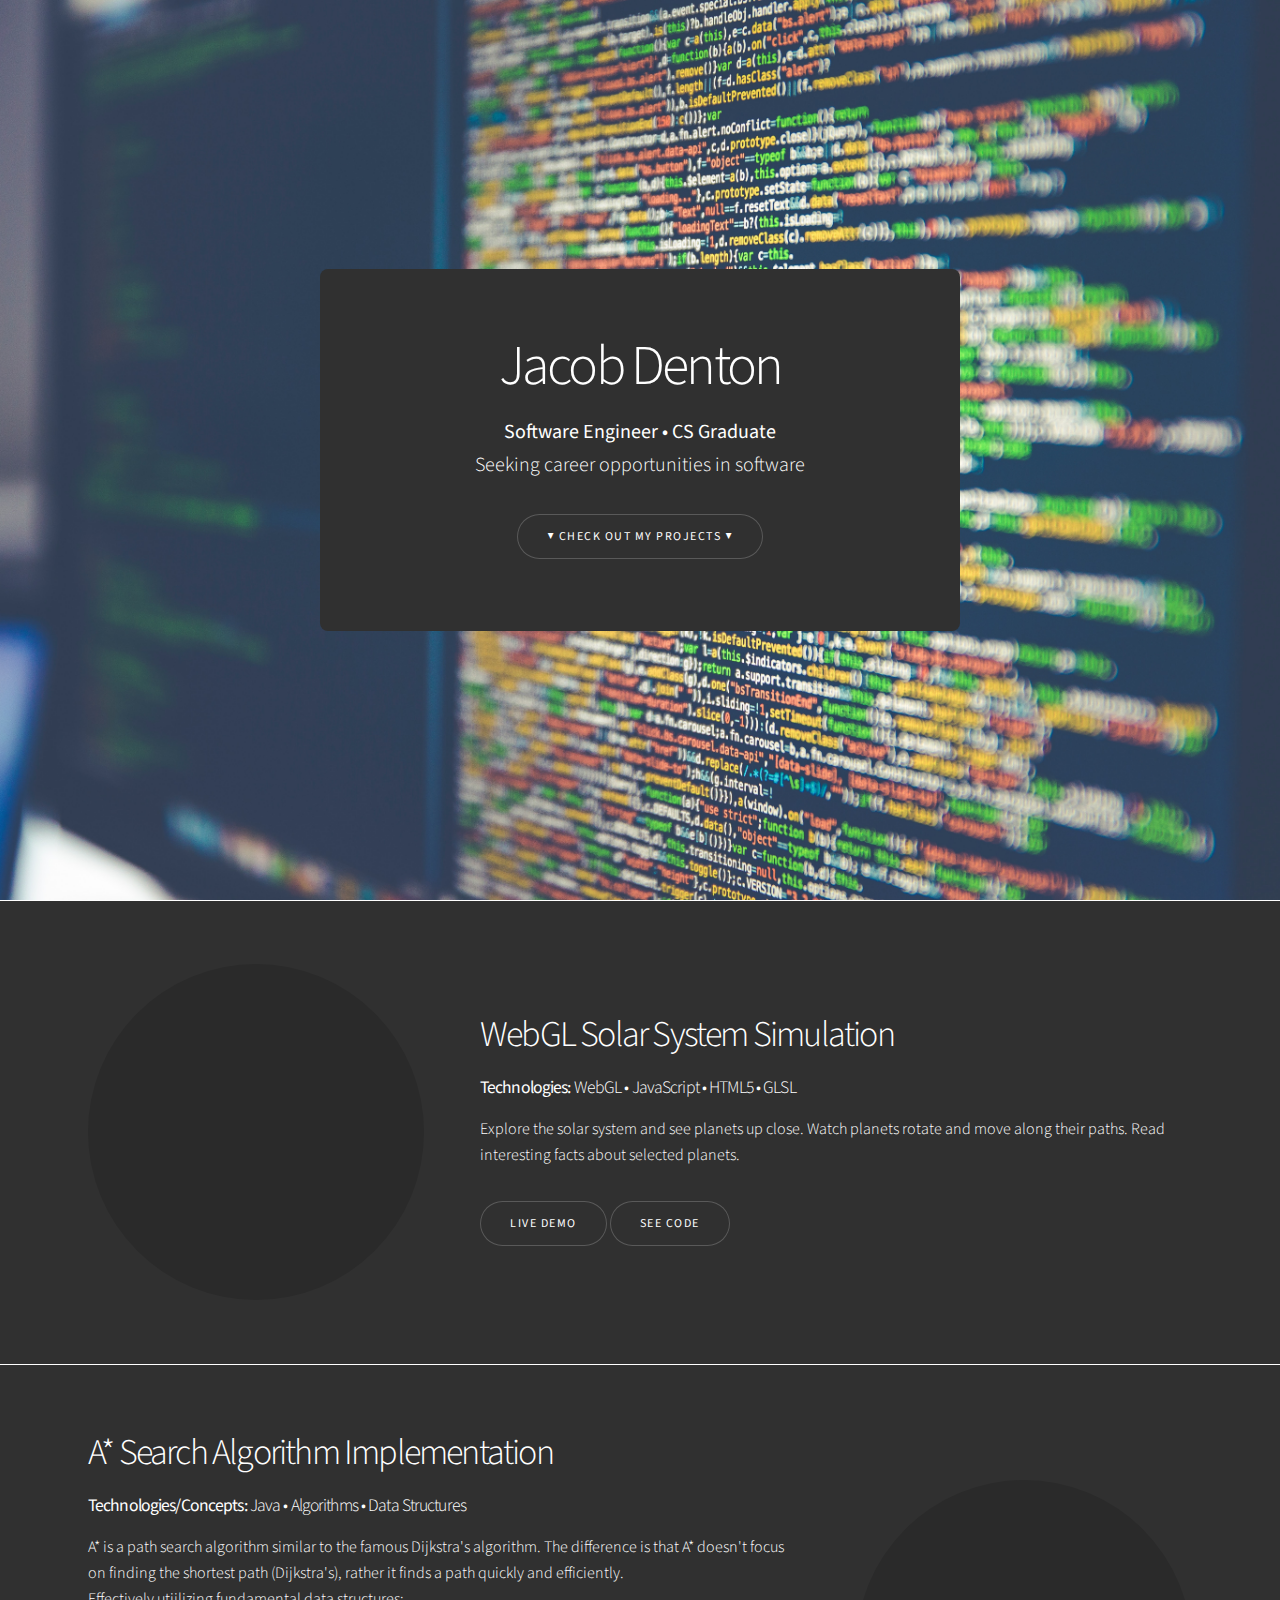
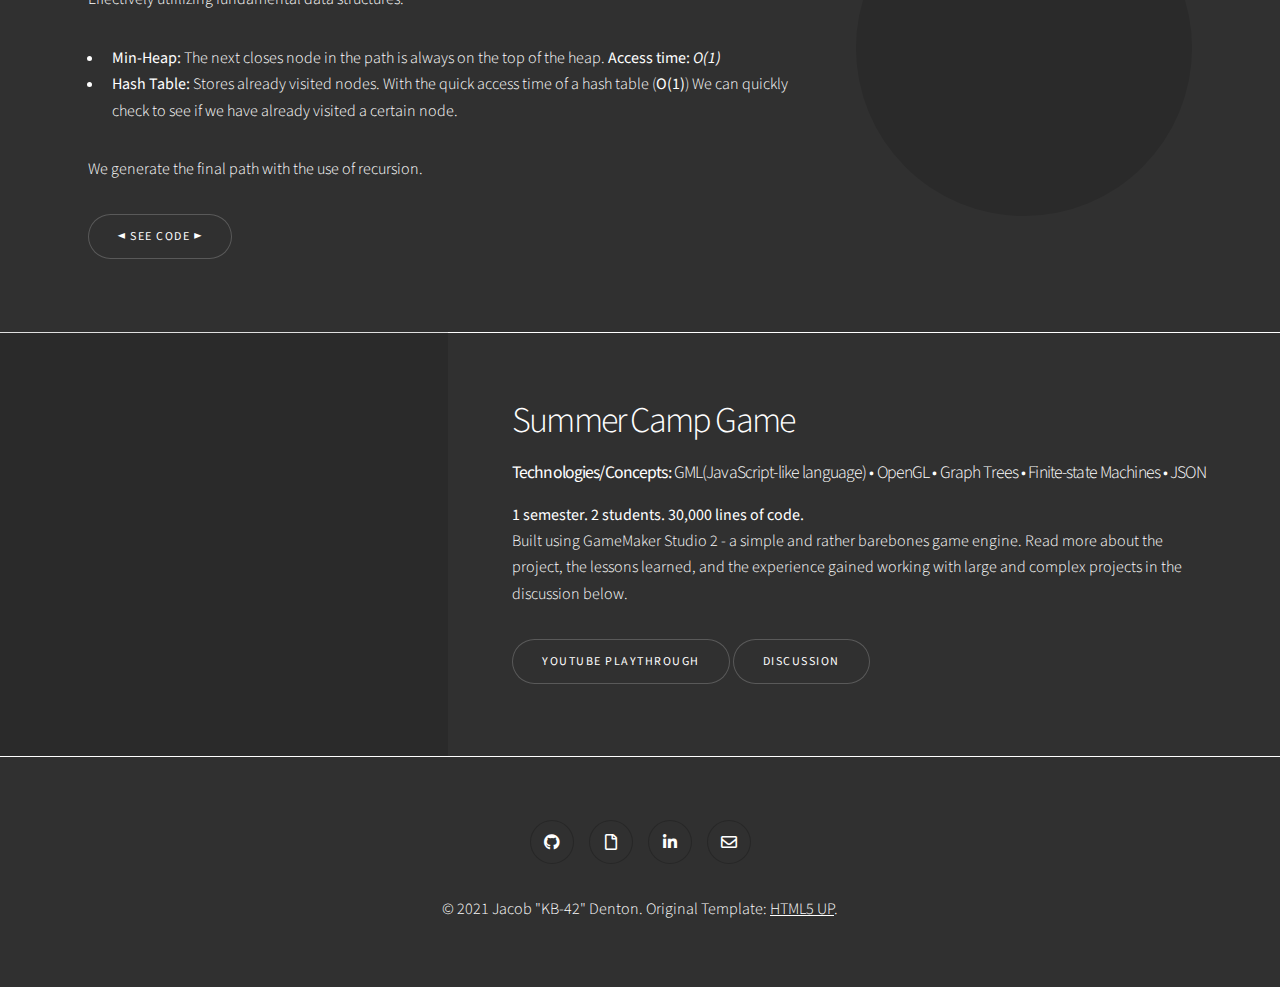
<file: index.html>
<!DOCTYPE HTML>
<!--
	Story by HTML5 UP
	html5up.net | @ajlkn
	Free for personal and commercial use under the CCA 3.0 license (html5up.net/license)
-->
<html>
	<head>
		<title>Jacob Denton Portpholio </title>
		<meta charset="utf-8" />
		<meta name="viewport" content="width=device-width, initial-scale=1, user-scalable=no" />
		<link rel="stylesheet" href="assets/css/main.css" />
		<noscript><link rel="stylesheet" href="assets/css/noscript.css" /></noscript>
	</head>
	<body class="is-preload">

		<!-- Wrapper -->
			<div id="wrapper" class="divided">

				<!-- One Always seeking programmatical excellence.-->
					<section class="banner style2 orient-center content-align-center image-position-right fullscreen onload-image-fade-in onload-content-fade-right">
						<div class="content">
							<h1>Jacob Denton</h1>
							<p class="major"> <b>Software Engineer • CS Graduate</b></br>Seeking career opportunities in software</p>
							<ul class="actions stacked">
								<li><a href="#first" class="button big wide smooth-scroll-middle">▼ Check out my projects ▼</a></li>
							</ul>
						</div>
						<div class="image">
							<img src="images/markus-spiske-Skf7HxARcoc-unsplash.jpg" alt="" />
						</div>
					</section>

				<!-- Two -->
					<section class="spotlight style2 orient-right content-align-left image-position-center onscroll-image-fade-in" id="first">
						<div class="content">
							<h2>WebGL Solar System Simulation</h2>
							<h4><b>Technologies:</b> WebGL • JavaScript • HTML5 • GLSL</h4>
							<p>Explore the solar system and see planets up close. Watch planets rotate and move along their paths. Read interesting facts about selected planets.</p>
							<ul class="actions stacked">
								<li><a href="solarsys/proj3/index.html" target="_blank" rel="noopener noreferrer" class="button">Live Demo</a>
								 <a href="https://github.com/KB-42/WebGL-Solar-System" class="button">See Code</a> <!-- <a href="solarSysDiscussion.html" class="button">Discussion</a> --> </li>
							</ul>
						</div>
						<div class="image">
							<img src="images/SolarSysImage.jpg" alt="" />
						</div>
					</section>

				<!-- Three -->
					<section class="spotlight style2 orient-left content-align-left image-position-center onscroll-image-fade-in">
						<div class="content">
							<h2>A* Search Algorithm Implementation</h2>
							<h4><b>Technologies/Concepts:</b> Java • Algorithms • Data Structures</h4>
							<p>A* is a path search algorithm similar to the famous Dijkstra's algorithm. 
								The difference is that A* doesn't focus on finding the shortest path (Dijkstra's), rather it finds a path quickly and efficiently.</br>
								Effectively utiilizing fundamental data structures:
								<ul> 
									<li><b>Min-Heap:</b> The next closes node in the path is always on the top of the heap. <b>Access time: <i>O(1)</i></b> </li>
									<li><b>Hash Table:</b> Stores already visited nodes. With the quick access time of a hash table (<b><t>O(1)</t></b>)
									We can quickly check to see if we have already visited a certain node.
									</li>
								</ul>  
								We generate the final path with the use of recursion.
							</p>
							<ul class="actions stacked">
								<li><a href="https://github.com/KB-42/A-Star-implementation" class="button">◄ See Code ►</a></li>
							</ul>
						</div>
						<div class="image">
							<img src="images/victor-garcia-_qXjdWm8YEo-unsplash.jpg" alt="" />
							<!-- images/victor-garcia-_qXjdWm8YEo-unsplash.jpg-->
						</div>
					</section>

				<!-- Four -->
					<section class="spotlight style1 orient-right content-align-left image-position-center onscroll-image-fade-in">
						<div class="content">
							<h2>Summer Camp Game</h2>
							<h4><b>Technologies/Concepts:</b> GML(JavaScript-like language) • OpenGL • Graph Trees • Finite-state Machines • JSON</h4>
							<p> <b>1 semester. 2 students. 30,000 lines of code.</b> </br> 
								Built using GameMaker Studio 2 - a simple and rather barebones game engine. Read more about the project, the lessons learned, and the experience gained working with large and complex projects in the discussion below.  
							
							</p>
							<ul class="actions stacked">
								<li><a href="https://youtu.be/Y1BZTCrWi0w" class="button">Youtube Playthrough</a> <a href="CampGameDiscussion.html" class="button">Discussion</a> </li>
							</ul>
						</div>
						<div class="image">
							<img src="images/camp-game-logo.jpg" alt="" />
						</div>
					</section>

				<!-- Five 
					<section class="wrapper style1 align-center">
						<div class="inner">
							<h2>Massa sed condimentum</h2>
							<p>Lorem ipsum dolor sit amet, consectetur adipiscing elit. Morbi id ante sed ex pharetra lacinia sit amet vel massa. Donec facilisis laoreet nulla eu bibendum. Donec ut ex risus. Fusce lorem lectus, pharetra pretium massa et, hendrerit vestibulum odio lorem ipsum.</p>
						</div>

						
							<div class="gallery style2 medium lightbox onscroll-fade-in">
								<article>
									<a href="images/gallery/fulls/01.jpg" class="image">
										<img src="images/gallery/thumbs/01.jpg" alt="" />
									</a>
									<div class="caption">
										<h3>Ipsum Dolor</h3>
										<p>Lorem ipsum dolor amet, consectetur magna etiam elit. Etiam sed ultrices.</p>
										<ul class="actions fixed">
											<li><span class="button small">Details</span></li>
										</ul>
									</div>
								</article>
								<article>
									<a href="images/gallery/fulls/02.jpg" class="image">
										<img src="images/gallery/thumbs/02.jpg" alt="" />
									</a>
									<div class="caption">
										<h3>Feugiat Lorem</h3>
										<p>Lorem ipsum dolor amet, consectetur magna etiam elit. Etiam sed ultrices.</p>
										<ul class="actions fixed">
											<li><span class="button small">Details</span></li>
										</ul>
									</div>
								</article>
								<article>
									<a href="images/gallery/fulls/03.jpg" class="image">
										<img src="images/gallery/thumbs/03.jpg" alt="" />
									</a>
									<div class="caption">
										<h3>Magna Amet</h3>
										<p>Lorem ipsum dolor amet, consectetur magna etiam elit. Etiam sed ultrices.</p>
										<ul class="actions fixed">
											<li><span class="button small">Details</span></li>
										</ul>
									</div>
								</article>
								<article>
									<a href="images/gallery/fulls/04.jpg" class="image">
										<img src="images/gallery/thumbs/04.jpg" alt="" />
									</a>
									<div class="caption">
										<h3>Sed Tempus</h3>
										<p>Lorem ipsum dolor amet, consectetur magna etiam elit. Etiam sed ultrices.</p>
										<ul class="actions fixed">
											<li><span class="button small">Details</span></li>
										</ul>
									</div>
								</article>
								<article>
									<a href="images/gallery/fulls/05.jpg" class="image">
										<img src="images/gallery/thumbs/05.jpg" alt="" />
									</a>
									<div class="caption">
										<h3>Ultrices Magna</h3>
										<p>Lorem ipsum dolor amet, consectetur magna etiam elit. Etiam sed ultrices.</p>
										<ul class="actions fixed">
											<li><span class="button small">Details</span></li>
										</ul>
									</div>
								</article>
								<article>
									<a href="images/gallery/fulls/06.jpg" class="image">
										<img src="images/gallery/thumbs/06.jpg" alt="" />
									</a>
									<div class="caption">
										<h3>Sed Tempus</h3>
										<p>Lorem ipsum dolor amet, consectetur magna etiam elit. Etiam sed ultrices.</p>
										<ul class="actions fixed">
											<li><span class="button small">Details</span></li>
										</ul>
									</div>
								</article>
								<article>
									<a href="images/gallery/fulls/07.jpg" class="image">
										<img src="images/gallery/thumbs/07.jpg" alt="" />
									</a>
									<div class="caption">
										<h3>Ipsum Lorem</h3>
										<p>Lorem ipsum dolor amet, consectetur magna etiam elit. Etiam sed ultrices.</p>
										<ul class="actions fixed">
											<li><span class="button small">Details</span></li>
										</ul>
									</div>
								</article>
								<article>
									<a href="images/gallery/fulls/08.jpg" class="image">
										<img src="images/gallery/thumbs/08.jpg" alt="" />
									</a>
									<div class="caption">
										<h3>Magna Risus</h3>
										<p>Lorem ipsum dolor amet, consectetur magna etiam elit. Etiam sed ultrices.</p>
										<ul class="actions fixed">
											<li><span class="button small">Details</span></li>
										</ul>
									</div>
								</article>
								<article>
									<a href="images/gallery/fulls/09.jpg" class="image">
										<img src="images/gallery/thumbs/09.jpg" alt="" />
									</a>
									<div class="caption">
										<h3>Tempus Dolor</h3>
										<p>Lorem ipsum dolor amet, consectetur magna etiam elit. Etiam sed ultrices.</p>
										<ul class="actions fixed">
											<li><span class="button small">Details</span></li>
										</ul>
									</div>
								</article>
								<article>
									<a href="images/gallery/fulls/10.jpg" class="image">
										<img src="images/gallery/thumbs/10.jpg" alt="" />
									</a>
									<div class="caption">
										<h3>Sed Etiam</h3>
										<p>Lorem ipsum dolor amet, consectetur magna etiam elit. Etiam sed ultrices.</p>
										<ul class="actions fixed">
											<li><span class="button small">Details</span></li>
										</ul>
									</div>
								</article>
								<article>
									<a href="images/gallery/fulls/11.jpg" class="image">
										<img src="images/gallery/thumbs/11.jpg" alt="" />
									</a>
									<div class="caption">
										<h3>Magna Lorem</h3>
										<p>Lorem ipsum dolor amet, consectetur magna etiam elit. Etiam sed ultrices.</p>
										<ul class="actions fixed">
											<li><span class="button small">Details</span></li>
										</ul>
									</div>
								</article>
								<article>
									<a href="images/gallery/fulls/12.jpg" class="image">
										<img src="images/gallery/thumbs/12.jpg" alt="" />
									</a>
									<div class="caption">
										<h3>Ipsum Dolor</h3>
										<p>Lorem ipsum dolor amet, consectetur magna etiam elit. Etiam sed ultrices.</p>
										<ul class="actions fixed">
											<li><span class="button small">Details</span></li>
										</ul>
									</div>
								</article>
							</div>

					</section>
				-->
				<!-- Six 
					<section class="wrapper style1 align-center">
						<div class="inner">
							<h2>Ipsum sed consequat</h2>
							<p>Lorem ipsum dolor sit amet, consectetur adipiscing elit. Morbi id ante sed ex pharetra lacinia sit amet vel massa. Donec facilisis laoreet nulla eu bibendum. Donec ut ex risus. Fusce lorem lectus, pharetra pretium massa et, hendrerit vestibulum odio lorem ipsum.</p>
							<div class="items style1 medium onscroll-fade-in">
								<section>
									<span class="icon style2 major fa-gem"></span>
									<h3>Lorem</h3>
									<p>Lorem ipsum dolor sit amet, consectetur adipiscing elit. Morbi dui turpis, cursus eget orci amet aliquam congue semper. Etiam eget ultrices risus nec tempor elit.</p>
								</section>
								<section>
									<span class="icon solid style2 major fa-save"></span>
									<h3>Ipsum</h3>
									<p>Lorem ipsum dolor sit amet, consectetur adipiscing elit. Morbi dui turpis, cursus eget orci amet aliquam congue semper. Etiam eget ultrices risus nec tempor elit.</p>
								</section>
								<section>
									<span class="icon solid style2 major fa-chart-bar"></span>
									<h3>Dolor</h3>
									<p>Lorem ipsum dolor sit amet, consectetur adipiscing elit. Morbi dui turpis, cursus eget orci amet aliquam congue semper. Etiam eget ultrices risus nec tempor elit.</p>
								</section>
								<section>
									<span class="icon solid style2 major fa-wifi"></span>
									<h3>Amet</h3>
									<p>Lorem ipsum dolor sit amet, consectetur adipiscing elit. Morbi dui turpis, cursus eget orci amet aliquam congue semper. Etiam eget ultrices risus nec tempor elit.</p>
								</section>
								<section>
									<span class="icon solid style2 major fa-cog"></span>
									<h3>Magna</h3>
									<p>Lorem ipsum dolor sit amet, consectetur adipiscing elit. Morbi dui turpis, cursus eget orci amet aliquam congue semper. Etiam eget ultrices risus nec tempor elit.</p>
								</section>
								<section>
									<span class="icon style2 major fa-paper-plane"></span>
									<h3>Tempus</h3>
									<p>Lorem ipsum dolor sit amet, consectetur adipiscing elit. Morbi dui turpis, cursus eget orci amet aliquam congue semper. Etiam eget ultrices risus nec tempor elit.</p>
								</section>
								<section>
									<span class="icon solid style2 major fa-desktop"></span>
									<h3>Aliquam</h3>
									<p>Lorem ipsum dolor sit amet, consectetur adipiscing elit. Morbi dui turpis, cursus eget orci amet aliquam congue semper. Etiam eget ultrices risus nec tempor elit.</p>
								</section>
								<section>
									<span class="icon solid style2 major fa-sync-alt"></span>
									<h3>Elit</h3>
									<p>Lorem ipsum dolor sit amet, consectetur adipiscing elit. Morbi dui turpis, cursus eget orci amet aliquam congue semper. Etiam eget ultrices risus nec tempor elit.</p>
								</section>
								<section>
									<span class="icon solid style2 major fa-hashtag"></span>
									<h3>Morbi</h3>
									<p>Lorem ipsum dolor sit amet, consectetur adipiscing elit. Morbi dui turpis, cursus eget orci amet aliquam congue semper. Etiam eget ultrices risus nec tempor elit.</p>
								</section>
								<section>
									<span class="icon solid style2 major fa-bolt"></span>
									<h3>Turpis</h3>
									<p>Lorem ipsum dolor sit amet, consectetur adipiscing elit. Morbi dui turpis, cursus eget orci amet aliquam congue semper. Etiam eget ultrices risus nec tempor elit.</p>
								</section>
								<section>
									<span class="icon solid style2 major fa-envelope"></span>
									<h3>Ultrices</h3>
									<p>Lorem ipsum dolor sit amet, consectetur adipiscing elit. Morbi dui turpis, cursus eget orci amet aliquam congue semper. Etiam eget ultrices risus nec tempor elit.</p>
								</section>
								<section>
									<span class="icon solid style2 major fa-leaf"></span>
									<h3>Risus</h3>
									<p>Lorem ipsum dolor sit amet, consectetur adipiscing elit. Morbi dui turpis, cursus eget orci amet aliquam congue semper. Etiam eget ultrices risus nec tempor elit.</p>
								</section>
							</div>
						</div>
					</section>
				-->
				<!-- Seven 
					<section class="wrapper style1 align-center">
						<div class="inner medium">
							<h2>Get in touch</h2>
							<form method="post" action="#">
								<div class="fields">
									<div class="field half">
										<label for="name">Name</label>
										<input type="text" name="name" id="name" value="" />
									</div>
									<div class="field half">
										<label for="email">Email</label>
										<input type="email" name="email" id="email" value="" />
									</div>
									<div class="field">
										<label for="message">Message</label>
										<textarea name="message" id="message" rows="6"></textarea>
									</div>
								</div>
								<ul class="actions special">
									<li><input type="submit" name="submit" id="submit" value="Send Message" /></li>
								</ul>
							</form>

						</div>
					</section>
				-->
				<!-- Footer -->
					<footer class="wrapper style1 align-center">
						<div class="inner">
							<ul class="icons">
								<li><a href="#https://github.com/KB-42" class="icon brands style2 fa-github"><span class="label">GitHub</span></a></li>
								<li><a href="assets/Resume-JD-2.pdf" class="icon style2 fa-file "><span class="label">Resume</span></a></li>
								<li><a href="https://www.linkedin.com/in/jacob-denton-53b154134" class="icon brands style2 fa-linkedin-in"><span class="label">LinkedIn</span></a></li>
								<li><a href="mailto:jddenton96@gmail.com" class="icon style2 fa-envelope"><span class="label">Email</span></a></li>
							</ul>
							<p>&copy; 2021 Jacob "KB-42" Denton. Original Template: <a href="https://html5up.net">HTML5 UP</a>.</p>
						</div>
					</footer>

			</div>

		<!-- Scripts -->
			<script src="assets/js/jquery.min.js"></script>
			<script src="assets/js/jquery.scrollex.min.js"></script>
			<script src="assets/js/jquery.scrolly.min.js"></script>
			<script src="assets/js/browser.min.js"></script>
			<script src="assets/js/breakpoints.min.js"></script>
			<script src="assets/js/util.js"></script>
			<script src="assets/js/main.js"></script>

	</body>
</html>
</file>
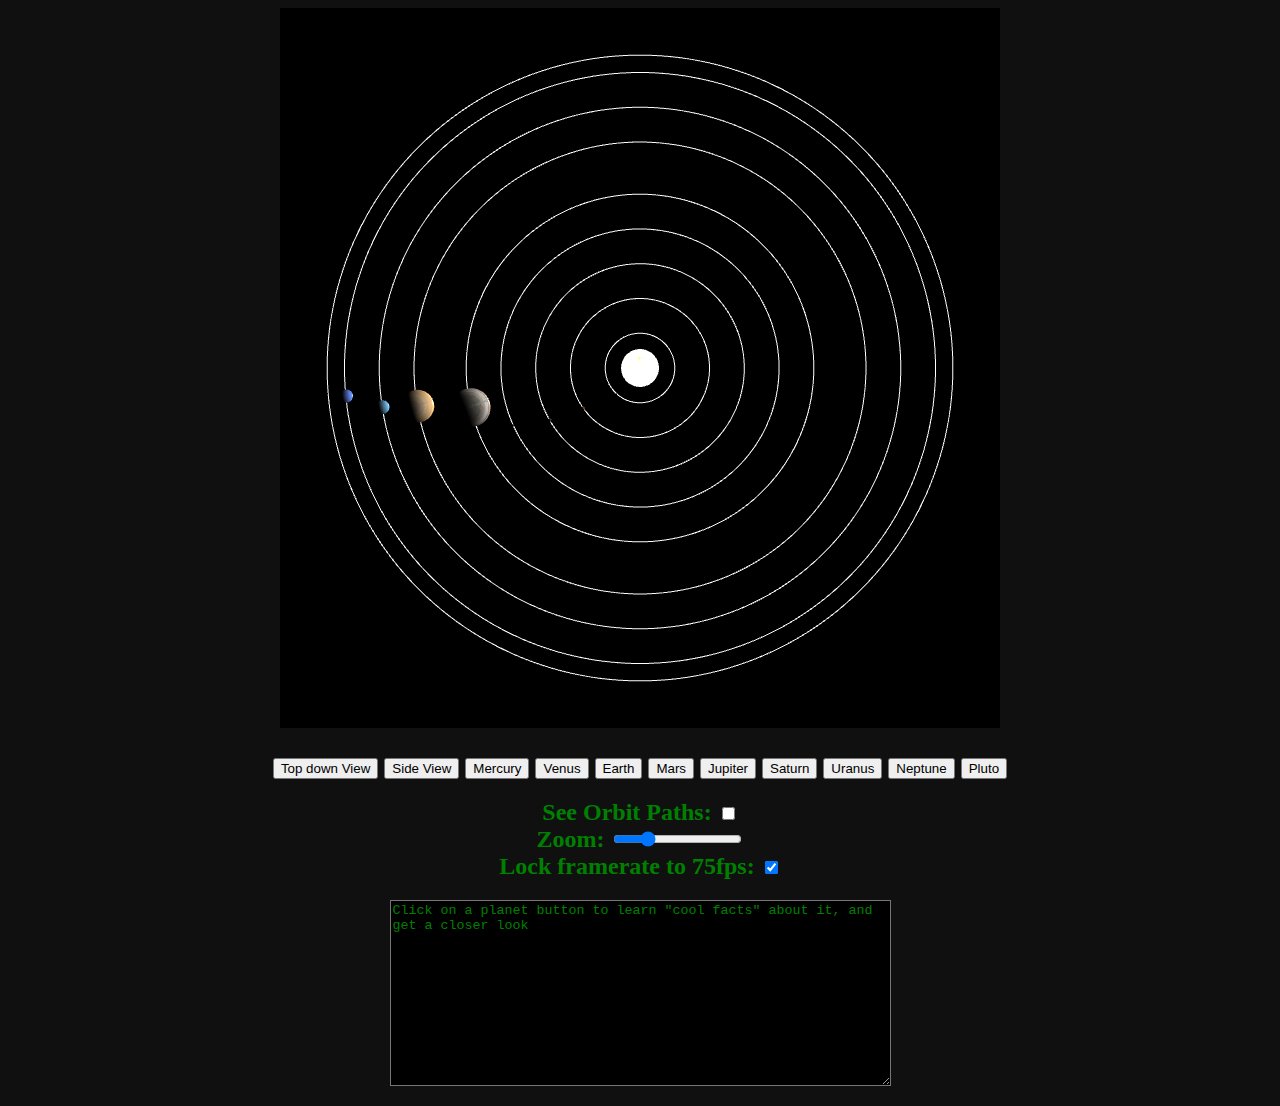
<file: solarsys/proj3/index.html>
<!DOCTYPE html>
<html>
<head>
  
<meta charset="UTF-8">
<title>Solar System-JD</title>


<script type="text/javascript" src="webgl-utils.js"></script>
<script type="text/javascript" src="initShaders.js"></script>
<script type="text/javascript" src="MV.js"></script>

<script type="text/javascript" src="Matrix_lib.js"></script>
<script type="text/javascript" src="solar_system.js"></script>
<script type="text/javascript" src="vs.js"></script>
<script type="text/javascript" src="fs.js"></script>

</head>

<body bgcolor="#101010">
  <div style="text-align: center;">
  <font color="green">

  <canvas id="gl-canvas" width="720" height="720" style="float:center"> <!-- Increased canvas size -->
  Oops ... your browser doesn't support the HTML5 canvas element
  </canvas>

<p>
  <h2>
  <button onclick="changeView(RenderMode.TOP)">Top down View</button>
  <button onclick="changeView(RenderMode.SIDE)">Side View</button>
  <button onclick="changeView(RenderMode.MERCURY)">Mercury</button>
  <button onclick="changeView(RenderMode.VENUS)">Venus</button>
  <button onclick="changeView(RenderMode.EARTH)">Earth</button>
  <button onclick="changeView(RenderMode.MARS)">Mars</button>
  <button onclick="changeView(RenderMode.JUPITER)">Jupiter</button>
  <button onclick="changeView(RenderMode.SATURN)">Saturn</button>
  <button onclick="changeView(RenderMode.URANUS)">Uranus</button>
  <button onclick="changeView(RenderMode.NEPTUNE)">Neptune</button>
  <button onclick="changeView(RenderMode.PLUTO)">Pluto</button>
  </h2>

<p>
  <h2>
    See Orbit Paths: <input type="checkbox" id="myCheck" onclick="pathsState()"> </br>
    Zoom: <input type="range" min="1.0" max="179.0" value="45.0" class="" id="fov" step="0.1"> </br>
    Lock framerate to 75fps: <input type="checkbox" id="frameLock" checked>
  </h2>
  <p>
<p>
<textarea id="text-box" rows="12" cols="60" readonly style="background-color:black;color:green;">
Cool Facts!
</textarea>

</font>
</div>
</body>

</html>
</file>
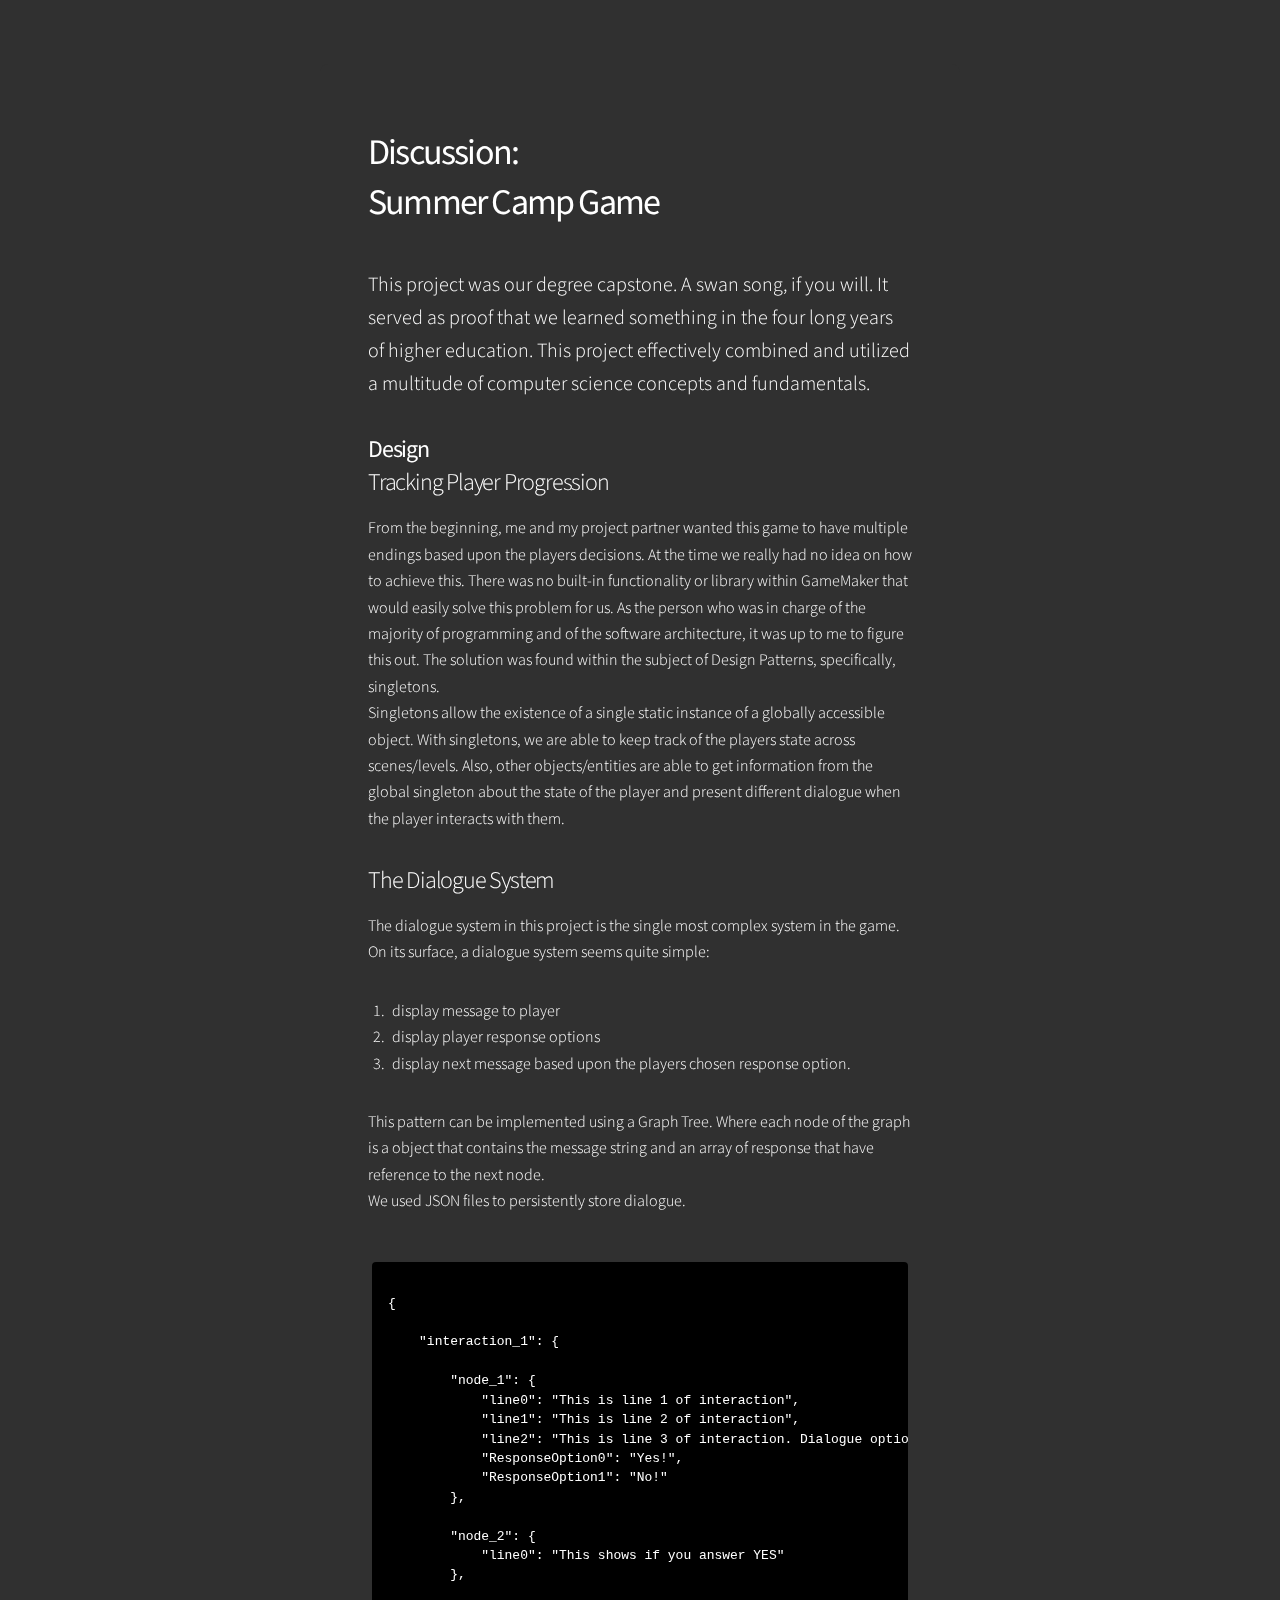
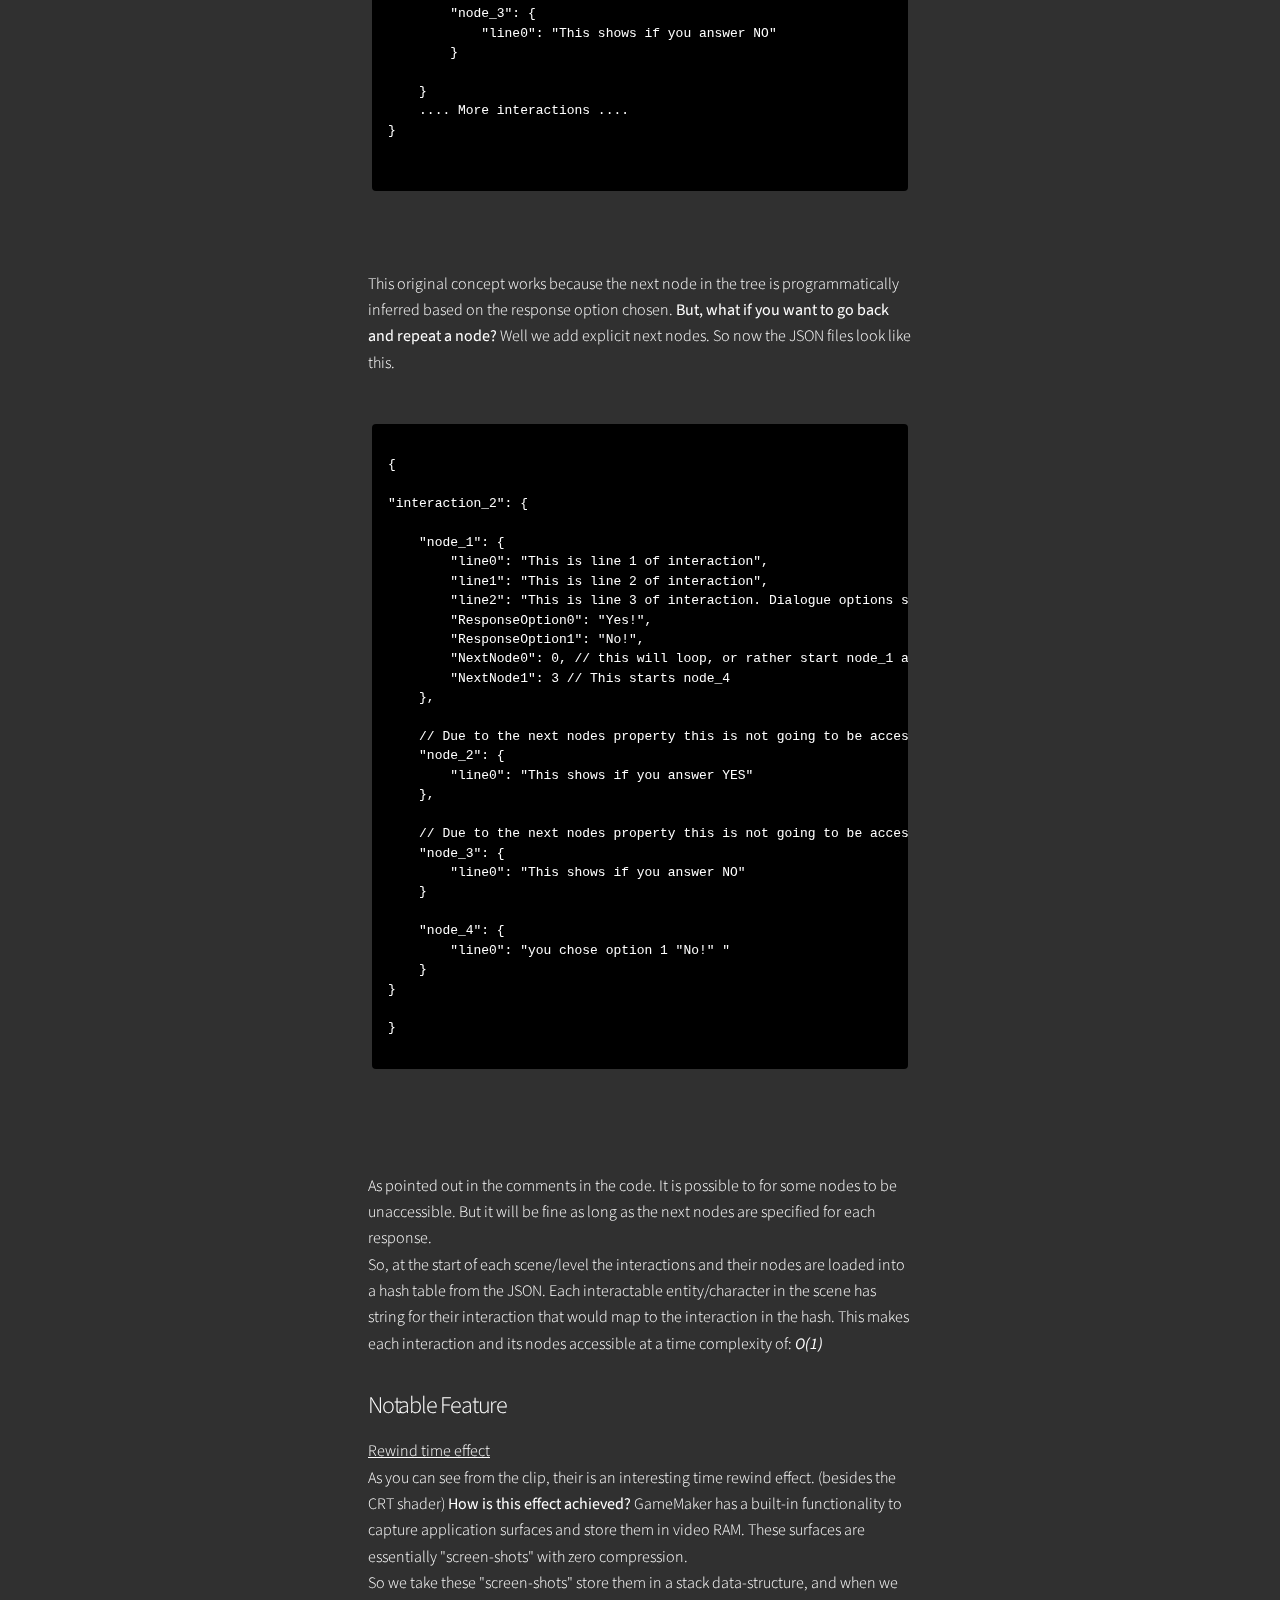
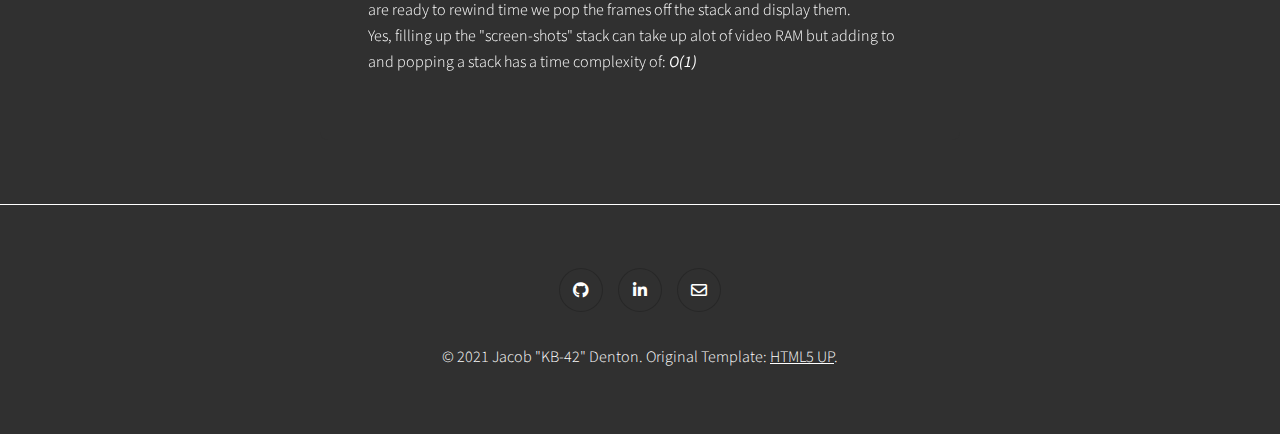
<file: CampGameDiscussion.html>
<!DOCTYPE HTML>

<html>
    <head>
		<title>Jacob Denton Portpholio </title>
		<meta charset="utf-8" />
		<meta name="viewport" content="width=device-width, initial-scale=1, user-scalable=no" />
		<link rel="stylesheet" href="assets/css/main.css" />
		<noscript><link rel="stylesheet" href="assets/css/noscript.css" /></noscript>
	</head>

    <body class="is-preload"> 

        <div id="wrapper" class="divided">

            <section class="banner style2 orient-center content-align-left image-position-right fullscreen onload-image-fade-in onload-content-fade-right">
                <div class="content">
                    <h2><b>Discussion:</br>Summer Camp Game</b></h2> </br>
                    <p class="major"> 
                        This project was our degree capstone. A swan song, if you will. It served as proof that we learned something in the four long years of higher education. 
                        This project effectively combined and utilized a multitude of computer science concepts and fundamentals.
                    </p>
                    <h3> <b>Design</b></br> Tracking Player Progression </h3>
                    <p>
                        From the beginning, me and my project partner wanted this game to have multiple endings based upon the players decisions. At the time we really had no idea on how to achieve this. There was no built-in functionality or library within GameMaker that would easily solve this problem for us. As the person who was in charge of the majority of programming and of the software architecture, it was up to me to figure this out. The solution was found within the subject of Design Patterns, specifically, singletons.</br>Singletons allow the existence of a single static instance of a globally accessible object. With singletons, we are able to keep track of the players state across scenes/levels. Also, other objects/entities are able to get information from the global singleton about the state of the player and present different dialogue when the player interacts with them.
                    </p>
                    <h3> The Dialogue System </h3>
                    <p> 
                        The dialogue system in this project is the single most complex system in the game. 
                        On its surface, a dialogue system seems quite simple: 
                        <ol type="1"> 
                            <li>display message to player</li>
                            <li>display player response options</li>
                            <li>display next message based upon the players chosen response option.</li>
                        </ol>
                        This pattern can be implemented using a Graph Tree. Where each node of the graph is a object that contains the message string and an array of response that have reference to the next node.</br>
                        We used JSON files to persistently store dialogue.
                        <pre> 
                            <code> 
{

    "interaction_1": {

        "node_1": {
            "line0": "This is line 1 of interaction",
            "line1": "This is line 2 of interaction",
            "line2": "This is line 3 of interaction. Dialogue options should show up.",
            "ResponseOption0": "Yes!",
            "ResponseOption1": "No!"
        },

        "node_2": {
            "line0": "This shows if you answer YES"
        },

        "node_3": {
            "line0": "This shows if you answer NO"
        }

    }
    .... More interactions ....
}

                            </code>
                        </pre> 
                        This original concept works because the next node in the tree is programmatically inferred based on the response option chosen.
                        <b>But, what if you want to go back and repeat a node? </b>
                        Well we add explicit next nodes. So now the JSON files look like this.
                        
                        <pre> 
                            <code> 
{

"interaction_2": {

    "node_1": {
        "line0": "This is line 1 of interaction",			
        "line1": "This is line 2 of interaction",
        "line2": "This is line 3 of interaction. Dialogue options should show up.",
        "ResponseOption0": "Yes!",
        "ResponseOption1": "No!",
        "NextNode0": 0, // this will loop, or rather start node_1 again
        "NextNode1": 3 // This starts node_4
    },
    
    // Due to the next nodes property this is not going to be accessible
    "node_2": {
        "line0": "This shows if you answer YES"
    },
    
    // Due to the next nodes property this is not going to be accessible
    "node_3": {
        "line0": "This shows if you answer NO"
    }
    
    "node_4": {
        "line0": "you chose option 1 "No!" "
    }
}

}
                            </code>

                        </pre>

                        As pointed out in the comments in the code. It is possible to for some nodes to be unaccessible.
                        But it will be fine as long as the next nodes are specified for each response. </br>
                        So, at the start of each scene/level the interactions and their nodes are loaded into a hash table from the JSON.
                        Each interactable entity/character in the scene has string for their interaction that would map to the interaction in the hash.
                        This makes each interaction and its nodes accessible at a time complexity of: <b><i>O(1)</i></b></br>
                        
                    </p>
                    <h3> Notable Feature </h3>
                    <p> 
                        <a href="https://youtu.be/Y1BZTCrWi0w?t=3191">Rewind time effect</a></br>
                        As you can see from the clip, their is an interesting time rewind effect. (besides the CRT shader) <b>How is this effect achieved?</b>
                        GameMaker has a built-in functionality to capture application surfaces and store them in video RAM. 
                        These surfaces are essentially "screen-shots" with zero compression. </br>
                        So we take these "screen-shots" store them in a stack data-structure, and when we are ready to rewind time we pop the frames off the stack and display them.</br>
                        Yes, filling up the "screen-shots" stack can take up alot of video RAM but adding to and popping a stack has a time complexity of: <b><i>O(1)</i></b>
                    </p>

                </div>
                <!--
                <div class="image">
                    <img src="images/markus-spiske-Skf7HxARcoc-unsplash.jpg" alt="" />
                </div>

                -->
                
            </section>


            <footer class="wrapper style1 align-center">
                <div class="inner">
                    <ul class="icons">
                        <li><a href="#https://github.com/KB-42" class="icon brands style2 fa-github"><span class="label">Instagram</span></a></li>
                        <li><a href="#" class="icon brands style2 fa-linkedin-in"><span class="label">LinkedIn</span></a></li>
                        <li><a href="mailto:jddenton96@gmail.com" class="icon style2 fa-envelope"><span class="label">LinkedIn</span></a></li>
                    </ul>
                    <p>&copy; 2021 Jacob "KB-42" Denton. Original Template: <a href="https://html5up.net">HTML5 UP</a>.</p>
                </div>
            </footer>



        </div>

        <!-- Scripts -->
			<script src="assets/js/jquery.min.js"></script>
			<script src="assets/js/jquery.scrollex.min.js"></script>
			<script src="assets/js/jquery.scrolly.min.js"></script>
			<script src="assets/js/browser.min.js"></script>
			<script src="assets/js/breakpoints.min.js"></script>
			<script src="assets/js/util.js"></script>
			<script src="assets/js/main.js"></script>
    </body>

    



</html>
</file>
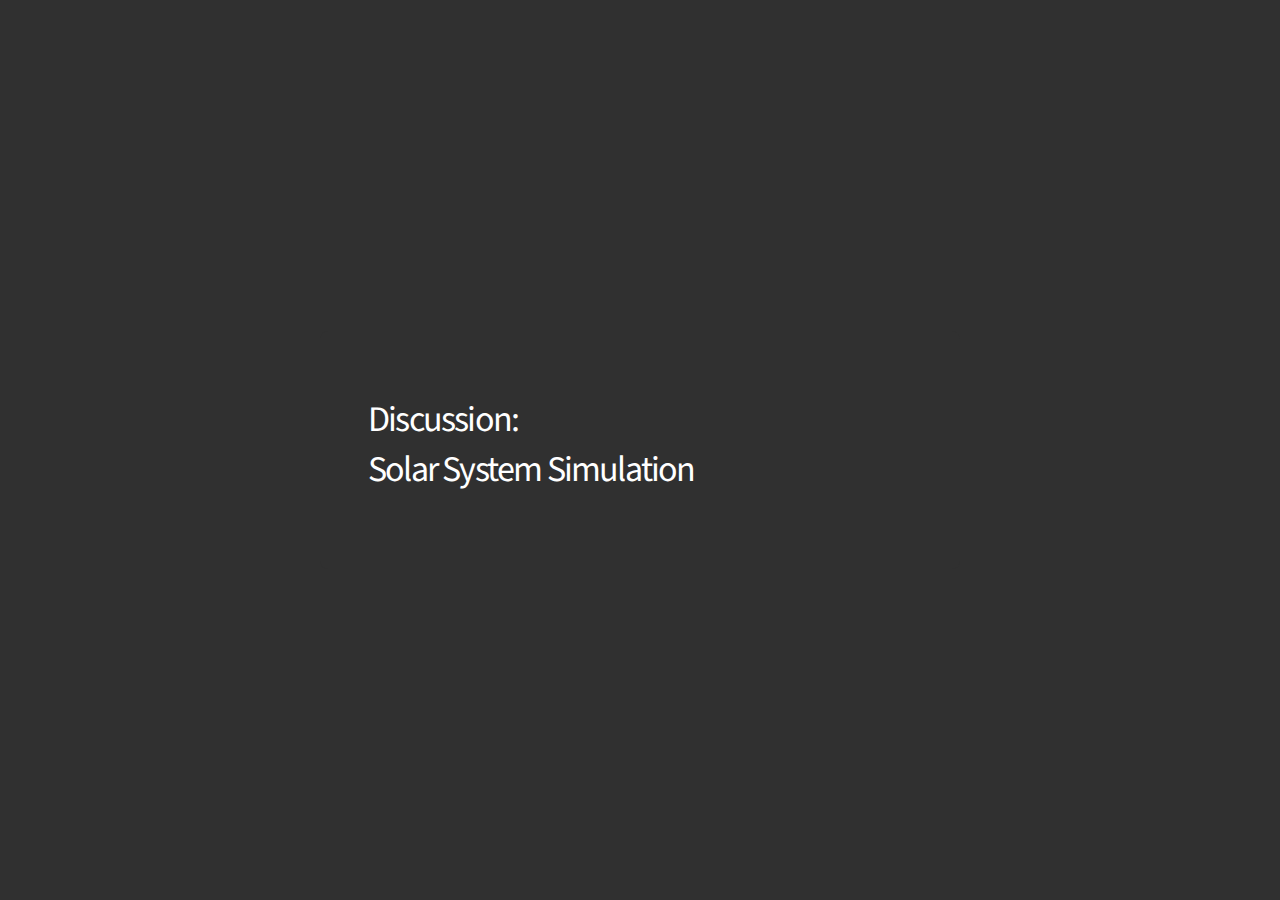
<file: solarSysDiscussion.html>
<!DOCTYPE HTML>

<html>
    <head>
		<title>Jacob Denton Portpholio </title>
		<meta charset="utf-8" />
		<meta name="viewport" content="width=device-width, initial-scale=1, user-scalable=no" />
		<link rel="stylesheet" href="assets/css/main.css" />
		<noscript><link rel="stylesheet" href="assets/css/noscript.css" /></noscript>
	</head>

    <body class="is-preload"> 

        <div id="wrapper" class="divided">

            <section class="banner style2 orient-center content-align-left image-position-right fullscreen onload-image-fade-in onload-content-fade-right">
                <div class="content">
                    <h2><b>Discussion:</br>Solar System Simulation</b></h2> </br>

                </div>
                <!--
                <div class="image">
                    <img src="images/markus-spiske-Skf7HxARcoc-unsplash.jpg" alt="" />
                </div>

                -->
                
            </section>






        </div>

        <!-- Scripts -->
			<script src="assets/js/jquery.min.js"></script>
			<script src="assets/js/jquery.scrollex.min.js"></script>
			<script src="assets/js/jquery.scrolly.min.js"></script>
			<script src="assets/js/browser.min.js"></script>
			<script src="assets/js/breakpoints.min.js"></script>
			<script src="assets/js/util.js"></script>
			<script src="assets/js/main.js"></script>
    </body>

    



</html>
</file>
<file: assets/css/noscript.css>
/*
	Story by HTML5 UP
	html5up.net | @ajlkn
	Free for personal and commercial use under the CCA 3.0 license (html5up.net/license)
*/

/* Banner (transitions) */

	.banner.onload-content-fade-up .content {
		-moz-transition: none;
		-webkit-transition: none;
		-ms-transition: none;
		transition: none;
	}

	body.is-preload .banner.onload-content-fade-up .content {
		-moz-transform: none;
		-webkit-transform: none;
		-ms-transform: none;
		transform: none;
		opacity: 1;
	}

	.banner.onload-content-fade-down .content {
		-moz-transition: none;
		-webkit-transition: none;
		-ms-transition: none;
		transition: none;
	}

	body.is-preload .banner.onload-content-fade-down .content {
		-moz-transform: none;
		-webkit-transform: none;
		-ms-transform: none;
		transform: none;
		opacity: 1;
	}

	.banner.onload-content-fade-left .content {
		-moz-transition: none;
		-webkit-transition: none;
		-ms-transition: none;
		transition: none;
	}

	body.is-preload .banner.onload-content-fade-left .content {
		-moz-transform: none;
		-webkit-transform: none;
		-ms-transform: none;
		transform: none;
		opacity: 1;
	}

	.banner.onload-content-fade-right .content {
		-moz-transition: none;
		-webkit-transition: none;
		-ms-transition: none;
		transition: none;
	}

	body.is-preload .banner.onload-content-fade-right .content {
		-moz-transform: none;
		-webkit-transform: none;
		-ms-transform: none;
		transform: none;
		opacity: 1;
	}

	.banner.onload-content-fade-in .content {
		-moz-transition: none;
		-webkit-transition: none;
		-ms-transition: none;
		transition: none;
	}

	body.is-preload .banner.onload-content-fade-in .content {
		-moz-transform: none;
		-webkit-transform: none;
		-ms-transform: none;
		transform: none;
		opacity: 1;
	}

	.banner.onload-image-fade-up .image {
		-moz-transition: none;
		-webkit-transition: none;
		-ms-transition: none;
		transition: none;
	}

		.banner.onload-image-fade-up .image img {
			-moz-transition: none;
			-webkit-transition: none;
			-ms-transition: none;
			transition: none;
		}

	body.is-preload .banner.onload-image-fade-up .image {
		-moz-transform: none;
		-webkit-transform: none;
		-ms-transform: none;
		transform: none;
		opacity: 1;
	}

		body.is-preload .banner.onload-image-fade-up .image img {
			opacity: 1;
		}

	.banner.onload-image-fade-down .image {
		-moz-transition: none;
		-webkit-transition: none;
		-ms-transition: none;
		transition: none;
	}

		.banner.onload-image-fade-down .image img {
			-moz-transition: none;
			-webkit-transition: none;
			-ms-transition: none;
			transition: none;
		}

	body.is-preload .banner.onload-image-fade-down .image {
		-moz-transform: none;
		-webkit-transform: none;
		-ms-transform: none;
		transform: none;
		opacity: 1;
	}

		body.is-preload .banner.onload-image-fade-down .image img {
			opacity: 1;
		}

	.banner.onload-image-fade-left .image {
		-moz-transition: none;
		-webkit-transition: none;
		-ms-transition: none;
		transition: none;
	}

		.banner.onload-image-fade-left .image img {
			-moz-transition: none;
			-webkit-transition: none;
			-ms-transition: none;
			transition: none;
		}

	body.is-preload .banner.onload-image-fade-left .image {
		-moz-transform: none;
		-webkit-transform: none;
		-ms-transform: none;
		transform: none;
		opacity: 1;
	}

		body.is-preload .banner.onload-image-fade-left .image img {
			opacity: 1;
		}

	.banner.onload-image-fade-right .image {
		-moz-transition: none;
		-webkit-transition: none;
		-ms-transition: none;
		transition: none;
	}

		.banner.onload-image-fade-right .image img {
			-moz-transition: none;
			-webkit-transition: none;
			-ms-transition: none;
			transition: none;
		}

	body.is-preload .banner.onload-image-fade-right .image {
		-moz-transform: none;
		-webkit-transform: none;
		-ms-transform: none;
		transform: none;
		opacity: 1;
	}

		body.is-preload .banner.onload-image-fade-right .image img {
			opacity: 1;
		}

	.banner.onload-image-fade-in .image img {
		-moz-transition: none;
		-webkit-transition: none;
		-ms-transition: none;
		transition: none;
	}

	body.is-preload .banner.onload-image-fade-in .image img {
		opacity: 1;
	}

	.banner.onscroll-content-fade-up .content {
		-moz-transition: none;
		-webkit-transition: none;
		-ms-transition: none;
		transition: none;
	}

	.banner.onscroll-content-fade-up.is-inactive .content {
		-moz-transform: none;
		-webkit-transform: none;
		-ms-transform: none;
		transform: none;
		opacity: 1;
	}

	.banner.onscroll-content-fade-down .content {
		-moz-transition: none;
		-webkit-transition: none;
		-ms-transition: none;
		transition: none;
	}

	.banner.onscroll-content-fade-down.is-inactive .content {
		-moz-transform: none;
		-webkit-transform: none;
		-ms-transform: none;
		transform: none;
		opacity: 1;
	}

	.banner.onscroll-content-fade-left .content {
		-moz-transition: none;
		-webkit-transition: none;
		-ms-transition: none;
		transition: none;
	}

	.banner.onscroll-content-fade-left.is-inactive .content {
		-moz-transform: none;
		-webkit-transform: none;
		-ms-transform: none;
		transform: none;
		opacity: 1;
	}

	.banner.onscroll-content-fade-right .content {
		-moz-transition: none;
		-webkit-transition: none;
		-ms-transition: none;
		transition: none;
	}

	.banner.onscroll-content-fade-right.is-inactive .content {
		-moz-transform: none;
		-webkit-transform: none;
		-ms-transform: none;
		transform: none;
		opacity: 1;
	}

	.banner.onscroll-content-fade-in .content {
		-moz-transition: none;
		-webkit-transition: none;
		-ms-transition: none;
		transition: none;
	}

	.banner.onscroll-content-fade-in.is-inactive .content {
		-moz-transform: none;
		-webkit-transform: none;
		-ms-transform: none;
		transform: none;
		opacity: 1;
	}

	.banner.onscroll-image-fade-up .image {
		-moz-transition: none;
		-webkit-transition: none;
		-ms-transition: none;
		transition: none;
	}

		.banner.onscroll-image-fade-up .image img {
			-moz-transition: none;
			-webkit-transition: none;
			-ms-transition: none;
			transition: none;
		}

	.banner.onscroll-image-fade-up.is-inactive .image {
		-moz-transform: none;
		-webkit-transform: none;
		-ms-transform: none;
		transform: none;
		opacity: 1;
	}

		.banner.onscroll-image-fade-up.is-inactive .image img {
			opacity: 1;
		}

	.banner.onscroll-image-fade-down .image {
		-moz-transition: none;
		-webkit-transition: none;
		-ms-transition: none;
		transition: none;
	}

		.banner.onscroll-image-fade-down .image img {
			-moz-transition: none;
			-webkit-transition: none;
			-ms-transition: none;
			transition: none;
		}

	.banner.onscroll-image-fade-down.is-inactive .image {
		-moz-transform: none;
		-webkit-transform: none;
		-ms-transform: none;
		transform: none;
		opacity: 1;
	}

		.banner.onscroll-image-fade-down.is-inactive .image img {
			opacity: 1;
		}

	.banner.onscroll-image-fade-left .image {
		-moz-transition: none;
		-webkit-transition: none;
		-ms-transition: none;
		transition: none;
	}

		.banner.onscroll-image-fade-left .image img {
			-moz-transition: none;
			-webkit-transition: none;
			-ms-transition: none;
			transition: none;
		}

	.banner.onscroll-image-fade-left.is-inactive .image {
		-moz-transform: none;
		-webkit-transform: none;
		-ms-transform: none;
		transform: none;
		opacity: 1;
	}

		.banner.onscroll-image-fade-left.is-inactive .image img {
			opacity: 1;
		}

	.banner.onscroll-image-fade-right .image {
		-moz-transition: none;
		-webkit-transition: none;
		-ms-transition: none;
		transition: none;
	}

		.banner.onscroll-image-fade-right .image img {
			-moz-transition: none;
			-webkit-transition: none;
			-ms-transition: none;
			transition: none;
		}

	.banner.onscroll-image-fade-right.is-inactive .image {
		-moz-transform: none;
		-webkit-transform: none;
		-ms-transform: none;
		transform: none;
		opacity: 1;
	}

		.banner.onscroll-image-fade-right.is-inactive .image img {
			opacity: 1;
		}

	.banner.onscroll-image-fade-in .image img {
		-moz-transition: none;
		-webkit-transition: none;
		-ms-transition: none;
		transition: none;
	}

	.banner.onscroll-image-fade-in.is-inactive .image img {
		opacity: 1;
	}
</file>
<file: assets/css/main.css>
@import url(fontawesome-all.min.css);
@import url("https://fonts.googleapis.com/css?family=Source+Sans+Pro:300,300i,400,400i");

/*
	Story by HTML5 UP
	html5up.net | @ajlkn
	Free for personal and commercial use under the CCA 3.0 license (html5up.net/license)
*/

html, body, div, span, applet, object,
iframe, h1, h2, h3, h4, h5, h6, p, blockquote,
pre, a, abbr, acronym, address, big, cite,
code, del, dfn, em, img, ins, kbd, q, s, samp,
small, strike, strong, sub, sup, tt, var, b,
u, i, center, dl, dt, dd, ol, ul, li, fieldset,
form, label, legend, table, caption, tbody,
tfoot, thead, tr, th, td, article, aside,
canvas, details, embed, figure, figcaption,
footer, header, hgroup, menu, nav, output, ruby,
section, summary, time, mark, audio, video {
	margin: 0;
	padding: 0;
	border: 0;
	font-size: 100%;
	font: inherit;
	vertical-align: baseline;}

article, aside, details, figcaption, figure,
footer, header, hgroup, menu, nav, section {
	display: block;}

body {
	line-height: 1;
}

ol, ul {
	list-style: none;
}

blockquote, q {
	quotes: none;
}

	blockquote:before, blockquote:after, q:before, q:after {
		content: '';
		content: none;
	}

table {
	border-collapse: collapse;
	border-spacing: 0;
}

body {
	-webkit-text-size-adjust: none;
}

mark {
	background-color: transparent;
	color: inherit;
}

input::-moz-focus-inner {
	border: 0;
	padding: 0;
}

input, select, textarea {
	-moz-appearance: none;
	-webkit-appearance: none;
	-ms-appearance: none;
	appearance: none;
}

/* Basic */

	@-ms-viewport {
		width: device-width;
	}

	body {
		-ms-overflow-style: scrollbar;
	}

	@media screen and (max-width: 480px) {

		html, body {
			min-width: 320px;
		}

	}

	html {
		box-sizing: border-box;
	}

	*, *:before, *:after {
		box-sizing: inherit;
	}

	body {
		background: #FFFFFF;
	}

		body.is-preload *, body.is-preload *:before, body.is-preload *:after {
			-moz-animation: none !important;
			-webkit-animation: none !important;
			-ms-animation: none !important;
			animation: none !important;
			-moz-transition: none !important;
			-webkit-transition: none !important;
			-ms-transition: none !important;
			transition: none !important;
		}

/* Type */

	html {
		font-size: 18pt;
	}

		@media screen and (max-width: 1680px) {

			html {
				font-size: 14pt;
			}

		}

		@media screen and (max-width: 1280px) {

			html {
				font-size: 12pt;
			}

		}

		@media screen and (max-width: 736px) {

			html {
				font-size: 11pt;
			}

		}

		@media screen and (max-width: 360px) {

			html {
				font-size: 10pt;
			}

		}

	body {
		background-color: #303030;
		color: #ffffff;
	}

	body, input, select, textarea {
		font-family: "Source Sans Pro", Helvetica, sans-serif;
		font-size: 1rem;
		font-weight: 300;
		line-height: 1.65;
	}

	a {
		-moz-transition: color 0.2s ease-in-out;
		-webkit-transition: color 0.2s ease-in-out;
		-ms-transition: color 0.2s ease-in-out;
		transition: color 0.2s ease-in-out;
		text-decoration: underline;
	}

		a:hover {
			text-decoration: none;
		}

	strong, b {
		font-weight: 400;
	}

	em, i {
		font-style: italic;
	}

	p {
		margin: 0 0 2rem 0;
	}

		p.major {
			font-size: 1.25rem;
		}

	h1, h2, h3, h4, h5, h6 {
		font-weight: 300;
		line-height: 1.375;
		letter-spacing: -0.05em;
		margin: 0 0 1rem 0;
	}

		h1 a, h2 a, h3 a, h4 a, h5 a, h6 a {
			color: inherit;
			text-decoration: none;
		}

	h1 {
		font-size: 3.5rem;
		line-height: 1.2;
	}

	h2 {
		font-size: 2.25rem;
	}

	h3 {
		font-size: 1.5rem;
	}

	h4 {
		font-size: 1.1rem;
	}

	h5 {
		font-size: 0.9rem;
	}

	h6 {
		font-size: 0.7rem;
	}

	sub {
		font-size: 0.8rem;
		position: relative;
		top: 0.5rem;
	}

	sup {
		font-size: 0.8rem;
		position: relative;
		top: -0.5rem;
	}

	blockquote {
		border-left: solid 4px;
		font-style: italic;
		margin: 0 0 2rem 0;
		padding: 0.5rem 0 0.5rem 2rem;
	}

	code {
		border-radius: 4px;
		font-family: "Courier New", monospace;
		font-size: 0.9em;
		margin: 0 0.25rem;
		padding: 0.25rem 0.325rem;
	}

	pre {
		-webkit-overflow-scrolling: touch;
		font-family: "Courier New", monospace;
		font-size: 0.9em;
		margin: 0 0 2rem 0;
	}

		pre code {
			display: block;
			line-height: 1.5;
			padding: 0.75rem 1rem;
			overflow-x: auto;
		}

	hr {
		border: 0;
		border-bottom: solid 1px;
		margin: 2.5rem 0;
	}

		hr.major {
			margin: 3.5rem 0;
		}

	.align-left {
		text-align: left;
	}

	.align-center {
		text-align: center;
	}

	.align-right {
		text-align: right;
	}

	@media screen and (max-width: 736px) {

		p.major {
			font-size: 1.1rem;
		}

		h1 {
			font-size: 2.5rem;
		}

		h2 {
			font-size: 2rem;
		}

		h3 {
			font-size: 1.25rem;
		}

		h4 {
			font-size: 1rem;
		}

	}

	input, select, textarea {
		color: #ffffff;
	}

	a {
		color: #ffffff;
	}

		a:hover {
			color: #00b909;
		}

	strong, b {
		color: #ffffff;
	}

	h1, h2, h3, h4, h5, h6 {
		color: #ffffff;
	}

	blockquote {
		border-left-color: rgba(0, 0, 0, 0.2);
	}

	code {
		background:#000000;/* rgba(0, 0, 0, 0.05);*/
		border-color:#ffffff;/* rgba(0, 0, 0, 0.2);*/
	}

	hr {
		border-bottom-color: rgba(0, 0, 0, 0.2);
	}

/* Row */

	.row {
		display: flex;
		flex-wrap: wrap;
		box-sizing: border-box;
		align-items: stretch;
	}

		.row > * {
			box-sizing: border-box;
		}

		.row.gtr-uniform > * > :last-child {
			margin-bottom: 0;
		}

		.row.aln-left {
			justify-content: flex-start;
		}

		.row.aln-center {
			justify-content: center;
		}

		.row.aln-right {
			justify-content: flex-end;
		}

		.row.aln-top {
			align-items: flex-start;
		}

		.row.aln-middle {
			align-items: center;
		}

		.row.aln-bottom {
			align-items: flex-end;
		}

		.row > .imp {
			order: -1;
		}

		.row > .col-1 {
			width: 8.33333%;
		}

		.row > .off-1 {
			margin-left: 8.33333%;
		}

		.row > .col-2 {
			width: 16.66667%;
		}

		.row > .off-2 {
			margin-left: 16.66667%;
		}

		.row > .col-3 {
			width: 25%;
		}

		.row > .off-3 {
			margin-left: 25%;
		}

		.row > .col-4 {
			width: 33.33333%;
		}

		.row > .off-4 {
			margin-left: 33.33333%;
		}

		.row > .col-5 {
			width: 41.66667%;
		}

		.row > .off-5 {
			margin-left: 41.66667%;
		}

		.row > .col-6 {
			width: 50%;
		}

		.row > .off-6 {
			margin-left: 50%;
		}

		.row > .col-7 {
			width: 58.33333%;
		}

		.row > .off-7 {
			margin-left: 58.33333%;
		}

		.row > .col-8 {
			width: 66.66667%;
		}

		.row > .off-8 {
			margin-left: 66.66667%;
		}

		.row > .col-9 {
			width: 75%;
		}

		.row > .off-9 {
			margin-left: 75%;
		}

		.row > .col-10 {
			width: 83.33333%;
		}

		.row > .off-10 {
			margin-left: 83.33333%;
		}

		.row > .col-11 {
			width: 91.66667%;
		}

		.row > .off-11 {
			margin-left: 91.66667%;
		}

		.row > .col-12 {
			width: 100%;
		}

		.row > .off-12 {
			margin-left: 100%;
		}

		.row.gtr-0 {
			margin-top: 0;
			margin-left: 0rem;
		}

			.row.gtr-0 > * {
				padding: 0 0 0 0rem;
			}

			.row.gtr-0.gtr-uniform {
				margin-top: 0rem;
			}

				.row.gtr-0.gtr-uniform > * {
					padding-top: 0rem;
				}

		.row.gtr-25 {
			margin-top: 0;
			margin-left: -0.5rem;
		}

			.row.gtr-25 > * {
				padding: 0 0 0 0.5rem;
			}

			.row.gtr-25.gtr-uniform {
				margin-top: -0.5rem;
			}

				.row.gtr-25.gtr-uniform > * {
					padding-top: 0.5rem;
				}

		.row.gtr-50 {
			margin-top: 0;
			margin-left: -1rem;
		}

			.row.gtr-50 > * {
				padding: 0 0 0 1rem;
			}

			.row.gtr-50.gtr-uniform {
				margin-top: -1rem;
			}

				.row.gtr-50.gtr-uniform > * {
					padding-top: 1rem;
				}

		.row {
			margin-top: 0;
			margin-left: -2rem;
		}

			.row > * {
				padding: 0 0 0 2rem;
			}

			.row.gtr-uniform {
				margin-top: -2rem;
			}

				.row.gtr-uniform > * {
					padding-top: 2rem;
				}

		.row.gtr-150 {
			margin-top: 0;
			margin-left: -3rem;
		}

			.row.gtr-150 > * {
				padding: 0 0 0 3rem;
			}

			.row.gtr-150.gtr-uniform {
				margin-top: -3rem;
			}

				.row.gtr-150.gtr-uniform > * {
					padding-top: 3rem;
				}

		.row.gtr-200 {
			margin-top: 0;
			margin-left: -4rem;
		}

			.row.gtr-200 > * {
				padding: 0 0 0 4rem;
			}

			.row.gtr-200.gtr-uniform {
				margin-top: -4rem;
			}

				.row.gtr-200.gtr-uniform > * {
					padding-top: 4rem;
				}

		@media screen and (max-width: 1680px) {

			.row {
				display: flex;
				flex-wrap: wrap;
				box-sizing: border-box;
				align-items: stretch;
			}

				.row > * {
					box-sizing: border-box;
				}

				.row.gtr-uniform > * > :last-child {
					margin-bottom: 0;
				}

				.row.aln-left {
					justify-content: flex-start;
				}

				.row.aln-center {
					justify-content: center;
				}

				.row.aln-right {
					justify-content: flex-end;
				}

				.row.aln-top {
					align-items: flex-start;
				}

				.row.aln-middle {
					align-items: center;
				}

				.row.aln-bottom {
					align-items: flex-end;
				}

				.row > .imp-xlarge {
					order: -1;
				}

				.row > .col-1-xlarge {
					width: 8.33333%;
				}

				.row > .off-1-xlarge {
					margin-left: 8.33333%;
				}

				.row > .col-2-xlarge {
					width: 16.66667%;
				}

				.row > .off-2-xlarge {
					margin-left: 16.66667%;
				}

				.row > .col-3-xlarge {
					width: 25%;
				}

				.row > .off-3-xlarge {
					margin-left: 25%;
				}

				.row > .col-4-xlarge {
					width: 33.33333%;
				}

				.row > .off-4-xlarge {
					margin-left: 33.33333%;
				}

				.row > .col-5-xlarge {
					width: 41.66667%;
				}

				.row > .off-5-xlarge {
					margin-left: 41.66667%;
				}

				.row > .col-6-xlarge {
					width: 50%;
				}

				.row > .off-6-xlarge {
					margin-left: 50%;
				}

				.row > .col-7-xlarge {
					width: 58.33333%;
				}

				.row > .off-7-xlarge {
					margin-left: 58.33333%;
				}

				.row > .col-8-xlarge {
					width: 66.66667%;
				}

				.row > .off-8-xlarge {
					margin-left: 66.66667%;
				}

				.row > .col-9-xlarge {
					width: 75%;
				}

				.row > .off-9-xlarge {
					margin-left: 75%;
				}

				.row > .col-10-xlarge {
					width: 83.33333%;
				}

				.row > .off-10-xlarge {
					margin-left: 83.33333%;
				}

				.row > .col-11-xlarge {
					width: 91.66667%;
				}

				.row > .off-11-xlarge {
					margin-left: 91.66667%;
				}

				.row > .col-12-xlarge {
					width: 100%;
				}

				.row > .off-12-xlarge {
					margin-left: 100%;
				}

				.row.gtr-0 {
					margin-top: 0;
					margin-left: 0rem;
				}

					.row.gtr-0 > * {
						padding: 0 0 0 0rem;
					}

					.row.gtr-0.gtr-uniform {
						margin-top: 0rem;
					}

						.row.gtr-0.gtr-uniform > * {
							padding-top: 0rem;
						}

				.row.gtr-25 {
					margin-top: 0;
					margin-left: -0.5rem;
				}

					.row.gtr-25 > * {
						padding: 0 0 0 0.5rem;
					}

					.row.gtr-25.gtr-uniform {
						margin-top: -0.5rem;
					}

						.row.gtr-25.gtr-uniform > * {
							padding-top: 0.5rem;
						}

				.row.gtr-50 {
					margin-top: 0;
					margin-left: -1rem;
				}

					.row.gtr-50 > * {
						padding: 0 0 0 1rem;
					}

					.row.gtr-50.gtr-uniform {
						margin-top: -1rem;
					}

						.row.gtr-50.gtr-uniform > * {
							padding-top: 1rem;
						}

				.row {
					margin-top: 0;
					margin-left: -2rem;
				}

					.row > * {
						padding: 0 0 0 2rem;
					}

					.row.gtr-uniform {
						margin-top: -2rem;
					}

						.row.gtr-uniform > * {
							padding-top: 2rem;
						}

				.row.gtr-150 {
					margin-top: 0;
					margin-left: -3rem;
				}

					.row.gtr-150 > * {
						padding: 0 0 0 3rem;
					}

					.row.gtr-150.gtr-uniform {
						margin-top: -3rem;
					}

						.row.gtr-150.gtr-uniform > * {
							padding-top: 3rem;
						}

				.row.gtr-200 {
					margin-top: 0;
					margin-left: -4rem;
				}

					.row.gtr-200 > * {
						padding: 0 0 0 4rem;
					}

					.row.gtr-200.gtr-uniform {
						margin-top: -4rem;
					}

						.row.gtr-200.gtr-uniform > * {
							padding-top: 4rem;
						}

		}

		@media screen and (max-width: 1280px) {

			.row {
				display: flex;
				flex-wrap: wrap;
				box-sizing: border-box;
				align-items: stretch;
			}

				.row > * {
					box-sizing: border-box;
				}

				.row.gtr-uniform > * > :last-child {
					margin-bottom: 0;
				}

				.row.aln-left {
					justify-content: flex-start;
				}

				.row.aln-center {
					justify-content: center;
				}

				.row.aln-right {
					justify-content: flex-end;
				}

				.row.aln-top {
					align-items: flex-start;
				}

				.row.aln-middle {
					align-items: center;
				}

				.row.aln-bottom {
					align-items: flex-end;
				}

				.row > .imp-large {
					order: -1;
				}

				.row > .col-1-large {
					width: 8.33333%;
				}

				.row > .off-1-large {
					margin-left: 8.33333%;
				}

				.row > .col-2-large {
					width: 16.66667%;
				}

				.row > .off-2-large {
					margin-left: 16.66667%;
				}

				.row > .col-3-large {
					width: 25%;
				}

				.row > .off-3-large {
					margin-left: 25%;
				}

				.row > .col-4-large {
					width: 33.33333%;
				}

				.row > .off-4-large {
					margin-left: 33.33333%;
				}

				.row > .col-5-large {
					width: 41.66667%;
				}

				.row > .off-5-large {
					margin-left: 41.66667%;
				}

				.row > .col-6-large {
					width: 50%;
				}

				.row > .off-6-large {
					margin-left: 50%;
				}

				.row > .col-7-large {
					width: 58.33333%;
				}

				.row > .off-7-large {
					margin-left: 58.33333%;
				}

				.row > .col-8-large {
					width: 66.66667%;
				}

				.row > .off-8-large {
					margin-left: 66.66667%;
				}

				.row > .col-9-large {
					width: 75%;
				}

				.row > .off-9-large {
					margin-left: 75%;
				}

				.row > .col-10-large {
					width: 83.33333%;
				}

				.row > .off-10-large {
					margin-left: 83.33333%;
				}

				.row > .col-11-large {
					width: 91.66667%;
				}

				.row > .off-11-large {
					margin-left: 91.66667%;
				}

				.row > .col-12-large {
					width: 100%;
				}

				.row > .off-12-large {
					margin-left: 100%;
				}

				.row.gtr-0 {
					margin-top: 0;
					margin-left: 0rem;
				}

					.row.gtr-0 > * {
						padding: 0 0 0 0rem;
					}

					.row.gtr-0.gtr-uniform {
						margin-top: 0rem;
					}

						.row.gtr-0.gtr-uniform > * {
							padding-top: 0rem;
						}

				.row.gtr-25 {
					margin-top: 0;
					margin-left: -0.5rem;
				}

					.row.gtr-25 > * {
						padding: 0 0 0 0.5rem;
					}

					.row.gtr-25.gtr-uniform {
						margin-top: -0.5rem;
					}

						.row.gtr-25.gtr-uniform > * {
							padding-top: 0.5rem;
						}

				.row.gtr-50 {
					margin-top: 0;
					margin-left: -1rem;
				}

					.row.gtr-50 > * {
						padding: 0 0 0 1rem;
					}

					.row.gtr-50.gtr-uniform {
						margin-top: -1rem;
					}

						.row.gtr-50.gtr-uniform > * {
							padding-top: 1rem;
						}

				.row {
					margin-top: 0;
					margin-left: -2rem;
				}

					.row > * {
						padding: 0 0 0 2rem;
					}

					.row.gtr-uniform {
						margin-top: -2rem;
					}

						.row.gtr-uniform > * {
							padding-top: 2rem;
						}

				.row.gtr-150 {
					margin-top: 0;
					margin-left: -3rem;
				}

					.row.gtr-150 > * {
						padding: 0 0 0 3rem;
					}

					.row.gtr-150.gtr-uniform {
						margin-top: -3rem;
					}

						.row.gtr-150.gtr-uniform > * {
							padding-top: 3rem;
						}

				.row.gtr-200 {
					margin-top: 0;
					margin-left: -4rem;
				}

					.row.gtr-200 > * {
						padding: 0 0 0 4rem;
					}

					.row.gtr-200.gtr-uniform {
						margin-top: -4rem;
					}

						.row.gtr-200.gtr-uniform > * {
							padding-top: 4rem;
						}

		}

		@media screen and (max-width: 980px) {

			.row {
				display: flex;
				flex-wrap: wrap;
				box-sizing: border-box;
				align-items: stretch;
			}

				.row > * {
					box-sizing: border-box;
				}

				.row.gtr-uniform > * > :last-child {
					margin-bottom: 0;
				}

				.row.aln-left {
					justify-content: flex-start;
				}

				.row.aln-center {
					justify-content: center;
				}

				.row.aln-right {
					justify-content: flex-end;
				}

				.row.aln-top {
					align-items: flex-start;
				}

				.row.aln-middle {
					align-items: center;
				}

				.row.aln-bottom {
					align-items: flex-end;
				}

				.row > .imp-medium {
					order: -1;
				}

				.row > .col-1-medium {
					width: 8.33333%;
				}

				.row > .off-1-medium {
					margin-left: 8.33333%;
				}

				.row > .col-2-medium {
					width: 16.66667%;
				}

				.row > .off-2-medium {
					margin-left: 16.66667%;
				}

				.row > .col-3-medium {
					width: 25%;
				}

				.row > .off-3-medium {
					margin-left: 25%;
				}

				.row > .col-4-medium {
					width: 33.33333%;
				}

				.row > .off-4-medium {
					margin-left: 33.33333%;
				}

				.row > .col-5-medium {
					width: 41.66667%;
				}

				.row > .off-5-medium {
					margin-left: 41.66667%;
				}

				.row > .col-6-medium {
					width: 50%;
				}

				.row > .off-6-medium {
					margin-left: 50%;
				}

				.row > .col-7-medium {
					width: 58.33333%;
				}

				.row > .off-7-medium {
					margin-left: 58.33333%;
				}

				.row > .col-8-medium {
					width: 66.66667%;
				}

				.row > .off-8-medium {
					margin-left: 66.66667%;
				}

				.row > .col-9-medium {
					width: 75%;
				}

				.row > .off-9-medium {
					margin-left: 75%;
				}

				.row > .col-10-medium {
					width: 83.33333%;
				}

				.row > .off-10-medium {
					margin-left: 83.33333%;
				}

				.row > .col-11-medium {
					width: 91.66667%;
				}

				.row > .off-11-medium {
					margin-left: 91.66667%;
				}

				.row > .col-12-medium {
					width: 100%;
				}

				.row > .off-12-medium {
					margin-left: 100%;
				}

				.row.gtr-0 {
					margin-top: 0;
					margin-left: 0rem;
				}

					.row.gtr-0 > * {
						padding: 0 0 0 0rem;
					}

					.row.gtr-0.gtr-uniform {
						margin-top: 0rem;
					}

						.row.gtr-0.gtr-uniform > * {
							padding-top: 0rem;
						}

				.row.gtr-25 {
					margin-top: 0;
					margin-left: -0.5rem;
				}

					.row.gtr-25 > * {
						padding: 0 0 0 0.5rem;
					}

					.row.gtr-25.gtr-uniform {
						margin-top: -0.5rem;
					}

						.row.gtr-25.gtr-uniform > * {
							padding-top: 0.5rem;
						}

				.row.gtr-50 {
					margin-top: 0;
					margin-left: -1rem;
				}

					.row.gtr-50 > * {
						padding: 0 0 0 1rem;
					}

					.row.gtr-50.gtr-uniform {
						margin-top: -1rem;
					}

						.row.gtr-50.gtr-uniform > * {
							padding-top: 1rem;
						}

				.row {
					margin-top: 0;
					margin-left: -2rem;
				}

					.row > * {
						padding: 0 0 0 2rem;
					}

					.row.gtr-uniform {
						margin-top: -2rem;
					}

						.row.gtr-uniform > * {
							padding-top: 2rem;
						}

				.row.gtr-150 {
					margin-top: 0;
					margin-left: -3rem;
				}

					.row.gtr-150 > * {
						padding: 0 0 0 3rem;
					}

					.row.gtr-150.gtr-uniform {
						margin-top: -3rem;
					}

						.row.gtr-150.gtr-uniform > * {
							padding-top: 3rem;
						}

				.row.gtr-200 {
					margin-top: 0;
					margin-left: -4rem;
				}

					.row.gtr-200 > * {
						padding: 0 0 0 4rem;
					}

					.row.gtr-200.gtr-uniform {
						margin-top: -4rem;
					}

						.row.gtr-200.gtr-uniform > * {
							padding-top: 4rem;
						}

		}

		@media screen and (max-width: 736px) {

			.row {
				display: flex;
				flex-wrap: wrap;
				box-sizing: border-box;
				align-items: stretch;
			}

				.row > * {
					box-sizing: border-box;
				}

				.row.gtr-uniform > * > :last-child {
					margin-bottom: 0;
				}

				.row.aln-left {
					justify-content: flex-start;
				}

				.row.aln-center {
					justify-content: center;
				}

				.row.aln-right {
					justify-content: flex-end;
				}

				.row.aln-top {
					align-items: flex-start;
				}

				.row.aln-middle {
					align-items: center;
				}

				.row.aln-bottom {
					align-items: flex-end;
				}

				.row > .imp-small {
					order: -1;
				}

				.row > .col-1-small {
					width: 8.33333%;
				}

				.row > .off-1-small {
					margin-left: 8.33333%;
				}

				.row > .col-2-small {
					width: 16.66667%;
				}

				.row > .off-2-small {
					margin-left: 16.66667%;
				}

				.row > .col-3-small {
					width: 25%;
				}

				.row > .off-3-small {
					margin-left: 25%;
				}

				.row > .col-4-small {
					width: 33.33333%;
				}

				.row > .off-4-small {
					margin-left: 33.33333%;
				}

				.row > .col-5-small {
					width: 41.66667%;
				}

				.row > .off-5-small {
					margin-left: 41.66667%;
				}

				.row > .col-6-small {
					width: 50%;
				}

				.row > .off-6-small {
					margin-left: 50%;
				}

				.row > .col-7-small {
					width: 58.33333%;
				}

				.row > .off-7-small {
					margin-left: 58.33333%;
				}

				.row > .col-8-small {
					width: 66.66667%;
				}

				.row > .off-8-small {
					margin-left: 66.66667%;
				}

				.row > .col-9-small {
					width: 75%;
				}

				.row > .off-9-small {
					margin-left: 75%;
				}

				.row > .col-10-small {
					width: 83.33333%;
				}

				.row > .off-10-small {
					margin-left: 83.33333%;
				}

				.row > .col-11-small {
					width: 91.66667%;
				}

				.row > .off-11-small {
					margin-left: 91.66667%;
				}

				.row > .col-12-small {
					width: 100%;
				}

				.row > .off-12-small {
					margin-left: 100%;
				}

				.row.gtr-0 {
					margin-top: 0;
					margin-left: 0rem;
				}

					.row.gtr-0 > * {
						padding: 0 0 0 0rem;
					}

					.row.gtr-0.gtr-uniform {
						margin-top: 0rem;
					}

						.row.gtr-0.gtr-uniform > * {
							padding-top: 0rem;
						}

				.row.gtr-25 {
					margin-top: 0;
					margin-left: -0.5rem;
				}

					.row.gtr-25 > * {
						padding: 0 0 0 0.5rem;
					}

					.row.gtr-25.gtr-uniform {
						margin-top: -0.5rem;
					}

						.row.gtr-25.gtr-uniform > * {
							padding-top: 0.5rem;
						}

				.row.gtr-50 {
					margin-top: 0;
					margin-left: -1rem;
				}

					.row.gtr-50 > * {
						padding: 0 0 0 1rem;
					}

					.row.gtr-50.gtr-uniform {
						margin-top: -1rem;
					}

						.row.gtr-50.gtr-uniform > * {
							padding-top: 1rem;
						}

				.row {
					margin-top: 0;
					margin-left: -2rem;
				}

					.row > * {
						padding: 0 0 0 2rem;
					}

					.row.gtr-uniform {
						margin-top: -2rem;
					}

						.row.gtr-uniform > * {
							padding-top: 2rem;
						}

				.row.gtr-150 {
					margin-top: 0;
					margin-left: -3rem;
				}

					.row.gtr-150 > * {
						padding: 0 0 0 3rem;
					}

					.row.gtr-150.gtr-uniform {
						margin-top: -3rem;
					}

						.row.gtr-150.gtr-uniform > * {
							padding-top: 3rem;
						}

				.row.gtr-200 {
					margin-top: 0;
					margin-left: -4rem;
				}

					.row.gtr-200 > * {
						padding: 0 0 0 4rem;
					}

					.row.gtr-200.gtr-uniform {
						margin-top: -4rem;
					}

						.row.gtr-200.gtr-uniform > * {
							padding-top: 4rem;
						}

		}

		@media screen and (max-width: 480px) {

			.row {
				display: flex;
				flex-wrap: wrap;
				box-sizing: border-box;
				align-items: stretch;
			}

				.row > * {
					box-sizing: border-box;
				}

				.row.gtr-uniform > * > :last-child {
					margin-bottom: 0;
				}

				.row.aln-left {
					justify-content: flex-start;
				}

				.row.aln-center {
					justify-content: center;
				}

				.row.aln-right {
					justify-content: flex-end;
				}

				.row.aln-top {
					align-items: flex-start;
				}

				.row.aln-middle {
					align-items: center;
				}

				.row.aln-bottom {
					align-items: flex-end;
				}

				.row > .imp-xsmall {
					order: -1;
				}

				.row > .col-1-xsmall {
					width: 8.33333%;
				}

				.row > .off-1-xsmall {
					margin-left: 8.33333%;
				}

				.row > .col-2-xsmall {
					width: 16.66667%;
				}

				.row > .off-2-xsmall {
					margin-left: 16.66667%;
				}

				.row > .col-3-xsmall {
					width: 25%;
				}

				.row > .off-3-xsmall {
					margin-left: 25%;
				}

				.row > .col-4-xsmall {
					width: 33.33333%;
				}

				.row > .off-4-xsmall {
					margin-left: 33.33333%;
				}

				.row > .col-5-xsmall {
					width: 41.66667%;
				}

				.row > .off-5-xsmall {
					margin-left: 41.66667%;
				}

				.row > .col-6-xsmall {
					width: 50%;
				}

				.row > .off-6-xsmall {
					margin-left: 50%;
				}

				.row > .col-7-xsmall {
					width: 58.33333%;
				}

				.row > .off-7-xsmall {
					margin-left: 58.33333%;
				}

				.row > .col-8-xsmall {
					width: 66.66667%;
				}

				.row > .off-8-xsmall {
					margin-left: 66.66667%;
				}

				.row > .col-9-xsmall {
					width: 75%;
				}

				.row > .off-9-xsmall {
					margin-left: 75%;
				}

				.row > .col-10-xsmall {
					width: 83.33333%;
				}

				.row > .off-10-xsmall {
					margin-left: 83.33333%;
				}

				.row > .col-11-xsmall {
					width: 91.66667%;
				}

				.row > .off-11-xsmall {
					margin-left: 91.66667%;
				}

				.row > .col-12-xsmall {
					width: 100%;
				}

				.row > .off-12-xsmall {
					margin-left: 100%;
				}

				.row.gtr-0 {
					margin-top: 0;
					margin-left: 0rem;
				}

					.row.gtr-0 > * {
						padding: 0 0 0 0rem;
					}

					.row.gtr-0.gtr-uniform {
						margin-top: 0rem;
					}

						.row.gtr-0.gtr-uniform > * {
							padding-top: 0rem;
						}

				.row.gtr-25 {
					margin-top: 0;
					margin-left: -0.5rem;
				}

					.row.gtr-25 > * {
						padding: 0 0 0 0.5rem;
					}

					.row.gtr-25.gtr-uniform {
						margin-top: -0.5rem;
					}

						.row.gtr-25.gtr-uniform > * {
							padding-top: 0.5rem;
						}

				.row.gtr-50 {
					margin-top: 0;
					margin-left: -1rem;
				}

					.row.gtr-50 > * {
						padding: 0 0 0 1rem;
					}

					.row.gtr-50.gtr-uniform {
						margin-top: -1rem;
					}

						.row.gtr-50.gtr-uniform > * {
							padding-top: 1rem;
						}

				.row {
					margin-top: 0;
					margin-left: -2rem;
				}

					.row > * {
						padding: 0 0 0 2rem;
					}

					.row.gtr-uniform {
						margin-top: -2rem;
					}

						.row.gtr-uniform > * {
							padding-top: 2rem;
						}

				.row.gtr-150 {
					margin-top: 0;
					margin-left: -3rem;
				}

					.row.gtr-150 > * {
						padding: 0 0 0 3rem;
					}

					.row.gtr-150.gtr-uniform {
						margin-top: -3rem;
					}

						.row.gtr-150.gtr-uniform > * {
							padding-top: 3rem;
						}

				.row.gtr-200 {
					margin-top: 0;
					margin-left: -4rem;
				}

					.row.gtr-200 > * {
						padding: 0 0 0 4rem;
					}

					.row.gtr-200.gtr-uniform {
						margin-top: -4rem;
					}

						.row.gtr-200.gtr-uniform > * {
							padding-top: 4rem;
						}

		}

		@media screen and (max-width: 360px) {

			.row {
				display: flex;
				flex-wrap: wrap;
				box-sizing: border-box;
				align-items: stretch;
			}

				.row > * {
					box-sizing: border-box;
				}

				.row.gtr-uniform > * > :last-child {
					margin-bottom: 0;
				}

				.row.aln-left {
					justify-content: flex-start;
				}

				.row.aln-center {
					justify-content: center;
				}

				.row.aln-right {
					justify-content: flex-end;
				}

				.row.aln-top {
					align-items: flex-start;
				}

				.row.aln-middle {
					align-items: center;
				}

				.row.aln-bottom {
					align-items: flex-end;
				}

				.row > .imp-xxsmall {
					order: -1;
				}

				.row > .col-1-xxsmall {
					width: 8.33333%;
				}

				.row > .off-1-xxsmall {
					margin-left: 8.33333%;
				}

				.row > .col-2-xxsmall {
					width: 16.66667%;
				}

				.row > .off-2-xxsmall {
					margin-left: 16.66667%;
				}

				.row > .col-3-xxsmall {
					width: 25%;
				}

				.row > .off-3-xxsmall {
					margin-left: 25%;
				}

				.row > .col-4-xxsmall {
					width: 33.33333%;
				}

				.row > .off-4-xxsmall {
					margin-left: 33.33333%;
				}

				.row > .col-5-xxsmall {
					width: 41.66667%;
				}

				.row > .off-5-xxsmall {
					margin-left: 41.66667%;
				}

				.row > .col-6-xxsmall {
					width: 50%;
				}

				.row > .off-6-xxsmall {
					margin-left: 50%;
				}

				.row > .col-7-xxsmall {
					width: 58.33333%;
				}

				.row > .off-7-xxsmall {
					margin-left: 58.33333%;
				}

				.row > .col-8-xxsmall {
					width: 66.66667%;
				}

				.row > .off-8-xxsmall {
					margin-left: 66.66667%;
				}

				.row > .col-9-xxsmall {
					width: 75%;
				}

				.row > .off-9-xxsmall {
					margin-left: 75%;
				}

				.row > .col-10-xxsmall {
					width: 83.33333%;
				}

				.row > .off-10-xxsmall {
					margin-left: 83.33333%;
				}

				.row > .col-11-xxsmall {
					width: 91.66667%;
				}

				.row > .off-11-xxsmall {
					margin-left: 91.66667%;
				}

				.row > .col-12-xxsmall {
					width: 100%;
				}

				.row > .off-12-xxsmall {
					margin-left: 100%;
				}

				.row.gtr-0 {
					margin-top: 0;
					margin-left: 0rem;
				}

					.row.gtr-0 > * {
						padding: 0 0 0 0rem;
					}

					.row.gtr-0.gtr-uniform {
						margin-top: 0rem;
					}

						.row.gtr-0.gtr-uniform > * {
							padding-top: 0rem;
						}

				.row.gtr-25 {
					margin-top: 0;
					margin-left: -0.5rem;
				}

					.row.gtr-25 > * {
						padding: 0 0 0 0.5rem;
					}

					.row.gtr-25.gtr-uniform {
						margin-top: -0.5rem;
					}

						.row.gtr-25.gtr-uniform > * {
							padding-top: 0.5rem;
						}

				.row.gtr-50 {
					margin-top: 0;
					margin-left: -1rem;
				}

					.row.gtr-50 > * {
						padding: 0 0 0 1rem;
					}

					.row.gtr-50.gtr-uniform {
						margin-top: -1rem;
					}

						.row.gtr-50.gtr-uniform > * {
							padding-top: 1rem;
						}

				.row {
					margin-top: 0;
					margin-left: -2rem;
				}

					.row > * {
						padding: 0 0 0 2rem;
					}

					.row.gtr-uniform {
						margin-top: -2rem;
					}

						.row.gtr-uniform > * {
							padding-top: 2rem;
						}

				.row.gtr-150 {
					margin-top: 0;
					margin-left: -3rem;
				}

					.row.gtr-150 > * {
						padding: 0 0 0 3rem;
					}

					.row.gtr-150.gtr-uniform {
						margin-top: -3rem;
					}

						.row.gtr-150.gtr-uniform > * {
							padding-top: 3rem;
						}

				.row.gtr-200 {
					margin-top: 0;
					margin-left: -4rem;
				}

					.row.gtr-200 > * {
						padding: 0 0 0 4rem;
					}

					.row.gtr-200.gtr-uniform {
						margin-top: -4rem;
					}

						.row.gtr-200.gtr-uniform > * {
							padding-top: 4rem;
						}

		}

/* Box */

	.box {
		border-radius: 4px;
		border: solid 1px;
		margin-bottom: 2rem;
		padding: 1.5rem;
	}

		.box > :last-child,
		.box > :last-child > :last-child,
		.box > :last-child > :last-child > :last-child {
			margin-bottom: 0;
		}

		.box.alt {
			border: 0;
			border-radius: 0;
			padding: 0;
		}

	.box {
		border-color: rgba(0, 0, 0, 0.2);
	}

/* Button */

	input[type="submit"],
	input[type="reset"],
	input[type="button"],
	button,
	.button {
		-moz-appearance: none;
		-webkit-appearance: none;
		-ms-appearance: none;
		appearance: none;
		-moz-transition: background-color 0.2s ease-in-out, box-shadow 0.2s ease-in-out, color 0.2s ease-in-out;
		-webkit-transition: background-color 0.2s ease-in-out, box-shadow 0.2s ease-in-out, color 0.2s ease-in-out;
		-ms-transition: background-color 0.2s ease-in-out, box-shadow 0.2s ease-in-out, color 0.2s ease-in-out;
		transition: background-color 0.2s ease-in-out, box-shadow 0.2s ease-in-out, color 0.2s ease-in-out;
		border: 0;
		cursor: pointer;
		display: inline-block;
		font-weight: 400;
		letter-spacing: 0.125em;
		text-align: center;
		text-decoration: none;
		text-transform: uppercase;
		white-space: nowrap;
		font-size: 0.75rem;
		max-width: 20rem;
		height: 3.75em;
		line-height: 3.75em;
		border-radius: 3.75em;
		padding: 0 2.5em;
		text-overflow: ellipsis;
		overflow: hidden;
	}

		input[type="submit"].icon:before,
		input[type="reset"].icon:before,
		input[type="button"].icon:before,
		button.icon:before,
		.button.icon:before {
			margin-right: 0.5rem;
		}

		input[type="submit"].fit,
		input[type="reset"].fit,
		input[type="button"].fit,
		button.fit,
		.button.fit {
			width: 100%;
		}

		input[type="submit"].small,
		input[type="reset"].small,
		input[type="button"].small,
		button.small,
		.button.small {
			font-size: 0.6rem;
			height: 3.325em;
			line-height: 3.325em;
			border-radius: 3.325em;
			padding: 0 2em;
		}

		input[type="submit"].large,
		input[type="reset"].large,
		input[type="button"].large,
		button.large,
		.button.large {
			font-size: 0.8rem;
			height: 4em;
			line-height: 4em;
			border-radius: 4em;
			padding: 0 3em;
		}

		input[type="submit"].wide,
		input[type="reset"].wide,
		input[type="button"].wide,
		button.wide,
		.button.wide {
			min-width: 14em;
		}

		input[type="submit"].disabled, input[type="submit"]:disabled,
		input[type="reset"].disabled,
		input[type="reset"]:disabled,
		input[type="button"].disabled,
		input[type="button"]:disabled,
		button.disabled,
		button:disabled,
		.button.disabled,
		.button:disabled {
			pointer-events: none;
			opacity: 0.25;
		}

	input[type="submit"],
	input[type="reset"],
	input[type="button"],
	button,
	.button {
		background-color: transparent;
		box-shadow: inset 0 0 0 1px rgba(255,255,255, 0.2);/* rgba(0, 0, 0, 0.2);*/
		color: #ffffff !important;
	}

		input[type="submit"]:hover,
		input[type="reset"]:hover,
		input[type="button"]:hover,
		button:hover,
		.button:hover {
			box-shadow: inset 0 0 0 1px #00b909;
			color: #00b909 !important;
		}

		input[type="submit"]:active,
		input[type="reset"]:active,
		input[type="button"]:active,
		button:active,
		.button:active {
			background-color: rgba(71, 211, 229, 0.2);
			box-shadow: inset 0 0 0 1px #00b909;
			color: #00b909 !important;
		}

		input[type="submit"].primary,
		input[type="reset"].primary,
		input[type="button"].primary,
		button.primary,
		.button.primary {
			background-color: #ffffff;
			box-shadow: none;
			color: #ffffff !important;
		}

			input[type="submit"].primary:hover,
			input[type="reset"].primary:hover,
			input[type="button"].primary:hover,
			button.primary:hover,
			.button.primary:hover {
				background-color: #00b909;
			}

			input[type="submit"].primary:active,
			input[type="reset"].primary:active,
			input[type="button"].primary:active,
			button.primary:active,
			.button.primary:active {
				background-color: #00b909;
			}

/* Form */

	form {
		margin: 0 0 2rem 0;
	}

		form > :last-child {
			margin-bottom: 0;
		}

		form > .fields {
			display: -moz-flex;
			display: -webkit-flex;
			display: -ms-flex;
			display: flex;
			-moz-flex-wrap: wrap;
			-webkit-flex-wrap: wrap;
			-ms-flex-wrap: wrap;
			flex-wrap: wrap;
			width: calc(100% + 3rem);
			margin: -1.5rem 0 2rem -1.5rem;
		}

			form > .fields > .field {
				-moz-flex-grow: 0;
				-webkit-flex-grow: 0;
				-ms-flex-grow: 0;
				flex-grow: 0;
				-moz-flex-shrink: 0;
				-webkit-flex-shrink: 0;
				-ms-flex-shrink: 0;
				flex-shrink: 0;
				padding: 1.5rem 0 0 1.5rem;
				width: calc(100% - 1.5rem);
			}

				form > .fields > .field.half {
					width: calc(50% - 0.75rem);
				}

				form > .fields > .field.third {
					width: calc(100%/3 - 0.5rem);
				}

				form > .fields > .field.quarter {
					width: calc(25% - 0.375rem);
				}

		@media screen and (max-width: 480px) {

			form > .fields {
				width: calc(100% + 3rem);
				margin: -1.5rem 0 2rem -1.5rem;
			}

				form > .fields > .field {
					padding: 1.5rem 0 0 1.5rem;
					width: calc(100% - 1.5rem);
				}

					form > .fields > .field.half {
						width: calc(100% - 1.5rem);
					}

					form > .fields > .field.third {
						width: calc(100% - 1.5rem);
					}

					form > .fields > .field.quarter {
						width: calc(100% - 1.5rem);
					}

		}

	label {
		display: block;
		font-size: 0.9rem;
		font-weight: 400;
		margin: 0 0 1rem 0;
	}

	input[type="text"],
	input[type="password"],
	input[type="email"],
	input[type="tel"],
	input[type="search"],
	input[type="url"],
	select,
	textarea {
		-moz-appearance: none;
		-webkit-appearance: none;
		-ms-appearance: none;
		appearance: none;
		background-color: transparent;
		border-radius: 4px;
		border: none;
		border: solid 1px;
		color: inherit;
		display: block;
		outline: 0;
		padding: 0 0.825rem;
		text-decoration: none;
		width: 100%;
	}

		input[type="text"]:invalid,
		input[type="password"]:invalid,
		input[type="email"]:invalid,
		input[type="tel"]:invalid,
		input[type="search"]:invalid,
		input[type="url"]:invalid,
		select:invalid,
		textarea:invalid {
			box-shadow: none;
		}

	select {
		background-size: 1.25rem;
		background-repeat: no-repeat;
		background-position: calc(100% - 1rem) center;
		height: 2.75rem;
		padding-right: 2.75rem;
		text-overflow: ellipsis;
	}

		select:focus::-ms-value {
			background-color: transparent;
		}

		select::-ms-expand {
			display: none;
		}

	input[type="text"],
	input[type="password"],
	input[type="email"],
	input[type="tel"],
	input[type="search"],
	input[type="url"],
	select {
		height: 2.75rem;
	}

	textarea {
		padding: 0.75rem 1rem;
	}

	input[type="checkbox"],
	input[type="radio"] {
		-moz-appearance: none;
		-webkit-appearance: none;
		-ms-appearance: none;
		appearance: none;
		display: block;
		float: left;
		margin-right: -2rem;
		opacity: 0;
		width: 1rem;
		z-index: -1;
	}

		input[type="checkbox"] + label,
		input[type="radio"] + label {
			text-decoration: none;
			-moz-user-select: none;
			-webkit-user-select: none;
			-ms-user-select: none;
			user-select: none;
			cursor: pointer;
			display: inline-block;
			font-size: 1rem;
			font-weight: 300;
			padding-left: 2.4rem;
			padding-right: 0.75rem;
			position: relative;
			margin-bottom: 0;
		}

			input[type="checkbox"] + label:before,
			input[type="radio"] + label:before {
				-moz-osx-font-smoothing: grayscale;
				-webkit-font-smoothing: antialiased;
				display: inline-block;
				font-style: normal;
				font-variant: normal;
				text-rendering: auto;
				line-height: 1;
				text-transform: none !important;
				font-family: 'Font Awesome 5 Free';
				font-weight: 900;
			}

			input[type="checkbox"] + label:before,
			input[type="radio"] + label:before {
				border-radius: 4px;
				border: solid 1px;
				content: '';
				display: inline-block;
				font-size: 0.8rem;
				height: 1.65rem;
				left: 0;
				line-height: 1.65rem;
				position: absolute;
				text-align: center;
				top: 0;
				width: 1.65rem;
			}

		input[type="checkbox"]:checked + label:before,
		input[type="radio"]:checked + label:before {
			content: '\f00c';
		}

	input[type="checkbox"] + label:before {
		border-radius: 4px;
	}

	input[type="radio"] + label:before {
		border-radius: 100%;
	}

	::-webkit-input-placeholder {
		opacity: 1.0;
	}

	:-moz-placeholder {
		opacity: 1.0;
	}

	::-moz-placeholder {
		opacity: 1.0;
	}

	:-ms-input-placeholder {
		opacity: 1.0;
	}

	label {
		color: #000000;
	}

	input[type="text"],
	input[type="password"],
	input[type="email"],
	input[type="tel"],
	input[type="search"],
	input[type="url"],
	select,
	textarea {
		border-color: rgba(0, 0, 0, 0.2);
	}

		input[type="text"]:focus,
		input[type="password"]:focus,
		input[type="email"]:focus,
		input[type="tel"]:focus,
		input[type="search"]:focus,
		input[type="url"]:focus,
		select:focus,
		textarea:focus {
			border-color: #47D3E5;
			box-shadow: 0 0 0 1px #47D3E5;
		}

	select {
		background-image: url("data:image/svg+xml;charset=utf8,%3Csvg xmlns='http://www.w3.org/2000/svg' width='40' height='40' preserveAspectRatio='none' viewBox='0 0 40 40'%3E%3Cpath d='M9.4,12.3l10.4,10.4l10.4-10.4c0.2-0.2,0.5-0.4,0.9-0.4c0.3,0,0.6,0.1,0.9,0.4l3.3,3.3c0.2,0.2,0.4,0.5,0.4,0.9 c0,0.4-0.1,0.6-0.4,0.9L20.7,31.9c-0.2,0.2-0.5,0.4-0.9,0.4c-0.3,0-0.6-0.1-0.9-0.4L4.3,17.3c-0.2-0.2-0.4-0.5-0.4-0.9 c0-0.4,0.1-0.6,0.4-0.9l3.3-3.3c0.2-0.2,0.5-0.4,0.9-0.4S9.1,12.1,9.4,12.3z' fill='rgba(0, 0, 0, 0.2)' /%3E%3C/svg%3E");
	}

		select option {
			color: #000000;
			background: #ffffff;
		}

	input[type="checkbox"] + label,
	input[type="radio"] + label {
		color: #000000;
	}

		input[type="checkbox"] + label:before,
		input[type="radio"] + label:before {
			border-color: rgba(0, 0, 0, 0.2);
		}

	input[type="checkbox"]:checked + label:before,
	input[type="radio"]:checked + label:before {
		background-color: #000000;
		border-color: #000000;
		color: #ffffff;
	}

	input[type="checkbox"]:focus + label:before,
	input[type="radio"]:focus + label:before {
		border-color: #47D3E5;
		box-shadow: 0 0 0 1px #47D3E5;
	}

	::-webkit-input-placeholder {
		color: rgba(0, 0, 0, 0.75) !important;
	}

	:-moz-placeholder {
		color: rgba(0, 0, 0, 0.75) !important;
	}

	::-moz-placeholder {
		color: rgba(0, 0, 0, 0.75) !important;
	}

	:-ms-input-placeholder {
		color: rgba(0, 0, 0, 0.75) !important;
	}

/* Icon */

	.icon {
		text-decoration: none;
		border-bottom: none;
		position: relative;
		text-align: center;
	}

		.icon:before {
			-moz-osx-font-smoothing: grayscale;
			-webkit-font-smoothing: antialiased;
			display: inline-block;
			font-style: normal;
			font-variant: normal;
			text-rendering: auto;
			line-height: 1;
			text-transform: none !important;
			font-family: 'Font Awesome 5 Free';
			font-weight: 400;
		}

		.icon > .label {
			display: none;
		}

		.icon:before {
			line-height: inherit;
		}

		.icon.solid:before {
			font-weight: 900;
		}

		.icon.brands:before {
			font-family: 'Font Awesome 5 Brands';
		}

		.icon.style2:before {
			border-radius: 2.75em;
			display: inline-block;
			height: 2.75em;
			line-height: 2.75em;
			width: 2.75em;
		}

		.icon.major {
			display: block;
			margin: 0 0 1rem 0;
		}

			.icon.major:before {
				font-size: 1.25rem;
			}

	a.icon.style2:before {
		-moz-transition: background-color 0.2s ease-in-out, box-shadow 0.2s ease-in-out, color 0.2s ease-in-out;
		-webkit-transition: background-color 0.2s ease-in-out, box-shadow 0.2s ease-in-out, color 0.2s ease-in-out;
		-ms-transition: background-color 0.2s ease-in-out, box-shadow 0.2s ease-in-out, color 0.2s ease-in-out;
		transition: background-color 0.2s ease-in-out, box-shadow 0.2s ease-in-out, color 0.2s ease-in-out;
	}

	.icon.style2:before {
		box-shadow: inset 0 0 0 1px rgba(0, 0, 0, 0.2);
	}

	a.icon.style2:hover:before {
		box-shadow: inset 0 0 0 1px #47D3E5;
		color: #47D3E5;
	}

	a.icon.style2:active:before {
		background-color: rgba(71, 211, 229, 0.1);
		box-shadow: inset 0 0 0 1px #47D3E5;
		color: #47D3E5;
	}

/* Image */

	.image {
		border: 0;
		border-radius: 4px;
		display: inline-block;
		position: relative;
	}

		.image img {
			display: block;
			border-radius: 4px;
		}

		.image.left, .image.right {
			width: 40%;
			max-width: 10rem;
		}

			.image.left img, .image.right img {
				width: 100%;
			}

		.image.left {
			float: left;
			margin: 0 1.5rem 1rem 0;
			top: 0.25rem;
		}

		.image.right {
			float: right;
			margin: 0 0 1rem 1.5rem;
			top: 0.25rem;
		}

		.image.fit {
			display: block;
			margin: 0 0 2rem 0;
			width: 100%;
		}

			.image.fit img {
				width: 100%;
			}

		.image.main {
			display: block;
			margin: 0 0 3rem 0;
			width: 100%;
		}

			.image.main img {
				width: 100%;
			}

/* List */

	ol {
		list-style: decimal;
		margin: 0 0 2rem 0;
		padding-left: 1.25rem;
	}

		ol li {
			padding-left: 0.25rem;
		}

	ul {
		list-style: disc;
		margin: 0 0 2rem 0;
		padding-left: 1rem;
	}

		ul li {
			padding-left: 0.5rem;
		}

		ul.alt {
			list-style: none;
			padding-left: 0;
		}

			ul.alt li {
				border-top: solid 1px;
				padding: 0.5rem 0;
			}

				ul.alt li:first-child {
					border-top: 0;
					padding-top: 0;
				}

	dl {
		margin: 0 0 2rem 0;
	}

		dl dt {
			display: block;
			font-weight: 400;
			margin: 0 0 1rem 0;
		}

		dl dd {
			margin-left: 2rem;
		}

		dl.style2 dt {
			width: 25%;
			float: left;
		}

		dl.style2 dd {
			width: 70%;
			float: left;
		}

		dl.style2:after {
			content: '';
			display: block;
			clear: both;
		}

	ul.alt li {
		border-top-color: rgba(0, 0, 0, 0.2);
	}

/* Actions */

	ul.actions {
		display: -moz-flex;
		display: -webkit-flex;
		display: -ms-flex;
		display: flex;
		cursor: default;
		list-style: none;
		margin-left: -1rem;
		padding-left: 0;
	}

		ul.actions li {
			padding: 0 0 0 1rem;
			vertical-align: middle;
		}

		ul.actions.special {
			-moz-justify-content: center;
			-webkit-justify-content: center;
			-ms-justify-content: center;
			justify-content: center;
			width: 100%;
			margin-left: 0;
		}

			ul.actions.special li:first-child {
				padding-left: 0;
			}

		ul.actions.stacked {
			-moz-flex-direction: column;
			-webkit-flex-direction: column;
			-ms-flex-direction: column;
			flex-direction: column;
			margin-left: 0;
		}

			ul.actions.stacked li {
				padding: 1.3rem 0 0 0;
			}

				ul.actions.stacked li:first-child {
					padding-top: 0;
				}

		ul.actions.fit {
			width: calc(100% + 1rem);
		}

			ul.actions.fit li {
				-moz-flex-grow: 1;
				-webkit-flex-grow: 1;
				-ms-flex-grow: 1;
				flex-grow: 1;
				-moz-flex-shrink: 1;
				-webkit-flex-shrink: 1;
				-ms-flex-shrink: 1;
				flex-shrink: 1;
				width: 100%;
			}

				ul.actions.fit li > * {
					width: 100%;
				}

			ul.actions.fit.stacked {
				width: 100%;
			}

		@media screen and (max-width: 480px) {

			ul.actions:not(.fixed) {
				-moz-flex-direction: column;
				-webkit-flex-direction: column;
				-ms-flex-direction: column;
				flex-direction: column;
				margin-left: 0;
				width: 100% !important;
			}

				ul.actions:not(.fixed) li {
					-moz-flex-grow: 1;
					-webkit-flex-grow: 1;
					-ms-flex-grow: 1;
					flex-grow: 1;
					-moz-flex-shrink: 1;
					-webkit-flex-shrink: 1;
					-ms-flex-shrink: 1;
					flex-shrink: 1;
					padding: 1rem 0 0 0;
					text-align: center;
					width: 100%;
				}

					ul.actions:not(.fixed) li > * {
						width: 100%;
					}

					ul.actions:not(.fixed) li:first-child {
						padding-top: 0;
					}

					ul.actions:not(.fixed) li input[type="submit"],
					ul.actions:not(.fixed) li input[type="reset"],
					ul.actions:not(.fixed) li input[type="button"],
					ul.actions:not(.fixed) li button,
					ul.actions:not(.fixed) li .button {
						width: 100%;
					}

						ul.actions:not(.fixed) li input[type="submit"].icon:before,
						ul.actions:not(.fixed) li input[type="reset"].icon:before,
						ul.actions:not(.fixed) li input[type="button"].icon:before,
						ul.actions:not(.fixed) li button.icon:before,
						ul.actions:not(.fixed) li .button.icon:before {
							margin-left: -0.5rem;
						}

		}

/* Icons */

	ul.icons {
		cursor: default;
		list-style: none;
		padding-left: 0;
	}

		ul.icons li {
			display: inline-block;
			padding: 0 0.75rem 0 0;
		}

			ul.icons li:last-child {
				padding-right: 0;
			}

/* Section/Article */

	section.special, article.special {
		text-align: center;
	}

	header p {
		position: relative;
		margin: -0.65rem 0 1.5rem 0;
		font-style: italic;
	}

	header h1 + p {
		font-size: 1.375rem;
	}

	header h2 + p {
		font-size: 1.25rem;
	}

	header h3 + p {
		font-size: 1.1rem;
	}

	header h4 + p,
	header h5 + p,
	header h6 + p {
		font-size: 0.9rem;
	}

	header p {
		color: rgba(0, 0, 0, 0.75);
	}

/* Table */

	.table-wrapper {
		-webkit-overflow-scrolling: touch;
		margin: 0 0 2rem 0;
		overflow-x: auto;
	}

		.table-wrapper > table {
			margin-bottom: 0;
		}

	table {
		margin: 0 0 2rem 0;
		width: 100%;
	}

		table tbody tr {
			border: solid 1px;
			border-left: 0;
			border-right: 0;
		}

		table td {
			padding: 0.75rem 0.75rem;
		}

		table th {
			font-size: 0.9rem;
			font-weight: 400;
			padding: 0 0.75rem 0.75rem 0.75rem;
			text-align: left;
		}

		table thead {
			border-bottom: solid 2px;
		}

		table tfoot {
			border-top: solid 2px;
		}

		table.alt {
			border-collapse: separate;
		}

			table.alt tbody tr td {
				border: solid 1px;
				border-left-width: 0;
				border-top-width: 0;
			}

				table.alt tbody tr td:first-child {
					border-left-width: 1px;
				}

			table.alt tbody tr:first-child td {
				border-top-width: 1px;
			}

			table.alt thead {
				border-bottom: 0;
			}

			table.alt tfoot {
				border-top: 0;
			}

		table.fixed {
			table-layout: fixed;
		}

	table tbody tr {
		border-color: rgba(0, 0, 0, 0.2);
	}

		table tbody tr:nth-child(2n + 1) {
			background-color: rgba(0, 0, 0, 0.05);
		}

		table tbody tr.alt {
			background-color: rgba(0, 0, 0, 0.05) !important;
		}

	table th {
		color: #000000;
	}

	table thead {
		border-bottom-color: rgba(0, 0, 0, 0.2);
	}

	table tfoot {
		border-top-color: rgba(0, 0, 0, 0.2);
	}

	table.alt tbody tr td {
		border-color: rgba(0, 0, 0, 0.2);
	}

	table.uniform tbody tr:nth-child(2n + 1) {
		background-color: transparent;
	}

/* Banner (transitions) */

	.banner.onload-content-fade-up .content {
		-moz-transition: opacity 0.75s ease-in-out, -moz-transform 0.75s ease-in-out;
		-webkit-transition: opacity 0.75s ease-in-out, -webkit-transform 0.75s ease-in-out;
		-ms-transition: opacity 0.75s ease-in-out, -ms-transform 0.75s ease-in-out;
		transition: opacity 0.75s ease-in-out, transform 0.75s ease-in-out;
	}

	body.is-preload .banner.onload-content-fade-up .content {
		-moz-transform: translateY(1rem);
		-webkit-transform: translateY(1rem);
		-ms-transform: translateY(1rem);
		transform: translateY(1rem);
		opacity: 0;
	}

	.banner.onload-content-fade-down .content {
		-moz-transition: opacity 0.75s ease-in-out, -moz-transform 0.75s ease-in-out;
		-webkit-transition: opacity 0.75s ease-in-out, -webkit-transform 0.75s ease-in-out;
		-ms-transition: opacity 0.75s ease-in-out, -ms-transform 0.75s ease-in-out;
		transition: opacity 0.75s ease-in-out, transform 0.75s ease-in-out;
	}

	body.is-preload .banner.onload-content-fade-down .content {
		-moz-transform: translateY(-1rem);
		-webkit-transform: translateY(-1rem);
		-ms-transform: translateY(-1rem);
		transform: translateY(-1rem);
		opacity: 0;
	}

	.banner.onload-content-fade-left .content {
		-moz-transition: opacity 0.75s ease-in-out, -moz-transform 0.75s ease-in-out;
		-webkit-transition: opacity 0.75s ease-in-out, -webkit-transform 0.75s ease-in-out;
		-ms-transition: opacity 0.75s ease-in-out, -ms-transform 0.75s ease-in-out;
		transition: opacity 0.75s ease-in-out, transform 0.75s ease-in-out;
	}

	body.is-preload .banner.onload-content-fade-left .content {
		-moz-transform: translateX(1rem);
		-webkit-transform: translateX(1rem);
		-ms-transform: translateX(1rem);
		transform: translateX(1rem);
		opacity: 0;
	}

	.banner.onload-content-fade-right .content {
		-moz-transition: opacity 0.75s ease-in-out, -moz-transform 0.75s ease-in-out;
		-webkit-transition: opacity 0.75s ease-in-out, -webkit-transform 0.75s ease-in-out;
		-ms-transition: opacity 0.75s ease-in-out, -ms-transform 0.75s ease-in-out;
		transition: opacity 0.75s ease-in-out, transform 0.75s ease-in-out;
	}

	body.is-preload .banner.onload-content-fade-right .content {
		-moz-transform: translateX(-1rem);
		-webkit-transform: translateX(-1rem);
		-ms-transform: translateX(-1rem);
		transform: translateX(-1rem);
		opacity: 0;
	}

	.banner.onload-content-fade-in .content {
		-moz-transition: opacity 0.75s ease-in-out;
		-webkit-transition: opacity 0.75s ease-in-out;
		-ms-transition: opacity 0.75s ease-in-out;
		transition: opacity 0.75s ease-in-out;
	}

	body.is-preload .banner.onload-content-fade-in .content {
		opacity: 0;
	}

	.banner.onload-image-fade-up .image {
		-moz-transition: opacity 0.75s ease-in-out, -moz-transform 0.75s ease-in-out;
		-webkit-transition: opacity 0.75s ease-in-out, -webkit-transform 0.75s ease-in-out;
		-ms-transition: opacity 0.75s ease-in-out, -ms-transform 0.75s ease-in-out;
		transition: opacity 0.75s ease-in-out, transform 0.75s ease-in-out;
	}

		.banner.onload-image-fade-up .image img {
			-moz-transition: opacity 0.75s ease-in-out;
			-webkit-transition: opacity 0.75s ease-in-out;
			-ms-transition: opacity 0.75s ease-in-out;
			transition: opacity 0.75s ease-in-out;
			-moz-transition-delay: 0.5625s;
			-webkit-transition-delay: 0.5625s;
			-ms-transition-delay: 0.5625s;
			transition-delay: 0.5625s;
		}

	body.is-preload .banner.onload-image-fade-up .image {
		-moz-transform: translateY(1rem);
		-webkit-transform: translateY(1rem);
		-ms-transform: translateY(1rem);
		transform: translateY(1rem);
		opacity: 0;
	}

		body.is-preload .banner.onload-image-fade-up .image img {
			opacity: 0;
		}

	.banner.onload-image-fade-down .image {
		-moz-transition: opacity 0.75s ease-in-out, -moz-transform 0.75s ease-in-out;
		-webkit-transition: opacity 0.75s ease-in-out, -webkit-transform 0.75s ease-in-out;
		-ms-transition: opacity 0.75s ease-in-out, -ms-transform 0.75s ease-in-out;
		transition: opacity 0.75s ease-in-out, transform 0.75s ease-in-out;
	}

		.banner.onload-image-fade-down .image img {
			-moz-transition: opacity 0.75s ease-in-out;
			-webkit-transition: opacity 0.75s ease-in-out;
			-ms-transition: opacity 0.75s ease-in-out;
			transition: opacity 0.75s ease-in-out;
			-moz-transition-delay: 0.5625s;
			-webkit-transition-delay: 0.5625s;
			-ms-transition-delay: 0.5625s;
			transition-delay: 0.5625s;
		}

	body.is-preload .banner.onload-image-fade-down .image {
		-moz-transform: translateY(-1rem);
		-webkit-transform: translateY(-1rem);
		-ms-transform: translateY(-1rem);
		transform: translateY(-1rem);
		opacity: 0;
	}

		body.is-preload .banner.onload-image-fade-down .image img {
			opacity: 0;
		}

	.banner.onload-image-fade-left .image {
		-moz-transition: opacity 0.75s ease-in-out, -moz-transform 0.75s ease-in-out;
		-webkit-transition: opacity 0.75s ease-in-out, -webkit-transform 0.75s ease-in-out;
		-ms-transition: opacity 0.75s ease-in-out, -ms-transform 0.75s ease-in-out;
		transition: opacity 0.75s ease-in-out, transform 0.75s ease-in-out;
	}

		.banner.onload-image-fade-left .image img {
			-moz-transition: opacity 0.75s ease-in-out;
			-webkit-transition: opacity 0.75s ease-in-out;
			-ms-transition: opacity 0.75s ease-in-out;
			transition: opacity 0.75s ease-in-out;
			-moz-transition-delay: 0.5625s;
			-webkit-transition-delay: 0.5625s;
			-ms-transition-delay: 0.5625s;
			transition-delay: 0.5625s;
		}

	body.is-preload .banner.onload-image-fade-left .image {
		-moz-transform: translateX(1rem);
		-webkit-transform: translateX(1rem);
		-ms-transform: translateX(1rem);
		transform: translateX(1rem);
		opacity: 0;
	}

		body.is-preload .banner.onload-image-fade-left .image img {
			opacity: 0;
		}

	.banner.onload-image-fade-right .image {
		-moz-transition: opacity 0.75s ease-in-out, -moz-transform 0.75s ease-in-out;
		-webkit-transition: opacity 0.75s ease-in-out, -webkit-transform 0.75s ease-in-out;
		-ms-transition: opacity 0.75s ease-in-out, -ms-transform 0.75s ease-in-out;
		transition: opacity 0.75s ease-in-out, transform 0.75s ease-in-out;
	}

		.banner.onload-image-fade-right .image img {
			-moz-transition: opacity 0.75s ease-in-out;
			-webkit-transition: opacity 0.75s ease-in-out;
			-ms-transition: opacity 0.75s ease-in-out;
			transition: opacity 0.75s ease-in-out;
			-moz-transition-delay: 0.5625s;
			-webkit-transition-delay: 0.5625s;
			-ms-transition-delay: 0.5625s;
			transition-delay: 0.5625s;
		}

	body.is-preload .banner.onload-image-fade-right .image {
		-moz-transform: translateX(-1rem);
		-webkit-transform: translateX(-1rem);
		-ms-transform: translateX(-1rem);
		transform: translateX(-1rem);
		opacity: 0;
	}

		body.is-preload .banner.onload-image-fade-right .image img {
			opacity: 0;
		}

	.banner.onload-image-fade-in .image img {
		-moz-transition: opacity 0.75s ease-in-out;
		-webkit-transition: opacity 0.75s ease-in-out;
		-ms-transition: opacity 0.75s ease-in-out;
		transition: opacity 0.75s ease-in-out;
	}

	body.is-preload .banner.onload-image-fade-in .image img {
		opacity: 0;
	}

	.banner.onscroll-content-fade-up .content {
		-moz-transition: opacity 0.75s ease-in-out, -moz-transform 0.75s ease-in-out;
		-webkit-transition: opacity 0.75s ease-in-out, -webkit-transform 0.75s ease-in-out;
		-ms-transition: opacity 0.75s ease-in-out, -ms-transform 0.75s ease-in-out;
		transition: opacity 0.75s ease-in-out, transform 0.75s ease-in-out;
	}

	.banner.onscroll-content-fade-up.is-inactive .content {
		-moz-transform: translateY(1rem);
		-webkit-transform: translateY(1rem);
		-ms-transform: translateY(1rem);
		transform: translateY(1rem);
		opacity: 0;
	}

	.banner.onscroll-content-fade-down .content {
		-moz-transition: opacity 0.75s ease-in-out, -moz-transform 0.75s ease-in-out;
		-webkit-transition: opacity 0.75s ease-in-out, -webkit-transform 0.75s ease-in-out;
		-ms-transition: opacity 0.75s ease-in-out, -ms-transform 0.75s ease-in-out;
		transition: opacity 0.75s ease-in-out, transform 0.75s ease-in-out;
	}

	.banner.onscroll-content-fade-down.is-inactive .content {
		-moz-transform: translateY(-1rem);
		-webkit-transform: translateY(-1rem);
		-ms-transform: translateY(-1rem);
		transform: translateY(-1rem);
		opacity: 0;
	}

	.banner.onscroll-content-fade-left .content {
		-moz-transition: opacity 0.75s ease-in-out, -moz-transform 0.75s ease-in-out;
		-webkit-transition: opacity 0.75s ease-in-out, -webkit-transform 0.75s ease-in-out;
		-ms-transition: opacity 0.75s ease-in-out, -ms-transform 0.75s ease-in-out;
		transition: opacity 0.75s ease-in-out, transform 0.75s ease-in-out;
	}

	.banner.onscroll-content-fade-left.is-inactive .content {
		-moz-transform: translateX(1rem);
		-webkit-transform: translateX(1rem);
		-ms-transform: translateX(1rem);
		transform: translateX(1rem);
		opacity: 0;
	}

	.banner.onscroll-content-fade-right .content {
		-moz-transition: opacity 0.75s ease-in-out, -moz-transform 0.75s ease-in-out;
		-webkit-transition: opacity 0.75s ease-in-out, -webkit-transform 0.75s ease-in-out;
		-ms-transition: opacity 0.75s ease-in-out, -ms-transform 0.75s ease-in-out;
		transition: opacity 0.75s ease-in-out, transform 0.75s ease-in-out;
	}

	.banner.onscroll-content-fade-right.is-inactive .content {
		-moz-transform: translateX(-1rem);
		-webkit-transform: translateX(-1rem);
		-ms-transform: translateX(-1rem);
		transform: translateX(-1rem);
		opacity: 0;
	}

	.banner.onscroll-content-fade-in .content {
		-moz-transition: opacity 0.75s ease-in-out;
		-webkit-transition: opacity 0.75s ease-in-out;
		-ms-transition: opacity 0.75s ease-in-out;
		transition: opacity 0.75s ease-in-out;
	}

	.banner.onscroll-content-fade-in.is-inactive .content {
		opacity: 0;
	}

	.banner.onscroll-image-fade-up .image {
		-moz-transition: opacity 0.75s ease-in-out, -moz-transform 0.75s ease-in-out;
		-webkit-transition: opacity 0.75s ease-in-out, -webkit-transform 0.75s ease-in-out;
		-ms-transition: opacity 0.75s ease-in-out, -ms-transform 0.75s ease-in-out;
		transition: opacity 0.75s ease-in-out, transform 0.75s ease-in-out;
	}

		.banner.onscroll-image-fade-up .image img {
			-moz-transition: opacity 0.75s ease-in-out;
			-webkit-transition: opacity 0.75s ease-in-out;
			-ms-transition: opacity 0.75s ease-in-out;
			transition: opacity 0.75s ease-in-out;
			-moz-transition-delay: 0.5625s;
			-webkit-transition-delay: 0.5625s;
			-ms-transition-delay: 0.5625s;
			transition-delay: 0.5625s;
		}

	.banner.onscroll-image-fade-up.is-inactive .image {
		-moz-transform: translateY(1rem);
		-webkit-transform: translateY(1rem);
		-ms-transform: translateY(1rem);
		transform: translateY(1rem);
		opacity: 0;
	}

		.banner.onscroll-image-fade-up.is-inactive .image img {
			opacity: 0;
		}

	.banner.onscroll-image-fade-down .image {
		-moz-transition: opacity 0.75s ease-in-out, -moz-transform 0.75s ease-in-out;
		-webkit-transition: opacity 0.75s ease-in-out, -webkit-transform 0.75s ease-in-out;
		-ms-transition: opacity 0.75s ease-in-out, -ms-transform 0.75s ease-in-out;
		transition: opacity 0.75s ease-in-out, transform 0.75s ease-in-out;
	}

		.banner.onscroll-image-fade-down .image img {
			-moz-transition: opacity 0.75s ease-in-out;
			-webkit-transition: opacity 0.75s ease-in-out;
			-ms-transition: opacity 0.75s ease-in-out;
			transition: opacity 0.75s ease-in-out;
			-moz-transition-delay: 0.5625s;
			-webkit-transition-delay: 0.5625s;
			-ms-transition-delay: 0.5625s;
			transition-delay: 0.5625s;
		}

	.banner.onscroll-image-fade-down.is-inactive .image {
		-moz-transform: translateY(-1rem);
		-webkit-transform: translateY(-1rem);
		-ms-transform: translateY(-1rem);
		transform: translateY(-1rem);
		opacity: 0;
	}

		.banner.onscroll-image-fade-down.is-inactive .image img {
			opacity: 0;
		}

	.banner.onscroll-image-fade-left .image {
		-moz-transition: opacity 0.75s ease-in-out, -moz-transform 0.75s ease-in-out;
		-webkit-transition: opacity 0.75s ease-in-out, -webkit-transform 0.75s ease-in-out;
		-ms-transition: opacity 0.75s ease-in-out, -ms-transform 0.75s ease-in-out;
		transition: opacity 0.75s ease-in-out, transform 0.75s ease-in-out;
	}

		.banner.onscroll-image-fade-left .image img {
			-moz-transition: opacity 0.75s ease-in-out;
			-webkit-transition: opacity 0.75s ease-in-out;
			-ms-transition: opacity 0.75s ease-in-out;
			transition: opacity 0.75s ease-in-out;
			-moz-transition-delay: 0.5625s;
			-webkit-transition-delay: 0.5625s;
			-ms-transition-delay: 0.5625s;
			transition-delay: 0.5625s;
		}

	.banner.onscroll-image-fade-left.is-inactive .image {
		-moz-transform: translateX(1rem);
		-webkit-transform: translateX(1rem);
		-ms-transform: translateX(1rem);
		transform: translateX(1rem);
		opacity: 0;
	}

		.banner.onscroll-image-fade-left.is-inactive .image img {
			opacity: 0;
		}

	.banner.onscroll-image-fade-right .image {
		-moz-transition: opacity 0.75s ease-in-out, -moz-transform 0.75s ease-in-out;
		-webkit-transition: opacity 0.75s ease-in-out, -webkit-transform 0.75s ease-in-out;
		-ms-transition: opacity 0.75s ease-in-out, -ms-transform 0.75s ease-in-out;
		transition: opacity 0.75s ease-in-out, transform 0.75s ease-in-out;
	}

		.banner.onscroll-image-fade-right .image img {
			-moz-transition: opacity 0.75s ease-in-out;
			-webkit-transition: opacity 0.75s ease-in-out;
			-ms-transition: opacity 0.75s ease-in-out;
			transition: opacity 0.75s ease-in-out;
			-moz-transition-delay: 0.5625s;
			-webkit-transition-delay: 0.5625s;
			-ms-transition-delay: 0.5625s;
			transition-delay: 0.5625s;
		}

	.banner.onscroll-image-fade-right.is-inactive .image {
		-moz-transform: translateX(-1rem);
		-webkit-transform: translateX(-1rem);
		-ms-transform: translateX(-1rem);
		transform: translateX(-1rem);
		opacity: 0;
	}

		.banner.onscroll-image-fade-right.is-inactive .image img {
			opacity: 0;
		}

	.banner.onscroll-image-fade-in .image img {
		-moz-transition: opacity 0.75s ease-in-out;
		-webkit-transition: opacity 0.75s ease-in-out;
		-ms-transition: opacity 0.75s ease-in-out;
		transition: opacity 0.75s ease-in-out;
	}

	.banner.onscroll-image-fade-in.is-inactive .image img {
		opacity: 0;
	}

/* Banner (style1) */

	.banner.style1 {
		-moz-align-items: -moz-stretch;
		-webkit-align-items: -webkit-stretch;
		-ms-align-items: -ms-stretch;
		align-items: stretch;
		display: -moz-flex;
		display: -webkit-flex;
		display: -ms-flex;
		display: flex;
		-moz-flex-direction: row;
		-webkit-flex-direction: row;
		-ms-flex-direction: row;
		flex-direction: row;
		-moz-justify-content: -moz-flex-end;
		-webkit-justify-content: -webkit-flex-end;
		-ms-justify-content: -ms-flex-end;
		justify-content: flex-end;
		position: relative;
		text-align: left;
		overflow-x: hidden;
	}

		.banner.style1 .content {
			padding: 7rem 7rem 5rem 7rem ;
			-moz-align-self: center;
			-webkit-align-self: center;
			-ms-align-self: center;
			align-self: center;
			-moz-flex-grow: 1;
			-webkit-flex-grow: 1;
			-ms-flex-grow: 1;
			flex-grow: 1;
			-moz-flex-shrink: 1;
			-webkit-flex-shrink: 1;
			-ms-flex-shrink: 1;
			flex-shrink: 1;
			width: 50%;
			max-width: 48rem;
			margin: 0 auto;
		}

		.banner.style1 .image {
			-moz-flex-grow: 0;
			-webkit-flex-grow: 0;
			-ms-flex-grow: 0;
			flex-grow: 0;
			-moz-flex-shrink: 0;
			-webkit-flex-shrink: 0;
			-ms-flex-shrink: 0;
			flex-shrink: 0;
			border-radius: 0;
			width: 50%;
		}

			.banner.style1 .image img {
				-moz-object-fit: cover;
				-webkit-object-fit: cover;
				-ms-object-fit: cover;
				object-fit: cover;
				-moz-object-position: center;
				-webkit-object-position: center;
				-ms-object-position: center;
				object-position: center;
				display: block;
				position: absolute;
				top: 0;
				left: 0;
				width: 100%;
				height: 100%;
				border-radius: 0;
			}

		@media screen and (max-width: 1680px) {

			.banner.style1 .content {
				padding: 5rem 5rem 3rem 5rem ;
			}

		}

		@media screen and (max-width: 1280px) {

			.banner.style1 .content {
				padding: 4rem 4rem 2rem 4rem ;
			}

		}

		@media screen and (max-width: 980px) {

			.banner.style1 .content {
				padding: 3.75rem 3rem 1.75rem 3rem ;
			}

		}

		@media screen and (max-width: 736px) {

			.banner.style1 .content {
				padding: 2.5rem 2rem 0.5rem 2rem ;
			}

		}

		@media screen and (orientation: portrait) {

			.banner.style1 {
				-moz-flex-direction: column-reverse;
				-webkit-flex-direction: column-reverse;
				-ms-flex-direction: column-reverse;
				flex-direction: column-reverse;
				text-align: center;
			}

				.banner.style1 .content {
					display: -moz-flex;
					display: -webkit-flex;
					display: -ms-flex;
					display: flex;
					-moz-flex-direction: column;
					-webkit-flex-direction: column;
					-ms-flex-direction: column;
					flex-direction: column;
					-moz-justify-content: center;
					-webkit-justify-content: center;
					-ms-justify-content: center;
					justify-content: center;
					width: 100%;
					max-width: 100%;
				}

				.banner.style1 .image {
					width: 100%;
					max-width: 100%;
					height: 45vh;
				}

		}

		.banner.style1.fullscreen {
			min-height: 100vh;
		}

			@media screen and (orientation: portrait) {

				.banner.style1.fullscreen .content {
					min-height: 50vh;
				}

				.banner.style1.fullscreen .image {
					height: 50vh;
				}

			}

		.banner.style1.orient-right {
			-moz-flex-direction: row-reverse;
			-webkit-flex-direction: row-reverse;
			-ms-flex-direction: row-reverse;
			flex-direction: row-reverse;
		}

			@media screen and (orientation: portrait) {

				.banner.style1.orient-right {
					-moz-flex-direction: column-reverse;
					-webkit-flex-direction: column-reverse;
					-ms-flex-direction: column-reverse;
					flex-direction: column-reverse;
				}

			}

		.banner.style1.content-align-center {
			text-align: center;
		}

		.banner.style1.content-align-right {
			text-align: right;
		}

			@media screen and (orientation: portrait) {

				.banner.style1.content-align-right {
					text-align: center;
				}

			}

		.banner.style1.image-position-left .image img {
			-moz-object-position: left;
			-webkit-object-position: left;
			-ms-object-position: left;
			object-position: left;
		}

		.banner.style1.image-position-right .image img {
			-moz-object-position: right;
			-webkit-object-position: right;
			-ms-object-position: right;
			object-position: right;
		}

/* Banner (style2) */

	.banner.style2 {
		padding: 5.25rem 5.25rem 3.25rem 5.25rem ;
		-moz-align-items: center;
		-webkit-align-items: center;
		-ms-align-items: center;
		align-items: center;
		display: -moz-flex;
		display: -webkit-flex;
		display: -ms-flex;
		display: flex;
		-moz-justify-content: center;
		-webkit-justify-content: center;
		-ms-justify-content: center;
		justify-content: center;
		background-color: inherit;
		position: relative;
		text-align: center;
		overflow-x: hidden;
	}

		.banner.style2 .content {
			padding: 5.25rem 5.25rem 3.25rem 5.25rem ;
			position: relative;
			width: 40rem;
			max-width: 100%;
			background-color: inherit;
			border-radius: 0.5rem;
			margin-bottom: 2rem;
			z-index: 1;
		}

		.banner.style2 .image {
			-moz-flex-grow: 0;
			-webkit-flex-grow: 0;
			-ms-flex-grow: 0;
			flex-grow: 0;
			-moz-flex-shrink: 0;
			-webkit-flex-shrink: 0;
			-ms-flex-shrink: 0;
			flex-shrink: 0;
			position: absolute;
			width: 100%;
			height: 100%;
			top: 0;
			left: 0;
			border-radius: 0;
		}

			.banner.style2 .image img {
				-moz-object-fit: cover;
				-webkit-object-fit: cover;
				-ms-object-fit: cover;
				object-fit: cover;
				-moz-object-position: center;
				-webkit-object-position: center;
				-ms-object-position: center;
				object-position: center;
				display: block;
				position: absolute;
				top: 0;
				left: 0;
				width: 100%;
				height: 100%;
				border-radius: 0;
			}

		@media screen and (max-width: 1680px) {

			.banner.style2 {
				padding: 3.75rem 3.75rem 1.75rem 3.75rem ;
			}

				.banner.style2 .content {
					padding: 3.75rem 3.75rem 1.75rem 3.75rem ;
				}

		}

		@media screen and (max-width: 1280px) {

			.banner.style2 {
				padding: 4rem 3rem 2rem 3rem ;
			}

				.banner.style2 .content {
					padding: 4rem 3rem 2rem 3rem ;
				}

		}

		@media screen and (max-width: 980px) {

			.banner.style2 {
				padding: 3rem 3rem 1rem 3rem ;
			}

				.banner.style2 .content {
					padding: 3.75rem 2.25rem 1.75rem 2.25rem ;
				}

		}

		@media screen and (max-width: 736px) {

			.banner.style2 {
				padding: 2rem 2rem 0.1rem 2rem ;
			}

				.banner.style2 .content {
					padding: 2.5rem 1.5rem 0.5rem 1.5rem ;
				}

		}

		.banner.style2.fullscreen {
			min-height: 100vh;
		}

		.banner.style2.orient-left {
			-moz-justify-content: -moz-flex-start;
			-webkit-justify-content: -webkit-flex-start;
			-ms-justify-content: -ms-flex-start;
			justify-content: flex-start;
			padding-left: 0;
		}

			.banner.style2.orient-left .content {
				border-top-left-radius: 0;
				border-bottom-left-radius: 0;
			}

		.banner.style2.orient-right {
			-moz-justify-content: -moz-flex-end;
			-webkit-justify-content: -webkit-flex-end;
			-ms-justify-content: -ms-flex-end;
			justify-content: flex-end;
			padding-right: 0;
		}

			.banner.style2.orient-right .content {
				border-top-right-radius: 0;
				border-bottom-right-radius: 0;
			}

		.banner.style2.content-align-left {
			text-align: left;
		}

		.banner.style2.content-align-right {
			text-align: right;
		}

		.banner.style2.image-position-left .image img {
			-moz-object-position: left;
			-webkit-object-position: left;
			-ms-object-position: left;
			object-position: left;
		}

		.banner.style2.image-position-right .image img {
			-moz-object-position: right;
			-webkit-object-position: right;
			-ms-object-position: right;
			object-position: right;
		}

/* Banner (style3) */

	.banner.style3 {
		padding: 7rem 7rem 5rem 7rem ;
		-moz-align-items: center;
		-webkit-align-items: center;
		-ms-align-items: center;
		align-items: center;
		display: -moz-flex;
		display: -webkit-flex;
		display: -ms-flex;
		display: flex;
		-moz-flex-direction: row-reverse;
		-webkit-flex-direction: row-reverse;
		-ms-flex-direction: row-reverse;
		flex-direction: row-reverse;
		-moz-justify-content: center;
		-webkit-justify-content: center;
		-ms-justify-content: center;
		justify-content: center;
		position: relative;
		text-align: left;
		overflow-x: hidden;
	}

		.banner.style3 .content {
			width: 31.5rem;
			max-width: 100%;
		}

		.banner.style3 .image {
			-moz-flex-grow: 0;
			-webkit-flex-grow: 0;
			-ms-flex-grow: 0;
			flex-grow: 0;
			-moz-flex-shrink: 0;
			-webkit-flex-shrink: 0;
			-ms-flex-shrink: 0;
			flex-shrink: 0;
			width: 21rem;
			height: 21rem;
			border-radius: 100%;
			margin: 0 3.5rem 2rem 0;
		}

			.banner.style3 .image img {
				-moz-object-fit: cover;
				-webkit-object-fit: cover;
				-ms-object-fit: cover;
				object-fit: cover;
				-moz-object-position: center;
				-webkit-object-position: center;
				-ms-object-position: center;
				object-position: center;
				display: block;
				width: 100%;
				height: 100%;
				border-radius: 100%;
			}

		@media screen and (max-width: 1680px) {

			.banner.style3 {
				padding: 5rem 5rem 3rem 5rem ;
			}

		}

		@media screen and (max-width: 1280px) {

			.banner.style3 {
				padding: 4rem 4rem 2rem 4rem ;
			}

		}

		@media screen and (max-width: 980px) {

			.banner.style3 {
				padding: 3.75rem 3rem 1.75rem 3rem ;
			}

				.banner.style3 .image {
					width: 18.375rem;
					height: 18.375rem;
				}

		}

		@media screen and (max-width: 736px) {

			.banner.style3 {
				padding: 2.5rem 2rem 0.5rem 2rem ;
				-moz-align-items: -moz-flex-start;
				-webkit-align-items: -webkit-flex-start;
				-ms-align-items: -ms-flex-start;
				align-items: flex-start;
			}

				.banner.style3 .image {
					width: 15.75rem;
					height: 15.75rem;
					margin: 0 2rem 2rem 0;
				}

		}

		@media screen and (orientation: portrait) {

			.banner.style3 {
				-moz-align-items: center;
				-webkit-align-items: center;
				-ms-align-items: center;
				align-items: center;
				-moz-flex-direction: column-reverse;
				-webkit-flex-direction: column-reverse;
				-ms-flex-direction: column-reverse;
				flex-direction: column-reverse;
				text-align: center;
			}

				.banner.style3 .content {
					width: 34rem;
					max-width: 100%;
				}

				.banner.style3 .image {
					margin-right: 0;
				}

		}

		.banner.style3.fullscreen {
			min-height: 100vh;
		}

		.banner.style3.orient-left {
			-moz-flex-direction: row;
			-webkit-flex-direction: row;
			-ms-flex-direction: row;
			flex-direction: row;
		}

			.banner.style3.orient-left .image {
				margin: 0 0 2rem 3.5rem;
			}

			@media screen and (max-width: 736px) {

				.banner.style3.orient-left .image {
					margin: 0 0 2rem 2rem;
				}

			}

			@media screen and (orientation: portrait) {

				.banner.style3.orient-left {
					-moz-flex-direction: column-reverse;
					-webkit-flex-direction: column-reverse;
					-ms-flex-direction: column-reverse;
					flex-direction: column-reverse;
				}

					.banner.style3.orient-left .image {
						margin-left: 0;
					}

			}

		.banner.style3.content-align-center {
			text-align: center;
		}

		.banner.style3.content-align-right {
			text-align: right;
		}

		.banner.style3.image-position-left .image img {
			-moz-object-position: left;
			-webkit-object-position: left;
			-ms-object-position: left;
			object-position: left;
		}

		.banner.style3.image-position-right .image img {
			-moz-object-position: right;
			-webkit-object-position: right;
			-ms-object-position: right;
			object-position: right;
		}

/* Banner (style4) */

	.banner.style4 {
		padding: 7rem 7rem 5rem 7rem ;
		-moz-align-items: center;
		-webkit-align-items: center;
		-ms-align-items: center;
		align-items: center;
		display: -moz-flex;
		display: -webkit-flex;
		display: -ms-flex;
		display: flex;
		-moz-flex-direction: row-reverse;
		-webkit-flex-direction: row-reverse;
		-ms-flex-direction: row-reverse;
		flex-direction: row-reverse;
		-moz-justify-content: center;
		-webkit-justify-content: center;
		-ms-justify-content: center;
		justify-content: center;
		position: relative;
		text-align: left;
		overflow-x: hidden;
	}

		.banner.style4 .content {
			width: 31.5rem;
			max-width: 100%;
		}

		.banner.style4 .image {
			-moz-flex-grow: 0;
			-webkit-flex-grow: 0;
			-ms-flex-grow: 0;
			flex-grow: 0;
			-moz-flex-shrink: 0;
			-webkit-flex-shrink: 0;
			-ms-flex-shrink: 0;
			flex-shrink: 0;
			border-radius: 0;
			border: solid 1px;
			width: 13rem;
			height: 23.11111rem;
			margin-top: 2.5rem;
			margin-bottom: 5rem;
			margin-right: 3.5rem;
		}

			.banner.style4 .image img {
				-moz-object-fit: cover;
				-webkit-object-fit: cover;
				-ms-object-fit: cover;
				object-fit: cover;
				-moz-object-position: center;
				-webkit-object-position: center;
				-ms-object-position: center;
				object-position: center;
				display: block;
				width: 100%;
				height: 100%;
				border-radius: 0;
			}

			.banner.style4 .image:before {
				content: '';
				display: block;
				background-position: center;
				background-repeat: no-repeat;
				border: solid 1px;
				border-bottom: 0;
			}

			.banner.style4 .image:after {
				content: '';
				display: block;
				background-position: center;
				background-repeat: no-repeat;
				border: solid 1px;
				border-top: 0;
			}

			.banner.style4 .image:before {
				height: 2.5rem;
				background-size: 64px 32px;
				margin-top: -2.5rem;
				border-radius: 1rem 1rem 0 0;
			}

			.banner.style4 .image:after {
				height: 3rem;
				background-size: 64px 32px;
				margin-bottom: -3rem;
				border-radius: 0 0 1rem 1rem;
			}

		@media screen and (max-width: 1680px) {

			.banner.style4 {
				padding: 5rem 5rem 3rem 5rem ;
			}

		}

		@media screen and (max-width: 1280px) {

			.banner.style4 {
				padding: 4rem 4rem 2rem 4rem ;
			}

		}

		@media screen and (max-width: 980px) {

			.banner.style4 {
				padding: 3.75rem 3rem 1.75rem 3rem ;
			}

				.banner.style4 .image {
					width: 11.375rem;
					height: 20.22222rem;
					margin-top: 2.1875rem;
					margin-bottom: 4.625rem;
				}

					.banner.style4 .image:before {
						height: 2.1875rem;
						background-size: 56px 28px;
						margin-top: -2.1875rem;
						border-radius: 0.875rem 0.875rem 0 0;
					}

					.banner.style4 .image:after {
						height: 2.625rem;
						background-size: 56px 28px;
						margin-bottom: -2.625rem;
						border-radius: 0 0 0.875rem 0.875rem;
					}

		}

		@media screen and (max-width: 736px) {

			.banner.style4 {
				padding: 2.5rem 2rem 0.5rem 2rem ;
				-moz-align-items: -moz-flex-start;
				-webkit-align-items: -webkit-flex-start;
				-ms-align-items: -ms-flex-start;
				align-items: flex-start;
			}

				.banner.style4 .image {
					width: 8.125rem;
					height: 14.44444rem;
					margin-top: 1.5625rem;
					margin-bottom: 3.875rem;
				}

					.banner.style4 .image:before {
						height: 1.5625rem;
						background-size: 40px 20px;
						margin-top: -1.5625rem;
						border-radius: 0.625rem 0.625rem 0 0;
					}

					.banner.style4 .image:after {
						height: 1.875rem;
						background-size: 40px 20px;
						margin-bottom: -1.875rem;
						border-radius: 0 0 0.625rem 0.625rem;
					}

		}

		@media screen and (orientation: portrait) {

			.banner.style4 {
				-moz-align-items: center;
				-webkit-align-items: center;
				-ms-align-items: center;
				align-items: center;
				-moz-flex-direction: column-reverse;
				-webkit-flex-direction: column-reverse;
				-ms-flex-direction: column-reverse;
				flex-direction: column-reverse;
				text-align: center;
			}

				.banner.style4 .content {
					width: 34rem;
					max-width: 100%;
				}

				.banner.style4 .image {
					margin-right: 0;
					margin-left: 0;
				}

		}

		.banner.style4.fullscreen {
			min-height: 100vh;
		}

		.banner.style4.orient-left {
			-moz-flex-direction: row;
			-webkit-flex-direction: row;
			-ms-flex-direction: row;
			flex-direction: row;
		}

			.banner.style4.orient-left .image {
				margin-right: 0;
				margin-left: 3.5rem;
			}

			@media screen and (orientation: portrait) {

				.banner.style4.orient-left {
					-moz-flex-direction: column-reverse;
					-webkit-flex-direction: column-reverse;
					-ms-flex-direction: column-reverse;
					flex-direction: column-reverse;
				}

					.banner.style4.orient-left .image {
						margin-right: 0;
						margin-left: 0;
					}

			}

		.banner.style4.content-align-center {
			text-align: center;
		}

		.banner.style4.content-align-right {
			text-align: right;
		}

		.banner.style4.image-position-left .image img {
			-moz-object-position: left;
			-webkit-object-position: left;
			-ms-object-position: left;
			object-position: left;
		}

		.banner.style4.image-position-right .image img {
			-moz-object-position: right;
			-webkit-object-position: right;
			-ms-object-position: right;
			object-position: right;
		}

/* Banner (style5) */

	.banner.style5 {
		padding: 7rem 7rem 5rem 7rem ;
		-moz-align-items: center;
		-webkit-align-items: center;
		-ms-align-items: center;
		align-items: center;
		display: -moz-flex;
		display: -webkit-flex;
		display: -ms-flex;
		display: flex;
		-moz-justify-content: center;
		-webkit-justify-content: center;
		-ms-justify-content: center;
		justify-content: center;
		background-color: inherit;
		position: relative;
		text-align: center;
		overflow-x: hidden;
	}

		.banner.style5 .content {
			position: relative;
			width: 40rem;
			max-width: 100%;
			margin-bottom: 2rem;
			z-index: 1;
		}

		.banner.style5 .image {
			-moz-flex-grow: 0;
			-webkit-flex-grow: 0;
			-ms-flex-grow: 0;
			flex-grow: 0;
			-moz-flex-shrink: 0;
			-webkit-flex-shrink: 0;
			-ms-flex-shrink: 0;
			flex-shrink: 0;
			position: absolute;
			width: 100%;
			height: 100%;
			top: 0;
			left: 0;
			border-radius: 0;
			opacity: 0.5;
		}

			.banner.style5 .image img {
				-moz-object-fit: cover;
				-webkit-object-fit: cover;
				-ms-object-fit: cover;
				object-fit: cover;
				-moz-object-position: center;
				-webkit-object-position: center;
				-ms-object-position: center;
				object-position: center;
				display: block;
				position: absolute;
				top: 0;
				left: 0;
				width: 100%;
				height: 100%;
				border-radius: 0;
			}

		@media screen and (max-width: 1680px) {

			.banner.style5 {
				padding: 5rem 5rem 3rem 5rem ;
			}

		}

		@media screen and (max-width: 1280px) {

			.banner.style5 {
				padding: 4rem 4rem 2rem 4rem ;
			}

		}

		@media screen and (max-width: 980px) {

			.banner.style5 {
				padding: 3.75rem 3rem 1.75rem 3rem ;
			}

		}

		@media screen and (max-width: 736px) {

			.banner.style5 {
				padding: 2.5rem 2rem 0.5rem 2rem ;
			}

		}

		.banner.style5.fullscreen {
			min-height: 100vh;
		}

		.banner.style5.content-align-left {
			text-align: left;
		}

		.banner.style5.content-align-right {
			text-align: right;
		}

		.banner.style5.image-position-left .image img {
			-moz-object-position: left;
			-webkit-object-position: left;
			-ms-object-position: left;
			object-position: left;
		}

		.banner.style5.image-position-right .image img {
			-moz-object-position: right;
			-webkit-object-position: right;
			-ms-object-position: right;
			object-position: right;
		}

	.banner .image {
		background-color: rgba(0, 0, 0, 0.125);
	}

	.banner.invert .image {
		background-color: rgba(255, 255, 255, 0.125);
	}

	.banner.style4 .image {
		border-color: rgba(0, 0, 0, 0.2);
		background-color: rgba(0, 0, 0, 0.2);
		border-width: 0;
	}

		.banner.style4 .image:before {
			background-image: url("data:image/svg+xml;charset=utf8,%3Csvg xmlns='http://www.w3.org/2000/svg' xmlns:xlink='http://www.w3.org/1999/xlink' width='64px' height='32px' viewBox='0 0 64 32' zoomAndPan='disable'%3E%3Cstyle%3Erect %7Bfill: transparent%3B stroke: rgba(0, 0, 0, 0.2)%3B stroke-width: 1px%3B %7D%3C/style%3E%3Crect rx='4' ry='4' x='11' y='12' width='42' height='8' vector-effect='non-scaling-stroke' /%3E%3C/svg%3E");
			border-color: rgba(0, 0, 0, 0.2);
			width: 100%;
		}

		.banner.style4 .image:after {
			background-image: url("data:image/svg+xml;charset=utf8,%3Csvg xmlns='http://www.w3.org/2000/svg' xmlns:xlink='http://www.w3.org/1999/xlink' width='64px' height='32px' viewBox='0 0 64 32' zoomAndPan='disable'%3E%3Cstyle%3Ecircle %7Bfill: transparent%3B stroke: rgba(0, 0, 0, 0.2)%3B stroke-width: 1px%3B %7D%3C/style%3E%3Ccircle cx='32' cy='16' r='14' vector-effect='non-scaling-stroke' /%3E%3C/svg%3E");
			border-color: rgba(0, 0, 0, 0.2);
			width: 100%;
		}

	.banner.style4.android .image:after {
		background-image: url("data:image/svg+xml;charset=utf8,%3Csvg xmlns='http://www.w3.org/2000/svg' xmlns:xlink='http://www.w3.org/1999/xlink' width='64px' height='32px' viewBox='0 0 64 32' zoomAndPan='disable'%3E%3Cstyle%3Erect %7Bfill: transparent%3B stroke: rgba(0, 0, 0, 0.2)%3B stroke-width: 1px%3B %7D%3C/style%3E%3Crect rx='4' ry='4' x='6' y='4' width='52' height='24' vector-effect='non-scaling-stroke' /%3E%3C/svg%3E");
	}

	.banner.style4.invert .image {
		border-color: white;
		background-color: white;
		border-width: 1px;
	}

		.banner.style4.invert .image:before {
			background-image: url("data:image/svg+xml;charset=utf8,%3Csvg xmlns='http://www.w3.org/2000/svg' xmlns:xlink='http://www.w3.org/1999/xlink' width='64px' height='32px' viewBox='0 0 64 32' zoomAndPan='disable'%3E%3Cstyle%3Erect %7Bfill: transparent%3B stroke: white%3B stroke-width: 1px%3B %7D%3C/style%3E%3Crect rx='4' ry='4' x='11' y='12' width='42' height='8' vector-effect='non-scaling-stroke' /%3E%3C/svg%3E");
			border-color: white;
			width: calc(100% + 2px);
			margin-left: -1px;
		}

		.banner.style4.invert .image:after {
			background-image: url("data:image/svg+xml;charset=utf8,%3Csvg xmlns='http://www.w3.org/2000/svg' xmlns:xlink='http://www.w3.org/1999/xlink' width='64px' height='32px' viewBox='0 0 64 32' zoomAndPan='disable'%3E%3Cstyle%3Ecircle %7Bfill: transparent%3B stroke: white%3B stroke-width: 1px%3B %7D%3C/style%3E%3Ccircle cx='32' cy='16' r='14' vector-effect='non-scaling-stroke' /%3E%3C/svg%3E");
			border-color: white;
			width: calc(100% + 2px);
			margin-left: -1px;
		}

	.banner.style4.invert.android .image:after {
		background-image: url("data:image/svg+xml;charset=utf8,%3Csvg xmlns='http://www.w3.org/2000/svg' xmlns:xlink='http://www.w3.org/1999/xlink' width='64px' height='32px' viewBox='0 0 64 32' zoomAndPan='disable'%3E%3Cstyle%3Erect %7Bfill: transparent%3B stroke: white%3B stroke-width: 1px%3B %7D%3C/style%3E%3Crect rx='4' ry='4' x='6' y='4' width='52' height='24' vector-effect='non-scaling-stroke' /%3E%3C/svg%3E");
	}

/* Spotlight (transitions) */

	.spotlight.onload-content-fade-up .content {
		-moz-transition: opacity 0.75s ease-in-out, -moz-transform 0.75s ease-in-out;
		-webkit-transition: opacity 0.75s ease-in-out, -webkit-transform 0.75s ease-in-out;
		-ms-transition: opacity 0.75s ease-in-out, -ms-transform 0.75s ease-in-out;
		transition: opacity 0.75s ease-in-out, transform 0.75s ease-in-out;
	}

	body.is-preload .spotlight.onload-content-fade-up .content {
		-moz-transform: translateY(1rem);
		-webkit-transform: translateY(1rem);
		-ms-transform: translateY(1rem);
		transform: translateY(1rem);
		opacity: 0;
	}

	.spotlight.onload-content-fade-down .content {
		-moz-transition: opacity 0.75s ease-in-out, -moz-transform 0.75s ease-in-out;
		-webkit-transition: opacity 0.75s ease-in-out, -webkit-transform 0.75s ease-in-out;
		-ms-transition: opacity 0.75s ease-in-out, -ms-transform 0.75s ease-in-out;
		transition: opacity 0.75s ease-in-out, transform 0.75s ease-in-out;
	}

	body.is-preload .spotlight.onload-content-fade-down .content {
		-moz-transform: translateY(-1rem);
		-webkit-transform: translateY(-1rem);
		-ms-transform: translateY(-1rem);
		transform: translateY(-1rem);
		opacity: 0;
	}

	.spotlight.onload-content-fade-left .content {
		-moz-transition: opacity 0.75s ease-in-out, -moz-transform 0.75s ease-in-out;
		-webkit-transition: opacity 0.75s ease-in-out, -webkit-transform 0.75s ease-in-out;
		-ms-transition: opacity 0.75s ease-in-out, -ms-transform 0.75s ease-in-out;
		transition: opacity 0.75s ease-in-out, transform 0.75s ease-in-out;
	}

	body.is-preload .spotlight.onload-content-fade-left .content {
		-moz-transform: translateX(1rem);
		-webkit-transform: translateX(1rem);
		-ms-transform: translateX(1rem);
		transform: translateX(1rem);
		opacity: 0;
	}

	.spotlight.onload-content-fade-right .content {
		-moz-transition: opacity 0.75s ease-in-out, -moz-transform 0.75s ease-in-out;
		-webkit-transition: opacity 0.75s ease-in-out, -webkit-transform 0.75s ease-in-out;
		-ms-transition: opacity 0.75s ease-in-out, -ms-transform 0.75s ease-in-out;
		transition: opacity 0.75s ease-in-out, transform 0.75s ease-in-out;
	}

	body.is-preload .spotlight.onload-content-fade-right .content {
		-moz-transform: translateX(-1rem);
		-webkit-transform: translateX(-1rem);
		-ms-transform: translateX(-1rem);
		transform: translateX(-1rem);
		opacity: 0;
	}

	.spotlight.onload-content-fade-in .content {
		-moz-transition: opacity 0.75s ease-in-out;
		-webkit-transition: opacity 0.75s ease-in-out;
		-ms-transition: opacity 0.75s ease-in-out;
		transition: opacity 0.75s ease-in-out;
	}

	body.is-preload .spotlight.onload-content-fade-in .content {
		opacity: 0;
	}

	.spotlight.onload-image-fade-up .image {
		-moz-transition: opacity 0.75s ease-in-out, -moz-transform 0.75s ease-in-out;
		-webkit-transition: opacity 0.75s ease-in-out, -webkit-transform 0.75s ease-in-out;
		-ms-transition: opacity 0.75s ease-in-out, -ms-transform 0.75s ease-in-out;
		transition: opacity 0.75s ease-in-out, transform 0.75s ease-in-out;
	}

		.spotlight.onload-image-fade-up .image img {
			-moz-transition: opacity 0.75s ease-in-out;
			-webkit-transition: opacity 0.75s ease-in-out;
			-ms-transition: opacity 0.75s ease-in-out;
			transition: opacity 0.75s ease-in-out;
			-moz-transition-delay: 0.5625s;
			-webkit-transition-delay: 0.5625s;
			-ms-transition-delay: 0.5625s;
			transition-delay: 0.5625s;
		}

	body.is-preload .spotlight.onload-image-fade-up .image {
		-moz-transform: translateY(1rem);
		-webkit-transform: translateY(1rem);
		-ms-transform: translateY(1rem);
		transform: translateY(1rem);
		opacity: 0;
	}

		body.is-preload .spotlight.onload-image-fade-up .image img {
			opacity: 0;
		}

	.spotlight.onload-image-fade-down .image {
		-moz-transition: opacity 0.75s ease-in-out, -moz-transform 0.75s ease-in-out;
		-webkit-transition: opacity 0.75s ease-in-out, -webkit-transform 0.75s ease-in-out;
		-ms-transition: opacity 0.75s ease-in-out, -ms-transform 0.75s ease-in-out;
		transition: opacity 0.75s ease-in-out, transform 0.75s ease-in-out;
	}

		.spotlight.onload-image-fade-down .image img {
			-moz-transition: opacity 0.75s ease-in-out;
			-webkit-transition: opacity 0.75s ease-in-out;
			-ms-transition: opacity 0.75s ease-in-out;
			transition: opacity 0.75s ease-in-out;
			-moz-transition-delay: 0.5625s;
			-webkit-transition-delay: 0.5625s;
			-ms-transition-delay: 0.5625s;
			transition-delay: 0.5625s;
		}

	body.is-preload .spotlight.onload-image-fade-down .image {
		-moz-transform: translateY(-1rem);
		-webkit-transform: translateY(-1rem);
		-ms-transform: translateY(-1rem);
		transform: translateY(-1rem);
		opacity: 0;
	}

		body.is-preload .spotlight.onload-image-fade-down .image img {
			opacity: 0;
		}

	.spotlight.onload-image-fade-left .image {
		-moz-transition: opacity 0.75s ease-in-out, -moz-transform 0.75s ease-in-out;
		-webkit-transition: opacity 0.75s ease-in-out, -webkit-transform 0.75s ease-in-out;
		-ms-transition: opacity 0.75s ease-in-out, -ms-transform 0.75s ease-in-out;
		transition: opacity 0.75s ease-in-out, transform 0.75s ease-in-out;
	}

		.spotlight.onload-image-fade-left .image img {
			-moz-transition: opacity 0.75s ease-in-out;
			-webkit-transition: opacity 0.75s ease-in-out;
			-ms-transition: opacity 0.75s ease-in-out;
			transition: opacity 0.75s ease-in-out;
			-moz-transition-delay: 0.5625s;
			-webkit-transition-delay: 0.5625s;
			-ms-transition-delay: 0.5625s;
			transition-delay: 0.5625s;
		}

	body.is-preload .spotlight.onload-image-fade-left .image {
		-moz-transform: translateX(1rem);
		-webkit-transform: translateX(1rem);
		-ms-transform: translateX(1rem);
		transform: translateX(1rem);
		opacity: 0;
	}

		body.is-preload .spotlight.onload-image-fade-left .image img {
			opacity: 0;
		}

	.spotlight.onload-image-fade-right .image {
		-moz-transition: opacity 0.75s ease-in-out, -moz-transform 0.75s ease-in-out;
		-webkit-transition: opacity 0.75s ease-in-out, -webkit-transform 0.75s ease-in-out;
		-ms-transition: opacity 0.75s ease-in-out, -ms-transform 0.75s ease-in-out;
		transition: opacity 0.75s ease-in-out, transform 0.75s ease-in-out;
	}

		.spotlight.onload-image-fade-right .image img {
			-moz-transition: opacity 0.75s ease-in-out;
			-webkit-transition: opacity 0.75s ease-in-out;
			-ms-transition: opacity 0.75s ease-in-out;
			transition: opacity 0.75s ease-in-out;
			-moz-transition-delay: 0.5625s;
			-webkit-transition-delay: 0.5625s;
			-ms-transition-delay: 0.5625s;
			transition-delay: 0.5625s;
		}

	body.is-preload .spotlight.onload-image-fade-right .image {
		-moz-transform: translateX(-1rem);
		-webkit-transform: translateX(-1rem);
		-ms-transform: translateX(-1rem);
		transform: translateX(-1rem);
		opacity: 0;
	}

		body.is-preload .spotlight.onload-image-fade-right .image img {
			opacity: 0;
		}

	.spotlight.onload-image-fade-in .image img {
		-moz-transition: opacity 0.75s ease-in-out;
		-webkit-transition: opacity 0.75s ease-in-out;
		-ms-transition: opacity 0.75s ease-in-out;
		transition: opacity 0.75s ease-in-out;
	}

	body.is-preload .spotlight.onload-image-fade-in .image img {
		opacity: 0;
	}

	.spotlight.onscroll-content-fade-up .content {
		-moz-transition: opacity 0.75s ease-in-out, -moz-transform 0.75s ease-in-out;
		-webkit-transition: opacity 0.75s ease-in-out, -webkit-transform 0.75s ease-in-out;
		-ms-transition: opacity 0.75s ease-in-out, -ms-transform 0.75s ease-in-out;
		transition: opacity 0.75s ease-in-out, transform 0.75s ease-in-out;
	}

	.spotlight.onscroll-content-fade-up.is-inactive .content {
		-moz-transform: translateY(1rem);
		-webkit-transform: translateY(1rem);
		-ms-transform: translateY(1rem);
		transform: translateY(1rem);
		opacity: 0;
	}

	.spotlight.onscroll-content-fade-down .content {
		-moz-transition: opacity 0.75s ease-in-out, -moz-transform 0.75s ease-in-out;
		-webkit-transition: opacity 0.75s ease-in-out, -webkit-transform 0.75s ease-in-out;
		-ms-transition: opacity 0.75s ease-in-out, -ms-transform 0.75s ease-in-out;
		transition: opacity 0.75s ease-in-out, transform 0.75s ease-in-out;
	}

	.spotlight.onscroll-content-fade-down.is-inactive .content {
		-moz-transform: translateY(-1rem);
		-webkit-transform: translateY(-1rem);
		-ms-transform: translateY(-1rem);
		transform: translateY(-1rem);
		opacity: 0;
	}

	.spotlight.onscroll-content-fade-left .content {
		-moz-transition: opacity 0.75s ease-in-out, -moz-transform 0.75s ease-in-out;
		-webkit-transition: opacity 0.75s ease-in-out, -webkit-transform 0.75s ease-in-out;
		-ms-transition: opacity 0.75s ease-in-out, -ms-transform 0.75s ease-in-out;
		transition: opacity 0.75s ease-in-out, transform 0.75s ease-in-out;
	}

	.spotlight.onscroll-content-fade-left.is-inactive .content {
		-moz-transform: translateX(1rem);
		-webkit-transform: translateX(1rem);
		-ms-transform: translateX(1rem);
		transform: translateX(1rem);
		opacity: 0;
	}

	.spotlight.onscroll-content-fade-right .content {
		-moz-transition: opacity 0.75s ease-in-out, -moz-transform 0.75s ease-in-out;
		-webkit-transition: opacity 0.75s ease-in-out, -webkit-transform 0.75s ease-in-out;
		-ms-transition: opacity 0.75s ease-in-out, -ms-transform 0.75s ease-in-out;
		transition: opacity 0.75s ease-in-out, transform 0.75s ease-in-out;
	}

	.spotlight.onscroll-content-fade-right.is-inactive .content {
		-moz-transform: translateX(-1rem);
		-webkit-transform: translateX(-1rem);
		-ms-transform: translateX(-1rem);
		transform: translateX(-1rem);
		opacity: 0;
	}

	.spotlight.onscroll-content-fade-in .content {
		-moz-transition: opacity 0.75s ease-in-out;
		-webkit-transition: opacity 0.75s ease-in-out;
		-ms-transition: opacity 0.75s ease-in-out;
		transition: opacity 0.75s ease-in-out;
	}

	.spotlight.onscroll-content-fade-in.is-inactive .content {
		opacity: 0;
	}

	.spotlight.onscroll-image-fade-up .image {
		-moz-transition: opacity 0.75s ease-in-out, -moz-transform 0.75s ease-in-out;
		-webkit-transition: opacity 0.75s ease-in-out, -webkit-transform 0.75s ease-in-out;
		-ms-transition: opacity 0.75s ease-in-out, -ms-transform 0.75s ease-in-out;
		transition: opacity 0.75s ease-in-out, transform 0.75s ease-in-out;
	}

		.spotlight.onscroll-image-fade-up .image img {
			-moz-transition: opacity 0.75s ease-in-out;
			-webkit-transition: opacity 0.75s ease-in-out;
			-ms-transition: opacity 0.75s ease-in-out;
			transition: opacity 0.75s ease-in-out;
			-moz-transition-delay: 0.5625s;
			-webkit-transition-delay: 0.5625s;
			-ms-transition-delay: 0.5625s;
			transition-delay: 0.5625s;
		}

	.spotlight.onscroll-image-fade-up.is-inactive .image {
		-moz-transform: translateY(1rem);
		-webkit-transform: translateY(1rem);
		-ms-transform: translateY(1rem);
		transform: translateY(1rem);
		opacity: 0;
	}

		.spotlight.onscroll-image-fade-up.is-inactive .image img {
			opacity: 0;
		}

	.spotlight.onscroll-image-fade-down .image {
		-moz-transition: opacity 0.75s ease-in-out, -moz-transform 0.75s ease-in-out;
		-webkit-transition: opacity 0.75s ease-in-out, -webkit-transform 0.75s ease-in-out;
		-ms-transition: opacity 0.75s ease-in-out, -ms-transform 0.75s ease-in-out;
		transition: opacity 0.75s ease-in-out, transform 0.75s ease-in-out;
	}

		.spotlight.onscroll-image-fade-down .image img {
			-moz-transition: opacity 0.75s ease-in-out;
			-webkit-transition: opacity 0.75s ease-in-out;
			-ms-transition: opacity 0.75s ease-in-out;
			transition: opacity 0.75s ease-in-out;
			-moz-transition-delay: 0.5625s;
			-webkit-transition-delay: 0.5625s;
			-ms-transition-delay: 0.5625s;
			transition-delay: 0.5625s;
		}

	.spotlight.onscroll-image-fade-down.is-inactive .image {
		-moz-transform: translateY(-1rem);
		-webkit-transform: translateY(-1rem);
		-ms-transform: translateY(-1rem);
		transform: translateY(-1rem);
		opacity: 0;
	}

		.spotlight.onscroll-image-fade-down.is-inactive .image img {
			opacity: 0;
		}

	.spotlight.onscroll-image-fade-left .image {
		-moz-transition: opacity 0.75s ease-in-out, -moz-transform 0.75s ease-in-out;
		-webkit-transition: opacity 0.75s ease-in-out, -webkit-transform 0.75s ease-in-out;
		-ms-transition: opacity 0.75s ease-in-out, -ms-transform 0.75s ease-in-out;
		transition: opacity 0.75s ease-in-out, transform 0.75s ease-in-out;
	}

		.spotlight.onscroll-image-fade-left .image img {
			-moz-transition: opacity 0.75s ease-in-out;
			-webkit-transition: opacity 0.75s ease-in-out;
			-ms-transition: opacity 0.75s ease-in-out;
			transition: opacity 0.75s ease-in-out;
			-moz-transition-delay: 0.5625s;
			-webkit-transition-delay: 0.5625s;
			-ms-transition-delay: 0.5625s;
			transition-delay: 0.5625s;
		}

	.spotlight.onscroll-image-fade-left.is-inactive .image {
		-moz-transform: translateX(1rem);
		-webkit-transform: translateX(1rem);
		-ms-transform: translateX(1rem);
		transform: translateX(1rem);
		opacity: 0;
	}

		.spotlight.onscroll-image-fade-left.is-inactive .image img {
			opacity: 0;
		}

	.spotlight.onscroll-image-fade-right .image {
		-moz-transition: opacity 0.75s ease-in-out, -moz-transform 0.75s ease-in-out;
		-webkit-transition: opacity 0.75s ease-in-out, -webkit-transform 0.75s ease-in-out;
		-ms-transition: opacity 0.75s ease-in-out, -ms-transform 0.75s ease-in-out;
		transition: opacity 0.75s ease-in-out, transform 0.75s ease-in-out;
	}

		.spotlight.onscroll-image-fade-right .image img {
			-moz-transition: opacity 0.75s ease-in-out;
			-webkit-transition: opacity 0.75s ease-in-out;
			-ms-transition: opacity 0.75s ease-in-out;
			transition: opacity 0.75s ease-in-out;
			-moz-transition-delay: 0.5625s;
			-webkit-transition-delay: 0.5625s;
			-ms-transition-delay: 0.5625s;
			transition-delay: 0.5625s;
		}

	.spotlight.onscroll-image-fade-right.is-inactive .image {
		-moz-transform: translateX(-1rem);
		-webkit-transform: translateX(-1rem);
		-ms-transform: translateX(-1rem);
		transform: translateX(-1rem);
		opacity: 0;
	}

		.spotlight.onscroll-image-fade-right.is-inactive .image img {
			opacity: 0;
		}

	.spotlight.onscroll-image-fade-in .image img {
		-moz-transition: opacity 0.75s ease-in-out;
		-webkit-transition: opacity 0.75s ease-in-out;
		-ms-transition: opacity 0.75s ease-in-out;
		transition: opacity 0.75s ease-in-out;
	}

	.spotlight.onscroll-image-fade-in.is-inactive .image img {
		opacity: 0;
	}

/* Spotlight (style1) */

	.spotlight.style1 {
		-moz-align-items: -moz-stretch;
		-webkit-align-items: -webkit-stretch;
		-ms-align-items: -ms-stretch;
		align-items: stretch;
		display: -moz-flex;
		display: -webkit-flex;
		display: -ms-flex;
		display: flex;
		-moz-flex-direction: row;
		-webkit-flex-direction: row;
		-ms-flex-direction: row;
		flex-direction: row;
		-moz-justify-content: -moz-flex-end;
		-webkit-justify-content: -webkit-flex-end;
		-ms-justify-content: -ms-flex-end;
		justify-content: flex-end;
		position: relative;
		overflow-x: hidden;
		text-align: left;
	}

		.spotlight.style1 .content {
			padding: 7rem 7rem 5rem 7rem ;
			-moz-align-self: center;
			-webkit-align-self: center;
			-ms-align-self: center;
			align-self: center;
			-moz-flex-grow: 1;
			-webkit-flex-grow: 1;
			-ms-flex-grow: 1;
			flex-grow: 1;
			-moz-flex-shrink: 1;
			-webkit-flex-shrink: 1;
			-ms-flex-shrink: 1;
			flex-shrink: 1;
			width: 65%;
			max-width: 64rem;
			margin: 0 auto;
		}

		.spotlight.style1 .image {
			-moz-flex-grow: 0;
			-webkit-flex-grow: 0;
			-ms-flex-grow: 0;
			flex-grow: 0;
			-moz-flex-shrink: 0;
			-webkit-flex-shrink: 0;
			-ms-flex-shrink: 0;
			flex-shrink: 0;
			width: 35%;
			min-width: 25rem;
			border-radius: 0;
		}

			.spotlight.style1 .image img {
				-moz-object-fit: cover;
				-webkit-object-fit: cover;
				-ms-object-fit: cover;
				object-fit: cover;
				-moz-object-position: center;
				-webkit-object-position: center;
				-ms-object-position: center;
				object-position: center;
				display: block;
				position: absolute;
				top: 0;
				left: 0;
				width: 100%;
				height: 100%;
				border-radius: 0;
			}

		@media screen and (max-width: 1680px) {

			.spotlight.style1 .content {
				padding: 5rem 5rem 3rem 5rem ;
			}

		}

		@media screen and (max-width: 1280px) {

			.spotlight.style1 .content {
				padding: 4rem 4rem 2rem 4rem ;
			}

		}

		@media screen and (max-width: 980px) {

			.spotlight.style1 .content {
				padding: 3.75rem 3rem 1.75rem 3rem ;
				width: 50%;
				min-width: 0;
			}

			.spotlight.style1 .image {
				width: 50%;
				min-width: 0;
			}

		}

		@media screen and (max-width: 736px) {

			.spotlight.style1 .content {
				padding: 2.5rem 2rem 0.5rem 2rem ;
			}

		}

	@media screen and (max-width: 736px) and (orientation: portrait) {

		.spotlight.style1 {
			-moz-flex-direction: column-reverse;
			-webkit-flex-direction: column-reverse;
			-ms-flex-direction: column-reverse;
			flex-direction: column-reverse;
			text-align: center !important;
		}

			.spotlight.style1 .content {
				width: 100%;
			}

			.spotlight.style1 .image {
				width: 100%;
			}

				.spotlight.style1 .image img {
					position: relative;
				}

	}

		.spotlight.style1.orient-right {
			-moz-flex-direction: row-reverse;
			-webkit-flex-direction: row-reverse;
			-ms-flex-direction: row-reverse;
			flex-direction: row-reverse;
		}

	@media screen and (max-width: 736px) and (orientation: portrait) {

		.spotlight.style1.orient-right {
			-moz-flex-direction: column-reverse;
			-webkit-flex-direction: column-reverse;
			-ms-flex-direction: column-reverse;
			flex-direction: column-reverse;
		}

	}

		.spotlight.style1.content-align-center {
			text-align: center;
		}

		.spotlight.style1.content-align-right {
			text-align: right;
		}

		.spotlight.style1.image-position-left .image img {
			-moz-object-position: left;
			-webkit-object-position: left;
			-ms-object-position: left;
			object-position: left;
		}

		.spotlight.style1.image-position-right .image img {
			-moz-object-position: right;
			-webkit-object-position: right;
			-ms-object-position: right;
			object-position: right;
		}

/* Spotlight (style2) */

	.spotlight.style2 {
		padding: 7rem 7rem 5rem 7rem ;
		-moz-align-items: center;
		-webkit-align-items: center;
		-ms-align-items: center;
		align-items: center;
		display: -moz-flex;
		display: -webkit-flex;
		display: -ms-flex;
		display: flex;
		-moz-flex-direction: row-reverse;
		-webkit-flex-direction: row-reverse;
		-ms-flex-direction: row-reverse;
		flex-direction: row-reverse;
		-moz-justify-content: center;
		-webkit-justify-content: center;
		-ms-justify-content: center;
		justify-content: center;
		position: relative;
		overflow-x: hidden;
		text-align: left;
	}

		.spotlight.style2 .content {
			width: 44.5rem;
			max-width: 100%;
		}

		.spotlight.style2 .image {
			-moz-flex-grow: 0;
			-webkit-flex-grow: 0;
			-ms-flex-grow: 0;
			flex-grow: 0;
			-moz-flex-shrink: 0;
			-webkit-flex-shrink: 0;
			-ms-flex-shrink: 0;
			flex-shrink: 0;
			width: 21rem;
			height: 21rem;
			border-radius: 100%;
			margin: 0 3.5rem 2rem 0;
		}

			.spotlight.style2 .image img {
				-moz-object-fit: cover;
				-webkit-object-fit: cover;
				-ms-object-fit: cover;
				object-fit: cover;
				-moz-object-position: center;
				-webkit-object-position: center;
				-ms-object-position: center;
				object-position: center;
				display: block;
				width: 100%;
				height: 100%;
				border-radius: 100%;
			}

		@media screen and (max-width: 1680px) {

			.spotlight.style2 {
				padding: 5rem 5rem 3rem 5rem ;
			}

		}

		@media screen and (max-width: 1280px) {

			.spotlight.style2 {
				padding: 4rem 4rem 2rem 4rem ;
			}

		}

		@media screen and (max-width: 980px) {

			.spotlight.style2 {
				padding: 3.75rem 3rem 1.75rem 3rem ;
			}

				.spotlight.style2 .image {
					width: 18.375rem;
					height: 18.375rem;
				}

		}

		@media screen and (max-width: 736px) {

			.spotlight.style2 {
				padding: 2.5rem 2rem 0.5rem 2rem ;
				-moz-align-items: -moz-flex-start;
				-webkit-align-items: -webkit-flex-start;
				-ms-align-items: -ms-flex-start;
				align-items: flex-start;
			}

				.spotlight.style2 .image {
					width: 15.75rem;
					height: 15.75rem;
					margin: 0 2rem 2rem 0;
				}

		}

		@media screen and (orientation: portrait) {

			.spotlight.style2 {
				-moz-align-items: center;
				-webkit-align-items: center;
				-ms-align-items: center;
				align-items: center;
				-moz-flex-direction: column-reverse;
				-webkit-flex-direction: column-reverse;
				-ms-flex-direction: column-reverse;
				flex-direction: column-reverse;
				text-align: center !important;
			}

				.spotlight.style2 .content {
					width: 34rem;
					max-width: 100%;
				}

				.spotlight.style2 .image {
					margin-right: 0;
				}

		}

		.spotlight.style2.orient-left {
			-moz-flex-direction: row;
			-webkit-flex-direction: row;
			-ms-flex-direction: row;
			flex-direction: row;
		}

			.spotlight.style2.orient-left .image {
				margin: 0 0 2rem 3.5rem;
			}

			@media screen and (max-width: 736px) {

				.spotlight.style2.orient-left .image {
					margin: 0 0 2rem 2rem;
				}

			}

			@media screen and (orientation: portrait) {

				.spotlight.style2.orient-left {
					-moz-flex-direction: column-reverse;
					-webkit-flex-direction: column-reverse;
					-ms-flex-direction: column-reverse;
					flex-direction: column-reverse;
				}

					.spotlight.style2.orient-left .image {
						margin-left: 0;
					}

			}

		.spotlight.style2.content-align-center {
			text-align: center;
		}

		.spotlight.style2.content-align-right {
			text-align: right;
		}

		.spotlight.style2.image-position-left .image img {
			-moz-object-position: left;
			-webkit-object-position: left;
			-ms-object-position: left;
			object-position: left;
		}

		.spotlight.style2.image-position-right .image img {
			-moz-object-position: right;
			-webkit-object-position: right;
			-ms-object-position: right;
			object-position: right;
		}

/* Spotlight (style3) */

	.spotlight.style3 {
		padding: 7rem 7rem 5rem 7rem ;
		-moz-align-items: center;
		-webkit-align-items: center;
		-ms-align-items: center;
		align-items: center;
		display: -moz-flex;
		display: -webkit-flex;
		display: -ms-flex;
		display: flex;
		-moz-flex-direction: row-reverse;
		-webkit-flex-direction: row-reverse;
		-ms-flex-direction: row-reverse;
		flex-direction: row-reverse;
		-moz-justify-content: center;
		-webkit-justify-content: center;
		-ms-justify-content: center;
		justify-content: center;
		position: relative;
		overflow-x: hidden;
		text-align: left;
	}

		.spotlight.style3 .content {
			width: 44.5rem;
			max-width: 100%;
		}

		.spotlight.style3 .image {
			-moz-flex-grow: 0;
			-webkit-flex-grow: 0;
			-ms-flex-grow: 0;
			flex-grow: 0;
			-moz-flex-shrink: 0;
			-webkit-flex-shrink: 0;
			-ms-flex-shrink: 0;
			flex-shrink: 0;
			border-radius: 0;
			border: solid 1px;
			width: 13rem;
			height: 23.11111rem;
			margin-top: 2.5rem;
			margin-bottom: 5rem;
			margin-right: 3.5rem;
		}

			.spotlight.style3 .image img {
				-moz-object-fit: cover;
				-webkit-object-fit: cover;
				-ms-object-fit: cover;
				object-fit: cover;
				-moz-object-position: center;
				-webkit-object-position: center;
				-ms-object-position: center;
				object-position: center;
				display: block;
				width: 100%;
				height: 100%;
				border-radius: 0;
			}

			.spotlight.style3 .image:before {
				content: '';
				display: block;
				background-position: center;
				background-repeat: no-repeat;
				border: solid 1px;
				border-bottom: 0;
			}

			.spotlight.style3 .image:after {
				content: '';
				display: block;
				background-position: center;
				background-repeat: no-repeat;
				border: solid 1px;
				border-top: 0;
			}

			.spotlight.style3 .image:before {
				height: 2.5rem;
				background-size: 64px 32px;
				margin-top: -2.5rem;
				border-radius: 1rem 1rem 0 0;
			}

			.spotlight.style3 .image:after {
				height: 3rem;
				background-size: 64px 32px;
				margin-bottom: -3rem;
				border-radius: 0 0 1rem 1rem;
			}

		@media screen and (max-width: 1680px) {

			.spotlight.style3 {
				padding: 5rem 5rem 3rem 5rem ;
			}

		}

		@media screen and (max-width: 1280px) {

			.spotlight.style3 {
				padding: 4rem 4rem 2rem 4rem ;
			}

		}

		@media screen and (max-width: 980px) {

			.spotlight.style3 {
				padding: 3.75rem 3rem 1.75rem 3rem ;
			}

				.spotlight.style3 .image {
					width: 11.375rem;
					height: 20.22222rem;
					margin-top: 2.1875rem;
					margin-bottom: 4.625rem;
				}

					.spotlight.style3 .image:before {
						height: 2.1875rem;
						background-size: 56px 28px;
						margin-top: -2.1875rem;
						border-radius: 0.875rem 0.875rem 0 0;
					}

					.spotlight.style3 .image:after {
						height: 2.625rem;
						background-size: 56px 28px;
						margin-bottom: -2.625rem;
						border-radius: 0 0 0.875rem 0.875rem;
					}

		}

		@media screen and (max-width: 736px) {

			.spotlight.style3 {
				padding: 2.5rem 2rem 0.5rem 2rem ;
				-moz-align-items: -moz-flex-start;
				-webkit-align-items: -webkit-flex-start;
				-ms-align-items: -ms-flex-start;
				align-items: flex-start;
			}

				.spotlight.style3 .image {
					width: 8.125rem;
					height: 14.44444rem;
					margin-top: 1.5625rem;
					margin-bottom: 3.875rem;
				}

					.spotlight.style3 .image:before {
						height: 1.5625rem;
						background-size: 40px 20px;
						margin-top: -1.5625rem;
						border-radius: 0.625rem 0.625rem 0 0;
					}

					.spotlight.style3 .image:after {
						height: 1.875rem;
						background-size: 40px 20px;
						margin-bottom: -1.875rem;
						border-radius: 0 0 0.625rem 0.625rem;
					}

		}

		@media screen and (orientation: portrait) {

			.spotlight.style3 {
				-moz-align-items: center;
				-webkit-align-items: center;
				-ms-align-items: center;
				align-items: center;
				-moz-flex-direction: column-reverse;
				-webkit-flex-direction: column-reverse;
				-ms-flex-direction: column-reverse;
				flex-direction: column-reverse;
				text-align: center !important;
			}

				.spotlight.style3 .content {
					width: 34rem;
					max-width: 100%;
				}

				.spotlight.style3 .image {
					margin-right: 0;
					margin-left: 0;
				}

		}

		.spotlight.style3.orient-left {
			-moz-flex-direction: row;
			-webkit-flex-direction: row;
			-ms-flex-direction: row;
			flex-direction: row;
		}

			.spotlight.style3.orient-left .image {
				margin-right: 0;
				margin-left: 3.5rem;
			}

			@media screen and (orientation: portrait) {

				.spotlight.style3.orient-left {
					-moz-flex-direction: column-reverse;
					-webkit-flex-direction: column-reverse;
					-ms-flex-direction: column-reverse;
					flex-direction: column-reverse;
				}

					.spotlight.style3.orient-left .image {
						margin-right: 0;
						margin-left: 0;
					}

			}

		.spotlight.style3.content-align-center {
			text-align: center;
		}

		.spotlight.style3.content-align-right {
			text-align: right;
		}

		.spotlight.style3.image-position-left .image img {
			-moz-object-position: left;
			-webkit-object-position: left;
			-ms-object-position: left;
			object-position: left;
		}

		.spotlight.style3.image-position-right .image img {
			-moz-object-position: right;
			-webkit-object-position: right;
			-ms-object-position: right;
			object-position: right;
		}

/* Spotlight (style4) */

	.spotlight.style4 {
		padding: 7rem 5.25rem 5rem 5.25rem ;
		-moz-align-items: center;
		-webkit-align-items: center;
		-ms-align-items: center;
		align-items: center;
		display: -moz-flex;
		display: -webkit-flex;
		display: -ms-flex;
		display: flex;
		-moz-justify-content: center;
		-webkit-justify-content: center;
		-ms-justify-content: center;
		justify-content: center;
		background-color: inherit;
		position: relative;
		overflow-x: hidden;
		text-align: center;
	}

		.spotlight.style4 .content {
			padding: 3.5rem 3.5rem 1.5rem 3.5rem ;
			position: relative;
			width: 40rem;
			max-width: 50%;
			background-color: inherit;
			border-radius: 0.5rem;
			margin-bottom: 2rem;
			z-index: 1;
		}

		.spotlight.style4 .image {
			-moz-flex-grow: 0;
			-webkit-flex-grow: 0;
			-ms-flex-grow: 0;
			flex-grow: 0;
			-moz-flex-shrink: 0;
			-webkit-flex-shrink: 0;
			-ms-flex-shrink: 0;
			flex-shrink: 0;
			position: absolute;
			width: 100%;
			height: 100%;
			top: 0;
			left: 0;
			border-radius: 0;
		}

			.spotlight.style4 .image img {
				-moz-object-fit: cover;
				-webkit-object-fit: cover;
				-ms-object-fit: cover;
				object-fit: cover;
				-moz-object-position: center;
				-webkit-object-position: center;
				-ms-object-position: center;
				object-position: center;
				display: block;
				position: absolute;
				top: 0;
				left: 0;
				width: 100%;
				height: 100%;
				border-radius: 0;
			}

		@media screen and (max-width: 1680px) {

			.spotlight.style4 {
				padding: 5rem 3.75rem 3rem 3.75rem ;
			}

				.spotlight.style4 .content {
					padding: 2.5rem 2.5rem 0.5rem 2.5rem ;
				}

		}

		@media screen and (max-width: 1280px) {

			.spotlight.style4 {
				padding: 4rem 3rem 2rem 3rem ;
			}

				.spotlight.style4 .content {
					padding: 3rem 3rem 1rem 3rem ;
				}

		}

		@media screen and (max-width: 980px) {

			.spotlight.style4 {
				padding: 3rem 2.25rem 1rem 2.25rem ;
			}

				.spotlight.style4 .content {
					padding: 2.25rem 2.25rem 0.25rem 2.25rem ;
				}

		}

		@media screen and (max-width: 736px) {

			.spotlight.style4 {
				padding: 2rem 1.5rem 0.1rem 1.5rem ;
			}

				.spotlight.style4 .content {
					padding: 1.5rem 1.5rem 0.1rem 1.5rem ;
				}

		}

		@media screen and (max-width: 480px) {

			.spotlight.style4 .content {
				max-width: 80%;
			}

		}

		.spotlight.style4.fullscreen {
			min-height: 100vh;
		}

		.spotlight.style4.halfscreen {
			min-height: 50vh;
		}

		.spotlight.style4.orient-left {
			-moz-justify-content: -moz-flex-start;
			-webkit-justify-content: -webkit-flex-start;
			-ms-justify-content: -ms-flex-start;
			justify-content: flex-start;
			padding-left: 0;
		}

			.spotlight.style4.orient-left .content {
				border-top-left-radius: 0;
				border-bottom-left-radius: 0;
			}

		.spotlight.style4.orient-right {
			-moz-justify-content: -moz-flex-end;
			-webkit-justify-content: -webkit-flex-end;
			-ms-justify-content: -ms-flex-end;
			justify-content: flex-end;
			padding-right: 0;
		}

			.spotlight.style4.orient-right .content {
				border-top-right-radius: 0;
				border-bottom-right-radius: 0;
			}

		.spotlight.style4.content-align-left {
			text-align: left;
		}

		.spotlight.style4.content-align-right {
			text-align: right;
		}

		.spotlight.style4.image-position-left .image img {
			-moz-object-position: left;
			-webkit-object-position: left;
			-ms-object-position: left;
			object-position: left;
		}

		.spotlight.style4.image-position-right .image img {
			-moz-object-position: right;
			-webkit-object-position: right;
			-ms-object-position: right;
			object-position: right;
		}

/* Spotlight (style5) */

	.spotlight.style5 {
		padding: 7rem 5.25rem 5rem 5.25rem ;
		-moz-align-items: center;
		-webkit-align-items: center;
		-ms-align-items: center;
		align-items: center;
		display: -moz-flex;
		display: -webkit-flex;
		display: -ms-flex;
		display: flex;
		-moz-justify-content: center;
		-webkit-justify-content: center;
		-ms-justify-content: center;
		justify-content: center;
		background-color: inherit;
		position: relative;
		overflow-x: hidden;
		text-align: center;
	}

		.spotlight.style5 .content {
			padding: 3.5rem 3.5rem 1.5rem 3.5rem ;
			position: relative;
			width: 40rem;
			max-width: 52.5%;
			background-color: inherit;
			border-radius: 0.5rem;
			margin-bottom: 2rem;
			z-index: 1;
		}

		.spotlight.style5 .image {
			-moz-flex-grow: 0;
			-webkit-flex-grow: 0;
			-ms-flex-grow: 0;
			flex-grow: 0;
			-moz-flex-shrink: 0;
			-webkit-flex-shrink: 0;
			-ms-flex-shrink: 0;
			flex-shrink: 0;
			position: absolute;
			width: 100%;
			height: 100%;
			top: 0;
			left: 0;
			border-radius: 0;
		}

			.spotlight.style5 .image img {
				-moz-object-fit: cover;
				-webkit-object-fit: cover;
				-ms-object-fit: cover;
				object-fit: cover;
				-moz-object-position: center;
				-webkit-object-position: center;
				-ms-object-position: center;
				object-position: center;
				display: block;
				position: absolute;
				top: 0;
				left: 0;
				width: 100%;
				height: 100%;
				border-radius: 0;
			}

		@media screen and (max-width: 1680px) {

			.spotlight.style5 {
				padding: 5rem 3.75rem 3rem 3.75rem ;
			}

				.spotlight.style5 .content {
					padding: 2.5rem 2.5rem 0.5rem 2.5rem ;
				}

		}

		@media screen and (max-width: 1280px) {

			.spotlight.style5 {
				padding: 4rem 3rem 2rem 3rem ;
			}

				.spotlight.style5 .content {
					padding: 3rem 3rem 1rem 3rem ;
				}

		}

		@media screen and (max-width: 980px) {

			.spotlight.style5 {
				padding: 3rem 2.25rem 1rem 2.25rem ;
			}

				.spotlight.style5 .content {
					padding: 2.25rem 2.25rem 0.25rem 2.25rem ;
				}

		}

		@media screen and (max-width: 736px) {

			.spotlight.style5 {
				padding: 2rem 1.5rem 0.1rem 1.5rem ;
			}

				.spotlight.style5 .content {
					padding: 1.5rem 1.5rem 0.1rem 1.5rem ;
				}

		}

		@media screen and (max-width: 480px) {

			.spotlight.style5 .content {
				max-width: 80%;
			}

		}

		.spotlight.style5.fullscreen {
			min-height: 100vh;
		}

		.spotlight.style5.halfscreen {
			min-height: 50vh;
		}

		.spotlight.style5.orient-left {
			-moz-justify-content: -moz-flex-start;
			-webkit-justify-content: -webkit-flex-start;
			-ms-justify-content: -ms-flex-start;
			justify-content: flex-start;
		}

		.spotlight.style5.orient-right {
			-moz-justify-content: -moz-flex-end;
			-webkit-justify-content: -webkit-flex-end;
			-ms-justify-content: -ms-flex-end;
			justify-content: flex-end;
		}

		.spotlight.style5.content-align-left {
			text-align: left;
		}

		.spotlight.style5.content-align-right {
			text-align: right;
		}

		.spotlight.style5.image-position-left .image img {
			-moz-object-position: left;
			-webkit-object-position: left;
			-ms-object-position: left;
			object-position: left;
		}

		.spotlight.style5.image-position-right .image img {
			-moz-object-position: right;
			-webkit-object-position: right;
			-ms-object-position: right;
			object-position: right;
		}

	.spotlight .image {
		background-color: rgba(0, 0, 0, 0.125);
	}

	.spotlight.invert .image {
		background-color: rgba(255, 255, 255, 0.125);
	}

	.spotlight.style3 .image {
		border-color: #ffffff;
		background-color: rgba(0, 0, 0, 0.2);
		border-width: 0;
	}

		.spotlight.style3 .image:before {
			background-image: url("data:image/svg+xml;charset=utf8,%3Csvg xmlns='http://www.w3.org/2000/svg' xmlns:xlink='http://www.w3.org/1999/xlink' width='64px' height='32px' viewBox='0 0 64 32' zoomAndPan='disable'%3E%3Cstyle%3Erect %7Bfill: transparent%3B stroke: rgba(0, 0, 0, 0.2)%3B stroke-width: 1px%3B %7D%3C/style%3E%3Crect rx='4' ry='4' x='11' y='12' width='42' height='8' vector-effect='non-scaling-stroke' /%3E%3C/svg%3E");
			border-color: #ffffff;
			width: 100%;
		}

		.spotlight.style3 .image:after {
			background-image: url("data:image/svg+xml;charset=utf8,%3Csvg xmlns='http://www.w3.org/2000/svg' xmlns:xlink='http://www.w3.org/1999/xlink' width='64px' height='32px' viewBox='0 0 64 32' zoomAndPan='disable'%3E%3Cstyle%3Ecircle %7Bfill: transparent%3B stroke: rgba(0, 0, 0, 0.2)%3B stroke-width: 1px%3B %7D%3C/style%3E%3Ccircle cx='32' cy='16' r='14' vector-effect='non-scaling-stroke' /%3E%3C/svg%3E");
			border-color: #ffffff;
			width: 100%;
		}

	.spotlight.style3.android .image:after {
		background-image: url("data:image/svg+xml;charset=utf8,%3Csvg xmlns='http://www.w3.org/2000/svg' xmlns:xlink='http://www.w3.org/1999/xlink' width='64px' height='32px' viewBox='0 0 64 32' zoomAndPan='disable'%3E%3Cstyle%3Erect %7Bfill: transparent%3B stroke: rgba(0, 0, 0, 0.2)%3B stroke-width: 1px%3B %7D%3C/style%3E%3Crect rx='4' ry='4' x='6' y='4' width='52' height='24' vector-effect='non-scaling-stroke' /%3E%3C/svg%3E");
	}

	.spotlight.style3.invert .image {
		border-color: white;
		background-color: white;
		border-width: 1px;
	}

		.spotlight.style3.invert .image:before {
			background-image: url("data:image/svg+xml;charset=utf8,%3Csvg xmlns='http://www.w3.org/2000/svg' xmlns:xlink='http://www.w3.org/1999/xlink' width='64px' height='32px' viewBox='0 0 64 32' zoomAndPan='disable'%3E%3Cstyle%3Erect %7Bfill: transparent%3B stroke: white%3B stroke-width: 1px%3B %7D%3C/style%3E%3Crect rx='4' ry='4' x='11' y='12' width='42' height='8' vector-effect='non-scaling-stroke' /%3E%3C/svg%3E");
			border-color: white;
			width: calc(100% + 2px);
			margin-left: -1px;
		}

		.spotlight.style3.invert .image:after {
			background-image: url("data:image/svg+xml;charset=utf8,%3Csvg xmlns='http://www.w3.org/2000/svg' xmlns:xlink='http://www.w3.org/1999/xlink' width='64px' height='32px' viewBox='0 0 64 32' zoomAndPan='disable'%3E%3Cstyle%3Ecircle %7Bfill: transparent%3B stroke: white%3B stroke-width: 1px%3B %7D%3C/style%3E%3Ccircle cx='32' cy='16' r='14' vector-effect='non-scaling-stroke' /%3E%3C/svg%3E");
			border-color: white;
			width: calc(100% + 2px);
			margin-left: -1px;
		}

	.spotlight.style3.invert.android .image:after {
		background-image: url("data:image/svg+xml;charset=utf8,%3Csvg xmlns='http://www.w3.org/2000/svg' xmlns:xlink='http://www.w3.org/1999/xlink' width='64px' height='32px' viewBox='0 0 64 32' zoomAndPan='disable'%3E%3Cstyle%3Erect %7Bfill: transparent%3B stroke: white%3B stroke-width: 1px%3B %7D%3C/style%3E%3Crect rx='4' ry='4' x='6' y='4' width='52' height='24' vector-effect='non-scaling-stroke' /%3E%3C/svg%3E");
	}

/* Gallery (transitions) */

	.gallery.onload-fade-in article .image img {
		-moz-transition: opacity 0.75s ease-in-out;
		-webkit-transition: opacity 0.75s ease-in-out;
		-ms-transition: opacity 0.75s ease-in-out;
		transition: opacity 0.75s ease-in-out;
		-moz-transition-delay: 4.8s;
		-webkit-transition-delay: 4.8s;
		-ms-transition-delay: 4.8s;
		transition-delay: 4.8s;
	}

	.gallery.onload-fade-in article:nth-child(1) .image img {
		-moz-transition-delay: 0s;
		-webkit-transition-delay: 0s;
		-ms-transition-delay: 0s;
		transition-delay: 0s;
	}

	.gallery.onload-fade-in article:nth-child(2) .image img {
		-moz-transition-delay: 0.15s;
		-webkit-transition-delay: 0.15s;
		-ms-transition-delay: 0.15s;
		transition-delay: 0.15s;
	}

	.gallery.onload-fade-in article:nth-child(3) .image img {
		-moz-transition-delay: 0.3s;
		-webkit-transition-delay: 0.3s;
		-ms-transition-delay: 0.3s;
		transition-delay: 0.3s;
	}

	.gallery.onload-fade-in article:nth-child(4) .image img {
		-moz-transition-delay: 0.45s;
		-webkit-transition-delay: 0.45s;
		-ms-transition-delay: 0.45s;
		transition-delay: 0.45s;
	}

	.gallery.onload-fade-in article:nth-child(5) .image img {
		-moz-transition-delay: 0.6s;
		-webkit-transition-delay: 0.6s;
		-ms-transition-delay: 0.6s;
		transition-delay: 0.6s;
	}

	.gallery.onload-fade-in article:nth-child(6) .image img {
		-moz-transition-delay: 0.75s;
		-webkit-transition-delay: 0.75s;
		-ms-transition-delay: 0.75s;
		transition-delay: 0.75s;
	}

	.gallery.onload-fade-in article:nth-child(7) .image img {
		-moz-transition-delay: 0.9s;
		-webkit-transition-delay: 0.9s;
		-ms-transition-delay: 0.9s;
		transition-delay: 0.9s;
	}

	.gallery.onload-fade-in article:nth-child(8) .image img {
		-moz-transition-delay: 1.05s;
		-webkit-transition-delay: 1.05s;
		-ms-transition-delay: 1.05s;
		transition-delay: 1.05s;
	}

	.gallery.onload-fade-in article:nth-child(9) .image img {
		-moz-transition-delay: 1.2s;
		-webkit-transition-delay: 1.2s;
		-ms-transition-delay: 1.2s;
		transition-delay: 1.2s;
	}

	.gallery.onload-fade-in article:nth-child(10) .image img {
		-moz-transition-delay: 1.35s;
		-webkit-transition-delay: 1.35s;
		-ms-transition-delay: 1.35s;
		transition-delay: 1.35s;
	}

	.gallery.onload-fade-in article:nth-child(11) .image img {
		-moz-transition-delay: 1.5s;
		-webkit-transition-delay: 1.5s;
		-ms-transition-delay: 1.5s;
		transition-delay: 1.5s;
	}

	.gallery.onload-fade-in article:nth-child(12) .image img {
		-moz-transition-delay: 1.65s;
		-webkit-transition-delay: 1.65s;
		-ms-transition-delay: 1.65s;
		transition-delay: 1.65s;
	}

	.gallery.onload-fade-in article:nth-child(13) .image img {
		-moz-transition-delay: 1.8s;
		-webkit-transition-delay: 1.8s;
		-ms-transition-delay: 1.8s;
		transition-delay: 1.8s;
	}

	.gallery.onload-fade-in article:nth-child(14) .image img {
		-moz-transition-delay: 1.95s;
		-webkit-transition-delay: 1.95s;
		-ms-transition-delay: 1.95s;
		transition-delay: 1.95s;
	}

	.gallery.onload-fade-in article:nth-child(15) .image img {
		-moz-transition-delay: 2.1s;
		-webkit-transition-delay: 2.1s;
		-ms-transition-delay: 2.1s;
		transition-delay: 2.1s;
	}

	.gallery.onload-fade-in article:nth-child(16) .image img {
		-moz-transition-delay: 2.25s;
		-webkit-transition-delay: 2.25s;
		-ms-transition-delay: 2.25s;
		transition-delay: 2.25s;
	}

	.gallery.onload-fade-in article:nth-child(17) .image img {
		-moz-transition-delay: 2.4s;
		-webkit-transition-delay: 2.4s;
		-ms-transition-delay: 2.4s;
		transition-delay: 2.4s;
	}

	.gallery.onload-fade-in article:nth-child(18) .image img {
		-moz-transition-delay: 2.55s;
		-webkit-transition-delay: 2.55s;
		-ms-transition-delay: 2.55s;
		transition-delay: 2.55s;
	}

	.gallery.onload-fade-in article:nth-child(19) .image img {
		-moz-transition-delay: 2.7s;
		-webkit-transition-delay: 2.7s;
		-ms-transition-delay: 2.7s;
		transition-delay: 2.7s;
	}

	.gallery.onload-fade-in article:nth-child(20) .image img {
		-moz-transition-delay: 2.85s;
		-webkit-transition-delay: 2.85s;
		-ms-transition-delay: 2.85s;
		transition-delay: 2.85s;
	}

	.gallery.onload-fade-in article:nth-child(21) .image img {
		-moz-transition-delay: 3s;
		-webkit-transition-delay: 3s;
		-ms-transition-delay: 3s;
		transition-delay: 3s;
	}

	.gallery.onload-fade-in article:nth-child(22) .image img {
		-moz-transition-delay: 3.15s;
		-webkit-transition-delay: 3.15s;
		-ms-transition-delay: 3.15s;
		transition-delay: 3.15s;
	}

	.gallery.onload-fade-in article:nth-child(23) .image img {
		-moz-transition-delay: 3.3s;
		-webkit-transition-delay: 3.3s;
		-ms-transition-delay: 3.3s;
		transition-delay: 3.3s;
	}

	.gallery.onload-fade-in article:nth-child(24) .image img {
		-moz-transition-delay: 3.45s;
		-webkit-transition-delay: 3.45s;
		-ms-transition-delay: 3.45s;
		transition-delay: 3.45s;
	}

	.gallery.onload-fade-in article:nth-child(25) .image img {
		-moz-transition-delay: 3.6s;
		-webkit-transition-delay: 3.6s;
		-ms-transition-delay: 3.6s;
		transition-delay: 3.6s;
	}

	.gallery.onload-fade-in article:nth-child(26) .image img {
		-moz-transition-delay: 3.75s;
		-webkit-transition-delay: 3.75s;
		-ms-transition-delay: 3.75s;
		transition-delay: 3.75s;
	}

	.gallery.onload-fade-in article:nth-child(27) .image img {
		-moz-transition-delay: 3.9s;
		-webkit-transition-delay: 3.9s;
		-ms-transition-delay: 3.9s;
		transition-delay: 3.9s;
	}

	.gallery.onload-fade-in article:nth-child(28) .image img {
		-moz-transition-delay: 4.05s;
		-webkit-transition-delay: 4.05s;
		-ms-transition-delay: 4.05s;
		transition-delay: 4.05s;
	}

	.gallery.onload-fade-in article:nth-child(29) .image img {
		-moz-transition-delay: 4.2s;
		-webkit-transition-delay: 4.2s;
		-ms-transition-delay: 4.2s;
		transition-delay: 4.2s;
	}

	.gallery.onload-fade-in article:nth-child(30) .image img {
		-moz-transition-delay: 4.35s;
		-webkit-transition-delay: 4.35s;
		-ms-transition-delay: 4.35s;
		transition-delay: 4.35s;
	}

	.gallery.onload-fade-in article:nth-child(31) .image img {
		-moz-transition-delay: 4.5s;
		-webkit-transition-delay: 4.5s;
		-ms-transition-delay: 4.5s;
		transition-delay: 4.5s;
	}

	.gallery.onload-fade-in article:nth-child(32) .image img {
		-moz-transition-delay: 4.65s;
		-webkit-transition-delay: 4.65s;
		-ms-transition-delay: 4.65s;
		transition-delay: 4.65s;
	}

	.gallery.onload-fade-in article:nth-child(33) .image img {
		-moz-transition-delay: 4.8s;
		-webkit-transition-delay: 4.8s;
		-ms-transition-delay: 4.8s;
		transition-delay: 4.8s;
	}

	body.is-preload .gallery.onload-fade-in article .image img {
		opacity: 0;
	}

	.gallery.onscroll-fade-in article .image img {
		-moz-transition: opacity 0.75s ease-in-out;
		-webkit-transition: opacity 0.75s ease-in-out;
		-ms-transition: opacity 0.75s ease-in-out;
		transition: opacity 0.75s ease-in-out;
		-moz-transition-delay: 4.8s;
		-webkit-transition-delay: 4.8s;
		-ms-transition-delay: 4.8s;
		transition-delay: 4.8s;
	}

	.gallery.onscroll-fade-in article:nth-child(1) .image img {
		-moz-transition-delay: 0s;
		-webkit-transition-delay: 0s;
		-ms-transition-delay: 0s;
		transition-delay: 0s;
	}

	.gallery.onscroll-fade-in article:nth-child(2) .image img {
		-moz-transition-delay: 0.15s;
		-webkit-transition-delay: 0.15s;
		-ms-transition-delay: 0.15s;
		transition-delay: 0.15s;
	}

	.gallery.onscroll-fade-in article:nth-child(3) .image img {
		-moz-transition-delay: 0.3s;
		-webkit-transition-delay: 0.3s;
		-ms-transition-delay: 0.3s;
		transition-delay: 0.3s;
	}

	.gallery.onscroll-fade-in article:nth-child(4) .image img {
		-moz-transition-delay: 0.45s;
		-webkit-transition-delay: 0.45s;
		-ms-transition-delay: 0.45s;
		transition-delay: 0.45s;
	}

	.gallery.onscroll-fade-in article:nth-child(5) .image img {
		-moz-transition-delay: 0.6s;
		-webkit-transition-delay: 0.6s;
		-ms-transition-delay: 0.6s;
		transition-delay: 0.6s;
	}

	.gallery.onscroll-fade-in article:nth-child(6) .image img {
		-moz-transition-delay: 0.75s;
		-webkit-transition-delay: 0.75s;
		-ms-transition-delay: 0.75s;
		transition-delay: 0.75s;
	}

	.gallery.onscroll-fade-in article:nth-child(7) .image img {
		-moz-transition-delay: 0.9s;
		-webkit-transition-delay: 0.9s;
		-ms-transition-delay: 0.9s;
		transition-delay: 0.9s;
	}

	.gallery.onscroll-fade-in article:nth-child(8) .image img {
		-moz-transition-delay: 1.05s;
		-webkit-transition-delay: 1.05s;
		-ms-transition-delay: 1.05s;
		transition-delay: 1.05s;
	}

	.gallery.onscroll-fade-in article:nth-child(9) .image img {
		-moz-transition-delay: 1.2s;
		-webkit-transition-delay: 1.2s;
		-ms-transition-delay: 1.2s;
		transition-delay: 1.2s;
	}

	.gallery.onscroll-fade-in article:nth-child(10) .image img {
		-moz-transition-delay: 1.35s;
		-webkit-transition-delay: 1.35s;
		-ms-transition-delay: 1.35s;
		transition-delay: 1.35s;
	}

	.gallery.onscroll-fade-in article:nth-child(11) .image img {
		-moz-transition-delay: 1.5s;
		-webkit-transition-delay: 1.5s;
		-ms-transition-delay: 1.5s;
		transition-delay: 1.5s;
	}

	.gallery.onscroll-fade-in article:nth-child(12) .image img {
		-moz-transition-delay: 1.65s;
		-webkit-transition-delay: 1.65s;
		-ms-transition-delay: 1.65s;
		transition-delay: 1.65s;
	}

	.gallery.onscroll-fade-in article:nth-child(13) .image img {
		-moz-transition-delay: 1.8s;
		-webkit-transition-delay: 1.8s;
		-ms-transition-delay: 1.8s;
		transition-delay: 1.8s;
	}

	.gallery.onscroll-fade-in article:nth-child(14) .image img {
		-moz-transition-delay: 1.95s;
		-webkit-transition-delay: 1.95s;
		-ms-transition-delay: 1.95s;
		transition-delay: 1.95s;
	}

	.gallery.onscroll-fade-in article:nth-child(15) .image img {
		-moz-transition-delay: 2.1s;
		-webkit-transition-delay: 2.1s;
		-ms-transition-delay: 2.1s;
		transition-delay: 2.1s;
	}

	.gallery.onscroll-fade-in article:nth-child(16) .image img {
		-moz-transition-delay: 2.25s;
		-webkit-transition-delay: 2.25s;
		-ms-transition-delay: 2.25s;
		transition-delay: 2.25s;
	}

	.gallery.onscroll-fade-in article:nth-child(17) .image img {
		-moz-transition-delay: 2.4s;
		-webkit-transition-delay: 2.4s;
		-ms-transition-delay: 2.4s;
		transition-delay: 2.4s;
	}

	.gallery.onscroll-fade-in article:nth-child(18) .image img {
		-moz-transition-delay: 2.55s;
		-webkit-transition-delay: 2.55s;
		-ms-transition-delay: 2.55s;
		transition-delay: 2.55s;
	}

	.gallery.onscroll-fade-in article:nth-child(19) .image img {
		-moz-transition-delay: 2.7s;
		-webkit-transition-delay: 2.7s;
		-ms-transition-delay: 2.7s;
		transition-delay: 2.7s;
	}

	.gallery.onscroll-fade-in article:nth-child(20) .image img {
		-moz-transition-delay: 2.85s;
		-webkit-transition-delay: 2.85s;
		-ms-transition-delay: 2.85s;
		transition-delay: 2.85s;
	}

	.gallery.onscroll-fade-in article:nth-child(21) .image img {
		-moz-transition-delay: 3s;
		-webkit-transition-delay: 3s;
		-ms-transition-delay: 3s;
		transition-delay: 3s;
	}

	.gallery.onscroll-fade-in article:nth-child(22) .image img {
		-moz-transition-delay: 3.15s;
		-webkit-transition-delay: 3.15s;
		-ms-transition-delay: 3.15s;
		transition-delay: 3.15s;
	}

	.gallery.onscroll-fade-in article:nth-child(23) .image img {
		-moz-transition-delay: 3.3s;
		-webkit-transition-delay: 3.3s;
		-ms-transition-delay: 3.3s;
		transition-delay: 3.3s;
	}

	.gallery.onscroll-fade-in article:nth-child(24) .image img {
		-moz-transition-delay: 3.45s;
		-webkit-transition-delay: 3.45s;
		-ms-transition-delay: 3.45s;
		transition-delay: 3.45s;
	}

	.gallery.onscroll-fade-in article:nth-child(25) .image img {
		-moz-transition-delay: 3.6s;
		-webkit-transition-delay: 3.6s;
		-ms-transition-delay: 3.6s;
		transition-delay: 3.6s;
	}

	.gallery.onscroll-fade-in article:nth-child(26) .image img {
		-moz-transition-delay: 3.75s;
		-webkit-transition-delay: 3.75s;
		-ms-transition-delay: 3.75s;
		transition-delay: 3.75s;
	}

	.gallery.onscroll-fade-in article:nth-child(27) .image img {
		-moz-transition-delay: 3.9s;
		-webkit-transition-delay: 3.9s;
		-ms-transition-delay: 3.9s;
		transition-delay: 3.9s;
	}

	.gallery.onscroll-fade-in article:nth-child(28) .image img {
		-moz-transition-delay: 4.05s;
		-webkit-transition-delay: 4.05s;
		-ms-transition-delay: 4.05s;
		transition-delay: 4.05s;
	}

	.gallery.onscroll-fade-in article:nth-child(29) .image img {
		-moz-transition-delay: 4.2s;
		-webkit-transition-delay: 4.2s;
		-ms-transition-delay: 4.2s;
		transition-delay: 4.2s;
	}

	.gallery.onscroll-fade-in article:nth-child(30) .image img {
		-moz-transition-delay: 4.35s;
		-webkit-transition-delay: 4.35s;
		-ms-transition-delay: 4.35s;
		transition-delay: 4.35s;
	}

	.gallery.onscroll-fade-in article:nth-child(31) .image img {
		-moz-transition-delay: 4.5s;
		-webkit-transition-delay: 4.5s;
		-ms-transition-delay: 4.5s;
		transition-delay: 4.5s;
	}

	.gallery.onscroll-fade-in article:nth-child(32) .image img {
		-moz-transition-delay: 4.65s;
		-webkit-transition-delay: 4.65s;
		-ms-transition-delay: 4.65s;
		transition-delay: 4.65s;
	}

	.gallery.onscroll-fade-in article:nth-child(33) .image img {
		-moz-transition-delay: 4.8s;
		-webkit-transition-delay: 4.8s;
		-ms-transition-delay: 4.8s;
		transition-delay: 4.8s;
	}

	.gallery.onscroll-fade-in.is-inactive article .image img {
		opacity: 0;
	}

/* Gallery (style1) */

	.gallery.style1 {
		background-color: #000000;
		color: #ffffff;
		-moz-align-items: center;
		-webkit-align-items: center;
		-ms-align-items: center;
		align-items: center;
		display: -moz-flex;
		display: -webkit-flex;
		display: -ms-flex;
		display: flex;
		-moz-flex-wrap: wrap;
		-webkit-flex-wrap: wrap;
		-ms-flex-wrap: wrap;
		flex-wrap: wrap;
		-moz-justify-content: center;
		-webkit-justify-content: center;
		-ms-justify-content: center;
		justify-content: center;
		position: relative;
		width: 100%;
		background-color: transparent;
	}

		.gallery.style1 input, .gallery.style1 select, .gallery.style1 textarea {
			color: #ffffff;
		}

		.gallery.style1 a {
			color: #ffffff;
		}

			.gallery.style1 a:hover {
				color: #47D3E5;
			}

		.gallery.style1 strong, .gallery.style1 b {
			color: #ffffff;
		}

		.gallery.style1 h1, .gallery.style1 h2, .gallery.style1 h3, .gallery.style1 h4, .gallery.style1 h5, .gallery.style1 h6 {
			color: #ffffff;
		}

		.gallery.style1 blockquote {
			border-left-color: white;
		}

		.gallery.style1 code {
			background: rgba(255, 255, 255, 0.125);
			border-color: white;
		}

		.gallery.style1 hr {
			border-bottom-color: white;
		}

		.gallery.style1 input[type="submit"],
		.gallery.style1 input[type="reset"],
		.gallery.style1 input[type="button"],
		.gallery.style1 button,
		.gallery.style1 .button {
			background-color: transparent;
			box-shadow: inset 0 0 0 1px white;
			color: #ffffff !important;
		}

			.gallery.style1 input[type="submit"]:hover,
			.gallery.style1 input[type="reset"]:hover,
			.gallery.style1 input[type="button"]:hover,
			.gallery.style1 button:hover,
			.gallery.style1 .button:hover {
				box-shadow: inset 0 0 0 1px #47D3E5;
				color: #47D3E5 !important;
			}

			.gallery.style1 input[type="submit"]:active,
			.gallery.style1 input[type="reset"]:active,
			.gallery.style1 input[type="button"]:active,
			.gallery.style1 button:active,
			.gallery.style1 .button:active {
				background-color: rgba(71, 211, 229, 0.2);
				box-shadow: inset 0 0 0 1px #47D3E5;
				color: #47D3E5 !important;
			}

			.gallery.style1 input[type="submit"].primary,
			.gallery.style1 input[type="reset"].primary,
			.gallery.style1 input[type="button"].primary,
			.gallery.style1 button.primary,
			.gallery.style1 .button.primary {
				background-color: #ffffff;
				box-shadow: none;
				color: #000000 !important;
			}

				.gallery.style1 input[type="submit"].primary:hover,
				.gallery.style1 input[type="reset"].primary:hover,
				.gallery.style1 input[type="button"].primary:hover,
				.gallery.style1 button.primary:hover,
				.gallery.style1 .button.primary:hover {
					background-color: #47D3E5;
				}

				.gallery.style1 input[type="submit"].primary:active,
				.gallery.style1 input[type="reset"].primary:active,
				.gallery.style1 input[type="button"].primary:active,
				.gallery.style1 button.primary:active,
				.gallery.style1 .button.primary:active {
					background-color: #1ebdd1;
				}

		.gallery.style1 > .forward, .gallery.style1 > .backward {
			display: none;
		}

		.gallery.style1 > .inner {
			-moz-align-items: inherit;
			-webkit-align-items: inherit;
			-ms-align-items: inherit;
			align-items: inherit;
			display: inherit;
			-moz-flex-wrap: inherit;
			-webkit-flex-wrap: inherit;
			-ms-flex-wrap: inherit;
			flex-wrap: inherit;
			-moz-justify-content: inherit;
			-webkit-justify-content: inherit;
			-ms-justify-content: inherit;
			justify-content: inherit;
		}

		.gallery.style1 article {
			overflow: hidden;
			position: relative;
			width: 25%;
		}

			.gallery.style1 article .image {
				-moz-transition: opacity 0.2s ease-in-out;
				-webkit-transition: opacity 0.2s ease-in-out;
				-ms-transition: opacity 0.2s ease-in-out;
				transition: opacity 0.2s ease-in-out;
				display: block;
				width: 100%;
				border-radius: 0;
			}

				.gallery.style1 article .image img {
					display: block;
					width: 100%;
					border-radius: 0;
				}

			.gallery.style1 article .caption {
				-moz-align-items: center;
				-webkit-align-items: center;
				-ms-align-items: center;
				align-items: center;
				display: -moz-flex;
				display: -webkit-flex;
				display: -ms-flex;
				display: flex;
				-moz-flex-direction: column;
				-webkit-flex-direction: column;
				-ms-flex-direction: column;
				flex-direction: column;
				-moz-justify-content: center;
				-webkit-justify-content: center;
				-ms-justify-content: center;
				justify-content: center;
				pointer-events: none;
				-moz-transition: opacity 0.2s ease-in-out;
				-webkit-transition: opacity 0.2s ease-in-out;
				-ms-transition: opacity 0.2s ease-in-out;
				transition: opacity 0.2s ease-in-out;
				position: absolute;
				top: 0;
				left: 0;
				width: 100%;
				height: 100%;
				background-color: rgba(0, 0, 0, 0.5);
				opacity: 0;
				padding: 2rem;
				z-index: 1;
				font-size: 0.8rem;
			}

				.gallery.style1 article .caption a {
					pointer-events: auto;
				}

				.gallery.style1 article .caption h2, .gallery.style1 article .caption h3, .gallery.style1 article .caption h4, .gallery.style1 article .caption h5, .gallery.style1 article .caption h6 {
					font-size: 1.25rem;
					margin-bottom: 0.25rem;
				}

				.gallery.style1 article .caption > * {
					max-width: 100%;
					margin-bottom: 1rem;
				}

				.gallery.style1 article .caption > :last-child {
					margin-bottom: 0;
				}

			.gallery.style1 article:hover .caption {
				opacity: 1;
			}

		@media screen and (max-width: 1280px) {

			.gallery.style1 article {
				width: 33.33333%;
			}

				.gallery.style1 article .caption {
					padding: 1rem;
				}

		}

		@media screen and (max-width: 980px) {

			.gallery.style1 article {
				width: 50%;
			}

				.gallery.style1 article .caption {
					padding: 1rem;
				}

		}

		@media screen and (max-width: 480px) {

			.gallery.style1 article {
				width: 100%;
			}

				.gallery.style1 article .caption {
					padding: 1rem;
				}

		}

		.gallery.style1.small article {
			width: 20%;
		}

			.gallery.style1.small article .caption {
				padding: 1rem;
			}

		@media screen and (max-width: 1280px) {

			.gallery.style1.small article {
				width: 25%;
			}

				.gallery.style1.small article .caption {
					padding: 1rem;
				}

		}

		@media screen and (max-width: 980px) {

			.gallery.style1.small article {
				width: 33.33333%;
			}

				.gallery.style1.small article .caption {
					padding: 1rem;
				}

		}

		@media screen and (max-width: 480px) {

			.gallery.style1.small article {
				width: 50%;
			}

				.gallery.style1.small article .caption {
					padding: 1rem;
				}

		}

		.gallery.style1.big article {
			width: 33.33333%;
		}

			.gallery.style1.big article .caption {
				padding: 3rem;
			}

		@media screen and (max-width: 1280px) {

			.gallery.style1.big article {
				width: 50%;
			}

				.gallery.style1.big article .caption {
					padding: 2rem;
				}

		}

		@media screen and (max-width: 980px) {

			.gallery.style1.big article {
				width: 50%;
			}

				.gallery.style1.big article .caption {
					padding: 2rem;
				}

		}

		@media screen and (max-width: 480px) {

			.gallery.style1.big article {
				width: 100%;
			}

				.gallery.style1.big article .caption {
					padding: 1rem;
				}

		}

/* Gallery (style2) */

	.gallery.style2 {
		background-color: #000000;
		color: #ffffff;
		display: -moz-flex;
		display: -webkit-flex;
		display: -ms-flex;
		display: flex;
		-webkit-overflow-scrolling: touch;
		position: relative;
		background-color: transparent;
	}

		.gallery.style2 input, .gallery.style2 select, .gallery.style2 textarea {
			color: #ffffff;
		}

		.gallery.style2 a {
			color: #ffffff;
		}

			.gallery.style2 a:hover {
				color: #47D3E5;
			}

		.gallery.style2 strong, .gallery.style2 b {
			color: #ffffff;
		}

		.gallery.style2 h1, .gallery.style2 h2, .gallery.style2 h3, .gallery.style2 h4, .gallery.style2 h5, .gallery.style2 h6 {
			color: #ffffff;
		}

		.gallery.style2 blockquote {
			border-left-color: white;
		}

		.gallery.style2 code {
			background: rgba(255, 255, 255, 0.125);
			border-color: white;
		}

		.gallery.style2 hr {
			border-bottom-color: white;
		}

		.gallery.style2 input[type="submit"],
		.gallery.style2 input[type="reset"],
		.gallery.style2 input[type="button"],
		.gallery.style2 button,
		.gallery.style2 .button {
			background-color: transparent;
			box-shadow: inset 0 0 0 1px white;
			color: #ffffff !important;
		}

			.gallery.style2 input[type="submit"]:hover,
			.gallery.style2 input[type="reset"]:hover,
			.gallery.style2 input[type="button"]:hover,
			.gallery.style2 button:hover,
			.gallery.style2 .button:hover {
				box-shadow: inset 0 0 0 1px #47D3E5;
				color: #47D3E5 !important;
			}

			.gallery.style2 input[type="submit"]:active,
			.gallery.style2 input[type="reset"]:active,
			.gallery.style2 input[type="button"]:active,
			.gallery.style2 button:active,
			.gallery.style2 .button:active {
				background-color: rgba(71, 211, 229, 0.2);
				box-shadow: inset 0 0 0 1px #47D3E5;
				color: #47D3E5 !important;
			}

			.gallery.style2 input[type="submit"].primary,
			.gallery.style2 input[type="reset"].primary,
			.gallery.style2 input[type="button"].primary,
			.gallery.style2 button.primary,
			.gallery.style2 .button.primary {
				background-color: #ffffff;
				box-shadow: none;
				color: #000000 !important;
			}

				.gallery.style2 input[type="submit"].primary:hover,
				.gallery.style2 input[type="reset"].primary:hover,
				.gallery.style2 input[type="button"].primary:hover,
				.gallery.style2 button.primary:hover,
				.gallery.style2 .button.primary:hover {
					background-color: #47D3E5;
				}

				.gallery.style2 input[type="submit"].primary:active,
				.gallery.style2 input[type="reset"].primary:active,
				.gallery.style2 input[type="button"].primary:active,
				.gallery.style2 button.primary:active,
				.gallery.style2 .button.primary:active {
					background-color: #1ebdd1;
				}

		.gallery.style2 > .forward, .gallery.style2 > .backward {
			text-decoration: none;
			-moz-transition: opacity 0.2s ease-in-out;
			-webkit-transition: opacity 0.2s ease-in-out;
			-ms-transition: opacity 0.2s ease-in-out;
			transition: opacity 0.2s ease-in-out;
			position: absolute;
			top: 0;
			width: 5rem;
			height: 100%;
			cursor: pointer;
			opacity: 0;
			z-index: 2;
		}

			.gallery.style2 > .forward:before, .gallery.style2 > .backward:before {
				-moz-osx-font-smoothing: grayscale;
				-webkit-font-smoothing: antialiased;
				display: inline-block;
				font-style: normal;
				font-variant: normal;
				text-rendering: auto;
				line-height: 1;
				text-transform: none !important;
				font-family: 'Font Awesome 5 Free';
				font-weight: 900;
			}

			.gallery.style2 > .forward:before, .gallery.style2 > .backward:before {
				display: block;
				top: calc(50% - 1.5rem);
				width: 4rem;
				height: 3rem;
				line-height: 1em;
				font-size: 3rem;
				position: absolute;
				text-align: center;
			}

		.gallery.style2:hover > .forward, .gallery.style2:hover > .backward {
			opacity: 1;
		}

		.gallery.style2 > .forward {
			right: 0;
			background-image: linear-gradient(to left, rgba(0, 0, 0, 0.25) 15%, rgba(0, 0, 0, 0));
		}

			.gallery.style2 > .forward:before {
				content: '\f105';
				right: 0;
			}

		.gallery.style2 > .backward {
			left: 0;
			background-image: linear-gradient(to right, rgba(0, 0, 0, 0.25) 15%, rgba(0, 0, 0, 0));
		}

			.gallery.style2 > .backward:before {
				content: '\f104';
				left: 0;
			}

		.gallery.style2 > .inner {
			display: inherit;
			overflow-x: auto;
			overflow-y: hidden;
			position: relative;
			width: 100%;
		}

		.gallery.style2 article {
			-moz-flex-grow: 0;
			-webkit-flex-grow: 0;
			-ms-flex-grow: 0;
			flex-grow: 0;
			-moz-flex-shrink: 0;
			-webkit-flex-shrink: 0;
			-ms-flex-shrink: 0;
			flex-shrink: 0;
			display: block;
			position: relative;
			overflow: hidden;
			width: 22.5rem;
			max-width: 75vw;
		}

			.gallery.style2 article .image {
				display: block;
				width: 100%;
				border-radius: 0;
			}

				.gallery.style2 article .image img {
					display: block;
					width: 100%;
					border-radius: 0;
				}

			.gallery.style2 article .caption {
				-moz-align-items: center;
				-webkit-align-items: center;
				-ms-align-items: center;
				align-items: center;
				display: -moz-flex;
				display: -webkit-flex;
				display: -ms-flex;
				display: flex;
				-moz-flex-direction: column;
				-webkit-flex-direction: column;
				-ms-flex-direction: column;
				flex-direction: column;
				-moz-justify-content: center;
				-webkit-justify-content: center;
				-ms-justify-content: center;
				justify-content: center;
				pointer-events: none;
				-moz-transition: opacity 0.2s ease-in-out;
				-webkit-transition: opacity 0.2s ease-in-out;
				-ms-transition: opacity 0.2s ease-in-out;
				transition: opacity 0.2s ease-in-out;
				position: absolute;
				top: 0;
				left: 0;
				width: 100%;
				height: 100%;
				background-color: rgba(0, 0, 0, 0.5);
				opacity: 0;
				padding: 3rem;
				z-index: 1;
				font-size: 0.8rem;
			}

				.gallery.style2 article .caption a {
					pointer-events: auto;
				}

				.gallery.style2 article .caption h2, .gallery.style2 article .caption h3, .gallery.style2 article .caption h4, .gallery.style2 article .caption h5, .gallery.style2 article .caption h6 {
					font-size: 1.25rem;
					margin-bottom: 0.25rem;
				}

				.gallery.style2 article .caption > * {
					max-width: 100%;
					margin-bottom: 1rem;
				}

				.gallery.style2 article .caption > :last-child {
					margin-bottom: 0;
				}

			.gallery.style2 article:hover .caption {
				opacity: 1;
			}

		@media screen and (max-width: 980px) {

			.gallery.style2 article .caption {
				padding: 2rem;
			}

		}

		@media screen and (max-width: 736px) {

			.gallery.style2 article .caption {
				padding: 2rem;
			}

		}

		.gallery.style2.small article {
			width: 17.5rem;
		}

			.gallery.style2.small article .caption {
				padding: 2rem;
			}

		@media screen and (max-width: 980px) {

			.gallery.style2.small article .caption {
				padding: 2rem;
			}

		}

		@media screen and (max-width: 736px) {

			.gallery.style2.small article .caption {
				padding: 2rem;
			}

		}

		.gallery.style2.big article {
			width: 30rem;
		}

			.gallery.style2.big article .caption {
				padding: 4rem;
			}

		@media screen and (max-width: 980px) {

			.gallery.style2.big article .caption {
				padding: 3rem;
			}

		}

		@media screen and (max-width: 736px) {

			.gallery.style2.big article .caption {
				padding: 2rem;
			}

		}

/* Gallery (lightbox) */

	@-moz-keyframes gallery-modal-spinner {
		0% {
			-moz-transform: rotate(0deg);
			-webkit-transform: rotate(0deg);
			-ms-transform: rotate(0deg);
			transform: rotate(0deg);
		}

		100% {
			-moz-transform: rotate(360deg);
			-webkit-transform: rotate(360deg);
			-ms-transform: rotate(360deg);
			transform: rotate(360deg);
		}
	}

	@-webkit-keyframes gallery-modal-spinner {
		0% {
			-moz-transform: rotate(0deg);
			-webkit-transform: rotate(0deg);
			-ms-transform: rotate(0deg);
			transform: rotate(0deg);
		}

		100% {
			-moz-transform: rotate(360deg);
			-webkit-transform: rotate(360deg);
			-ms-transform: rotate(360deg);
			transform: rotate(360deg);
		}
	}

	@-ms-keyframes gallery-modal-spinner {
		0% {
			-moz-transform: rotate(0deg);
			-webkit-transform: rotate(0deg);
			-ms-transform: rotate(0deg);
			transform: rotate(0deg);
		}

		100% {
			-moz-transform: rotate(360deg);
			-webkit-transform: rotate(360deg);
			-ms-transform: rotate(360deg);
			transform: rotate(360deg);
		}
	}

	@keyframes gallery-modal-spinner {
		0% {
			-moz-transform: rotate(0deg);
			-webkit-transform: rotate(0deg);
			-ms-transform: rotate(0deg);
			transform: rotate(0deg);
		}

		100% {
			-moz-transform: rotate(360deg);
			-webkit-transform: rotate(360deg);
			-ms-transform: rotate(360deg);
			transform: rotate(360deg);
		}
	}

	.gallery.lightbox .modal {
		display: -moz-flex;
		display: -webkit-flex;
		display: -ms-flex;
		display: flex;
		-moz-align-items: center;
		-webkit-align-items: center;
		-ms-align-items: center;
		align-items: center;
		-moz-justify-content: center;
		-webkit-justify-content: center;
		-ms-justify-content: center;
		justify-content: center;
		pointer-events: none;
		-moz-user-select: none;
		-webkit-user-select: none;
		-ms-user-select: none;
		user-select: none;
		-moz-transition: opacity 0.5s ease, visibility 0.5s, z-index 0.5s;
		-webkit-transition: opacity 0.5s ease, visibility 0.5s, z-index 0.5s;
		-ms-transition: opacity 0.5s ease, visibility 0.5s, z-index 0.5s;
		transition: opacity 0.5s ease, visibility 0.5s, z-index 0.5s;
		-webkit-tap-highlight-color: rgba(0, 0, 0, 0);
		position: fixed;
		top: 0;
		left: 0;
		width: 100%;
		height: 100%;
		outline: 0;
		background-color: rgba(0, 0, 0, 0.75);
		visibility: none;
		opacity: 0;
		z-index: 0;
	}

		.gallery.lightbox .modal:before {
			-moz-animation: gallery-modal-spinner 1s infinite linear;
			-webkit-animation: gallery-modal-spinner 1s infinite linear;
			-ms-animation: gallery-modal-spinner 1s infinite linear;
			animation: gallery-modal-spinner 1s infinite linear;
			-moz-transition: opacity 0.25s ease;
			-webkit-transition: opacity 0.25s ease;
			-ms-transition: opacity 0.25s ease;
			transition: opacity 0.25s ease;
			-moz-transition-delay: 0.5s;
			-webkit-transition-delay: 0.5s;
			-ms-transition-delay: 0.5s;
			transition-delay: 0.5s;
			content: '';
			display: block;
			position: absolute;
			top: 50%;
			left: 50%;
			width: 4rem;
			height: 4rem;
			margin: -2rem 0 0 -2rem;
			background-image: url("data:image/svg+xml;charset=utf8,%3Csvg xmlns='http://www.w3.org/2000/svg' xmlns:xlink='http://www.w3.org/1999/xlink' width='96px' height='96px' viewBox='0 0 96 96' zoomAndPan='disable'%3E%3Cstyle%3Ecircle %7Bfill: transparent%3B stroke: %23ffffff%3B stroke-width: 1.5px%3B %7D%3C/style%3E%3Cdefs%3E%3CclipPath id='corner'%3E%3Cpolygon points='0,0 48,0 48,48 96,48 96,96 0,96' /%3E%3C/clipPath%3E%3C/defs%3E%3Cg clip-path='url(%23corner)'%3E%3Ccircle cx='48' cy='48' r='32'/%3E%3C/g%3E%3C/svg%3E");
			background-position: center;
			background-repeat: no-repeat;
			background-size: 4rem;
			opacity: 0;
		}

		.gallery.lightbox .modal:after {
			content: '';
			display: block;
			position: absolute;
			top: 0.5rem;
			right: 0.5rem;
			width: 4rem;
			height: 4rem;
			cursor: pointer;
			background-image: url("data:image/svg+xml;charset=utf8,%3Csvg xmlns='http://www.w3.org/2000/svg' xmlns:xlink='http://www.w3.org/1999/xlink' width='64px' height='64px' viewBox='0 0 64 64' zoomAndPan='disable'%3E%3Cstyle%3Eline %7Bstroke: %23ffffff%3Bstroke-width: 1.5px%3B%7D%3C/style%3E%3Cline x1='20' y1='20' x2='44' y2='44' /%3E%3Cline x1='20' y1='44' x2='44' y2='20' /%3E%3C/svg%3E");
			background-position: center;
			background-repeat: no-repeat;
			background-size: 3rem;
		}

		.gallery.lightbox .modal .inner {
			-moz-transform: translateY(0.75rem);
			-webkit-transform: translateY(0.75rem);
			-ms-transform: translateY(0.75rem);
			transform: translateY(0.75rem);
			-moz-transition: opacity 0.25s ease, -moz-transform 0.25s ease;
			-webkit-transition: opacity 0.25s ease, -webkit-transform 0.25s ease;
			-ms-transition: opacity 0.25s ease, -ms-transform 0.25s ease;
			transition: opacity 0.25s ease, transform 0.25s ease;
			opacity: 0;
		}

			.gallery.lightbox .modal .inner img {
				display: block;
				max-width: 90vw;
				max-height: 85vh;
				box-shadow: 0 1rem 3rem 0 rgba(0, 0, 0, 0.35);
			}

		.gallery.lightbox .modal.visible {
			pointer-events: auto;
			visibility: visible;
			opacity: 1;
			z-index: 10001;
		}

			.gallery.lightbox .modal.visible:before {
				opacity: 1;
			}

		.gallery.lightbox .modal.loaded .inner {
			-moz-transform: translateY(0);
			-webkit-transform: translateY(0);
			-ms-transform: translateY(0);
			transform: translateY(0);
			-moz-transition: opacity 0.5s ease, -moz-transform 0.5s ease;
			-webkit-transition: opacity 0.5s ease, -webkit-transform 0.5s ease;
			-ms-transition: opacity 0.5s ease, -ms-transform 0.5s ease;
			transition: opacity 0.5s ease, transform 0.5s ease;
			opacity: 1;
		}

		.gallery.lightbox .modal.loaded:before {
			-moz-transition-delay: 0s;
			-webkit-transition-delay: 0s;
			-ms-transition-delay: 0s;
			transition-delay: 0s;
			opacity: 0;
		}

	@media screen and (max-width: 980px) {

		.gallery.lightbox .modal .inner img {
			max-width: 100vw;
		}

	}

	.gallery article .image {
		background-color: rgba(0, 0, 0, 0.125);
	}

/* Wrapper (style1) */

	.wrapper.style1 > .inner {
		padding: 7rem 3.5rem 5rem 3.5rem ;
		margin: 0 auto;
		max-width: 100%;
		width: 64rem;
	}

		.wrapper.style1 > .inner.medium {
			width: 48rem;
		}

		.wrapper.style1 > .inner.small {
			width: 32rem;
		}

	@media screen and (max-width: 1680px) {

		.wrapper.style1 > .inner {
			padding: 5rem 2.5rem 3rem 2.5rem ;
		}

	}

	@media screen and (max-width: 1280px) {

		.wrapper.style1 > .inner {
			padding: 4rem 4rem 2rem 4rem ;
		}

	}

	@media screen and (max-width: 980px) {

		.wrapper.style1 > .inner {
			padding: 4.5rem 3rem 2.5rem 3rem ;
		}

	}

	@media screen and (max-width: 736px) {

		.wrapper.style1 > .inner {
			padding: 3rem 2rem 1rem 2rem ;
		}

	}

/* Wrapper (style2) */

	.wrapper.style2 {
		padding: 7rem;
		background-color: #eeeeee;
	}

		.wrapper.style2 > .inner {
			padding: 5.25rem 3.5rem 3.25rem 3.5rem ;
			background-color: #ffffff;
			border-radius: 0.5rem;
			margin: 0 auto;
			max-width: 100%;
			position: relative;
			width: 64rem;
			z-index: 1;
		}

			.wrapper.style2 > .inner.medium {
				width: 48rem;
			}

			.wrapper.style2 > .inner.small {
				width: 32rem;
			}

		@media screen and (max-width: 1680px) {

			.wrapper.style2 {
				padding: 5rem;
			}

				.wrapper.style2 > .inner {
					padding: 3.75rem 2.5rem 1.75rem 2.5rem ;
				}

		}

		@media screen and (max-width: 1280px) {

			.wrapper.style2 {
				padding: 4rem;
			}

				.wrapper.style2 > .inner {
					padding: 3rem 2rem 1rem 2rem ;
				}

		}

		@media screen and (max-width: 980px) {

			.wrapper.style2 {
				padding: 2.25rem;
			}

				.wrapper.style2 > .inner {
					padding: 3rem 2.25rem 1rem 2.25rem ;
				}

		}

		@media screen and (max-width: 736px) {

			.wrapper.style2 {
				padding: 1.5rem;
			}

				.wrapper.style2 > .inner {
					padding: 2rem 1.5rem 0.1rem 1.5rem ;
				}

		}

	#wrapper > .wrapper.style2.invert:not(.color1):not(.color2):not(.color3):not(.color4):not(.color5):not(.color6):not(.color7) {
		background-color: #222222;
	}

	#wrapper > .wrapper.style2.invert > .inner {
		background-color: #000000;
	}

/* Items (transitions) */

	.items.onload-fade-in > * > .inner {
		-moz-transition: opacity 0.75s ease-in-out;
		-webkit-transition: opacity 0.75s ease-in-out;
		-ms-transition: opacity 0.75s ease-in-out;
		transition: opacity 0.75s ease-in-out;
		-moz-transition-delay: 2.4s;
		-webkit-transition-delay: 2.4s;
		-ms-transition-delay: 2.4s;
		transition-delay: 2.4s;
	}

	.items.onload-fade-in > *:nth-child(1) > .inner {
		-moz-transition-delay: 0s;
		-webkit-transition-delay: 0s;
		-ms-transition-delay: 0s;
		transition-delay: 0s;
	}

	.items.onload-fade-in > *:nth-child(2) > .inner {
		-moz-transition-delay: 0.15s;
		-webkit-transition-delay: 0.15s;
		-ms-transition-delay: 0.15s;
		transition-delay: 0.15s;
	}

	.items.onload-fade-in > *:nth-child(3) > .inner {
		-moz-transition-delay: 0.3s;
		-webkit-transition-delay: 0.3s;
		-ms-transition-delay: 0.3s;
		transition-delay: 0.3s;
	}

	.items.onload-fade-in > *:nth-child(4) > .inner {
		-moz-transition-delay: 0.45s;
		-webkit-transition-delay: 0.45s;
		-ms-transition-delay: 0.45s;
		transition-delay: 0.45s;
	}

	.items.onload-fade-in > *:nth-child(5) > .inner {
		-moz-transition-delay: 0.6s;
		-webkit-transition-delay: 0.6s;
		-ms-transition-delay: 0.6s;
		transition-delay: 0.6s;
	}

	.items.onload-fade-in > *:nth-child(6) > .inner {
		-moz-transition-delay: 0.75s;
		-webkit-transition-delay: 0.75s;
		-ms-transition-delay: 0.75s;
		transition-delay: 0.75s;
	}

	.items.onload-fade-in > *:nth-child(7) > .inner {
		-moz-transition-delay: 0.9s;
		-webkit-transition-delay: 0.9s;
		-ms-transition-delay: 0.9s;
		transition-delay: 0.9s;
	}

	.items.onload-fade-in > *:nth-child(8) > .inner {
		-moz-transition-delay: 1.05s;
		-webkit-transition-delay: 1.05s;
		-ms-transition-delay: 1.05s;
		transition-delay: 1.05s;
	}

	.items.onload-fade-in > *:nth-child(9) > .inner {
		-moz-transition-delay: 1.2s;
		-webkit-transition-delay: 1.2s;
		-ms-transition-delay: 1.2s;
		transition-delay: 1.2s;
	}

	.items.onload-fade-in > *:nth-child(10) > .inner {
		-moz-transition-delay: 1.35s;
		-webkit-transition-delay: 1.35s;
		-ms-transition-delay: 1.35s;
		transition-delay: 1.35s;
	}

	.items.onload-fade-in > *:nth-child(11) > .inner {
		-moz-transition-delay: 1.5s;
		-webkit-transition-delay: 1.5s;
		-ms-transition-delay: 1.5s;
		transition-delay: 1.5s;
	}

	.items.onload-fade-in > *:nth-child(12) > .inner {
		-moz-transition-delay: 1.65s;
		-webkit-transition-delay: 1.65s;
		-ms-transition-delay: 1.65s;
		transition-delay: 1.65s;
	}

	.items.onload-fade-in > *:nth-child(13) > .inner {
		-moz-transition-delay: 1.8s;
		-webkit-transition-delay: 1.8s;
		-ms-transition-delay: 1.8s;
		transition-delay: 1.8s;
	}

	.items.onload-fade-in > *:nth-child(14) > .inner {
		-moz-transition-delay: 1.95s;
		-webkit-transition-delay: 1.95s;
		-ms-transition-delay: 1.95s;
		transition-delay: 1.95s;
	}

	.items.onload-fade-in > *:nth-child(15) > .inner {
		-moz-transition-delay: 2.1s;
		-webkit-transition-delay: 2.1s;
		-ms-transition-delay: 2.1s;
		transition-delay: 2.1s;
	}

	.items.onload-fade-in > *:nth-child(16) > .inner {
		-moz-transition-delay: 2.25s;
		-webkit-transition-delay: 2.25s;
		-ms-transition-delay: 2.25s;
		transition-delay: 2.25s;
	}

	.items.onload-fade-in > *:nth-child(17) > .inner {
		-moz-transition-delay: 2.4s;
		-webkit-transition-delay: 2.4s;
		-ms-transition-delay: 2.4s;
		transition-delay: 2.4s;
	}

	body.is-preload .items.onload-fade-in > * > .inner {
		opacity: 0;
	}

	.items.onscroll-fade-in > * > .inner {
		-moz-transition: opacity 0.75s ease-in-out;
		-webkit-transition: opacity 0.75s ease-in-out;
		-ms-transition: opacity 0.75s ease-in-out;
		transition: opacity 0.75s ease-in-out;
		-moz-transition-delay: 2.4s;
		-webkit-transition-delay: 2.4s;
		-ms-transition-delay: 2.4s;
		transition-delay: 2.4s;
	}

	.items.onscroll-fade-in > *:nth-child(1) > .inner {
		-moz-transition-delay: 0s;
		-webkit-transition-delay: 0s;
		-ms-transition-delay: 0s;
		transition-delay: 0s;
	}

	.items.onscroll-fade-in > *:nth-child(2) > .inner {
		-moz-transition-delay: 0.15s;
		-webkit-transition-delay: 0.15s;
		-ms-transition-delay: 0.15s;
		transition-delay: 0.15s;
	}

	.items.onscroll-fade-in > *:nth-child(3) > .inner {
		-moz-transition-delay: 0.3s;
		-webkit-transition-delay: 0.3s;
		-ms-transition-delay: 0.3s;
		transition-delay: 0.3s;
	}

	.items.onscroll-fade-in > *:nth-child(4) > .inner {
		-moz-transition-delay: 0.45s;
		-webkit-transition-delay: 0.45s;
		-ms-transition-delay: 0.45s;
		transition-delay: 0.45s;
	}

	.items.onscroll-fade-in > *:nth-child(5) > .inner {
		-moz-transition-delay: 0.6s;
		-webkit-transition-delay: 0.6s;
		-ms-transition-delay: 0.6s;
		transition-delay: 0.6s;
	}

	.items.onscroll-fade-in > *:nth-child(6) > .inner {
		-moz-transition-delay: 0.75s;
		-webkit-transition-delay: 0.75s;
		-ms-transition-delay: 0.75s;
		transition-delay: 0.75s;
	}

	.items.onscroll-fade-in > *:nth-child(7) > .inner {
		-moz-transition-delay: 0.9s;
		-webkit-transition-delay: 0.9s;
		-ms-transition-delay: 0.9s;
		transition-delay: 0.9s;
	}

	.items.onscroll-fade-in > *:nth-child(8) > .inner {
		-moz-transition-delay: 1.05s;
		-webkit-transition-delay: 1.05s;
		-ms-transition-delay: 1.05s;
		transition-delay: 1.05s;
	}

	.items.onscroll-fade-in > *:nth-child(9) > .inner {
		-moz-transition-delay: 1.2s;
		-webkit-transition-delay: 1.2s;
		-ms-transition-delay: 1.2s;
		transition-delay: 1.2s;
	}

	.items.onscroll-fade-in > *:nth-child(10) > .inner {
		-moz-transition-delay: 1.35s;
		-webkit-transition-delay: 1.35s;
		-ms-transition-delay: 1.35s;
		transition-delay: 1.35s;
	}

	.items.onscroll-fade-in > *:nth-child(11) > .inner {
		-moz-transition-delay: 1.5s;
		-webkit-transition-delay: 1.5s;
		-ms-transition-delay: 1.5s;
		transition-delay: 1.5s;
	}

	.items.onscroll-fade-in > *:nth-child(12) > .inner {
		-moz-transition-delay: 1.65s;
		-webkit-transition-delay: 1.65s;
		-ms-transition-delay: 1.65s;
		transition-delay: 1.65s;
	}

	.items.onscroll-fade-in > *:nth-child(13) > .inner {
		-moz-transition-delay: 1.8s;
		-webkit-transition-delay: 1.8s;
		-ms-transition-delay: 1.8s;
		transition-delay: 1.8s;
	}

	.items.onscroll-fade-in > *:nth-child(14) > .inner {
		-moz-transition-delay: 1.95s;
		-webkit-transition-delay: 1.95s;
		-ms-transition-delay: 1.95s;
		transition-delay: 1.95s;
	}

	.items.onscroll-fade-in > *:nth-child(15) > .inner {
		-moz-transition-delay: 2.1s;
		-webkit-transition-delay: 2.1s;
		-ms-transition-delay: 2.1s;
		transition-delay: 2.1s;
	}

	.items.onscroll-fade-in > *:nth-child(16) > .inner {
		-moz-transition-delay: 2.25s;
		-webkit-transition-delay: 2.25s;
		-ms-transition-delay: 2.25s;
		transition-delay: 2.25s;
	}

	.items.onscroll-fade-in > *:nth-child(17) > .inner {
		-moz-transition-delay: 2.4s;
		-webkit-transition-delay: 2.4s;
		-ms-transition-delay: 2.4s;
		transition-delay: 2.4s;
	}

	.items.onscroll-fade-in.is-inactive > * > .inner {
		opacity: 0;
	}

/* Items (style1) */

	.items.style1 {
		display: -moz-flex;
		display: -webkit-flex;
		display: -ms-flex;
		display: flex;
		-moz-flex-wrap: wrap;
		-webkit-flex-wrap: wrap;
		-ms-flex-wrap: wrap;
		flex-wrap: wrap;
		-moz-justify-content: center;
		-webkit-justify-content: center;
		-ms-justify-content: center;
		justify-content: center;
		margin: 3rem 0;
		position: relative;
	}

		.items.style1 > * {
			-moz-flex-grow: 0;
			-webkit-flex-grow: 0;
			-ms-flex-grow: 0;
			flex-grow: 0;
			-moz-flex-shrink: 0;
			-webkit-flex-shrink: 0;
			-ms-flex-shrink: 0;
			flex-shrink: 0;
			border-style: solid;
			border-left-width: 1px;
			border-top-width: 1px;
		}

		.items.style1.big > * {
			padding: 3.5rem 3.5rem 1.5rem 3.5rem ;
			width: 50%;
		}

			.items.style1.big > *:nth-child(-n + 2) {
				border-top-width: 0;
			}

			.items.style1.big > *:nth-child(2n + 1) {
				border-left-width: 0;
			}

		.items.style1.medium > * {
			padding: 2.1875rem 2.1875rem 0.1875rem 2.1875rem ;
			width: 33.33333%;
		}

			.items.style1.medium > *:nth-child(-n + 3) {
				border-top-width: 0;
			}

			.items.style1.medium > *:nth-child(3n + 1) {
				border-left-width: 0;
			}

		.items.style1.small > * {
			padding: 1.3125rem 1.3125rem 0.1rem 1.3125rem ;
			width: 25%;
		}

			.items.style1.small > *:nth-child(-n + 4) {
				border-top-width: 0;
			}

			.items.style1.small > *:nth-child(4n + 1) {
				border-left-width: 0;
			}

		@media screen and (max-width: 1280px) {

			.items.style1.small > *:nth-child(-n + 4) {
				border-top-width: 1px;
			}

			.items.style1.small > *:nth-child(4n + 1) {
				border-left-width: 1px;
			}

			.items.style1.small > * {
				padding: 2.1875rem 2.1875rem 0.1875rem 2.1875rem ;
				width: 33.33333%;
			}

				.items.style1.small > *:nth-child(-n + 3) {
					border-top-width: 0;
				}

				.items.style1.small > *:nth-child(3n + 1) {
					border-left-width: 0;
				}

		}

		@media screen and (max-width: 980px) {

			.items.style1.medium > *:nth-child(-n + 3) {
				border-top-width: 1px;
			}

			.items.style1.medium > *:nth-child(3n + 1) {
				border-left-width: 1px;
			}

			.items.style1.medium > * {
				padding: 3.5rem 3.5rem 1.5rem 3.5rem ;
				width: 50%;
			}

				.items.style1.medium > *:nth-child(-n + 2) {
					border-top-width: 0;
				}

				.items.style1.medium > *:nth-child(2n + 1) {
					border-left-width: 0;
				}

			.items.style1.small > *:nth-child(-n + 3) {
				border-top-width: 1px;
			}

			.items.style1.small > *:nth-child(3n + 1) {
				border-left-width: 1px;
			}

			.items.style1.small > * {
				padding: 3.5rem 3.5rem 1.5rem 3.5rem ;
				width: 50%;
			}

				.items.style1.small > *:nth-child(-n + 2) {
					border-top-width: 0;
				}

				.items.style1.small > *:nth-child(2n + 1) {
					border-left-width: 0;
				}

		}

		@media screen and (max-width: 480px) {

			.items.style1.big > *:nth-child(-n + 2) {
				border-top-width: 1px;
			}

			.items.style1.big > *:nth-child(2n + 1) {
				border-left-width: 1px;
			}

			.items.style1.big > * {
				padding: 2.625rem 2.625rem 0.625rem 2.625rem ;
				width: 100%;
			}

				.items.style1.big > *:nth-child(-n + 1) {
					border-top-width: 0;
				}

				.items.style1.big > *:nth-child(1n + 1) {
					border-left-width: 0;
				}

			.items.style1.medium > *:nth-child(-n + 2) {
				border-top-width: 1px;
			}

			.items.style1.medium > *:nth-child(2n + 1) {
				border-left-width: 1px;
			}

			.items.style1.medium > * {
				padding: 2.625rem 2.625rem 0.625rem 2.625rem ;
				width: 100%;
			}

				.items.style1.medium > *:nth-child(-n + 1) {
					border-top-width: 0;
				}

				.items.style1.medium > *:nth-child(1n + 1) {
					border-left-width: 0;
				}

			.items.style1.small > *:nth-child(-n + 2) {
				border-top-width: 1px;
			}

			.items.style1.small > *:nth-child(2n + 1) {
				border-left-width: 1px;
			}

			.items.style1.small > * {
				padding: 2.625rem 2.625rem 0.625rem 2.625rem ;
				width: 100%;
			}

				.items.style1.small > *:nth-child(-n + 1) {
					border-top-width: 0;
				}

				.items.style1.small > *:nth-child(1n + 1) {
					border-left-width: 0;
				}

			.items.style1.big > *, .items.style1.medium > *, .items.style1.small > * {
				padding-left: 0;
				padding-right: 0;
			}

			.items.style1.big > :first-child, .items.style1.medium > :first-child, .items.style1.small > :first-child {
				padding-top: 0;
			}

			.items.style1.big > :last-child, .items.style1.medium > :last-child, .items.style1.small > :last-child {
				padding-bottom: 0;
			}

				.items.style1.big > :last-child > .inner > :last-child, .items.style1.medium > :last-child > .inner > :last-child, .items.style1.small > :last-child > .inner > :last-child {
					margin-bottom: 0;
				}

		}

/* Items (style2) */

	.items.style2 {
		display: -moz-flex;
		display: -webkit-flex;
		display: -ms-flex;
		display: flex;
		-moz-flex-wrap: wrap;
		-webkit-flex-wrap: wrap;
		-ms-flex-wrap: wrap;
		flex-wrap: wrap;
		-moz-justify-content: center;
		-webkit-justify-content: center;
		-ms-justify-content: center;
		justify-content: center;
		margin: 3rem 0;
		position: relative;
		border: solid 1px;
		border-radius: 4px;
	}

		.items.style2 > * {
			-moz-flex-grow: 0;
			-webkit-flex-grow: 0;
			-ms-flex-grow: 0;
			flex-grow: 0;
			-moz-flex-shrink: 0;
			-webkit-flex-shrink: 0;
			-ms-flex-shrink: 0;
			flex-shrink: 0;
			border-style: solid;
			border-left-width: 1px;
			border-top-width: 1px;
		}

		.items.style2.big > * {
			padding: 3.5rem 3.5rem 1.5rem 3.5rem ;
			width: 50%;
		}

			.items.style2.big > *:nth-child(-n + 2) {
				border-top-width: 0;
			}

			.items.style2.big > *:nth-child(2n + 1) {
				border-left-width: 0;
			}

		.items.style2.medium > * {
			padding: 2.1875rem 2.1875rem 0.1875rem 2.1875rem ;
			width: 33.33333%;
		}

			.items.style2.medium > *:nth-child(-n + 3) {
				border-top-width: 0;
			}

			.items.style2.medium > *:nth-child(3n + 1) {
				border-left-width: 0;
			}

		.items.style2.small > * {
			padding: 1.3125rem 1.3125rem 0.1rem 1.3125rem ;
			width: 25%;
		}

			.items.style2.small > *:nth-child(-n + 4) {
				border-top-width: 0;
			}

			.items.style2.small > *:nth-child(4n + 1) {
				border-left-width: 0;
			}

		@media screen and (max-width: 1280px) {

			.items.style2.small > *:nth-child(-n + 4) {
				border-top-width: 1px;
			}

			.items.style2.small > *:nth-child(4n + 1) {
				border-left-width: 1px;
			}

			.items.style2.small > * {
				padding: 2.1875rem 2.1875rem 0.1875rem 2.1875rem ;
				width: 33.33333%;
			}

				.items.style2.small > *:nth-child(-n + 3) {
					border-top-width: 0;
				}

				.items.style2.small > *:nth-child(3n + 1) {
					border-left-width: 0;
				}

		}

		@media screen and (max-width: 980px) {

			.items.style2.medium > *:nth-child(-n + 3) {
				border-top-width: 1px;
			}

			.items.style2.medium > *:nth-child(3n + 1) {
				border-left-width: 1px;
			}

			.items.style2.medium > * {
				padding: 3.5rem 3.5rem 1.5rem 3.5rem ;
				width: 50%;
			}

				.items.style2.medium > *:nth-child(-n + 2) {
					border-top-width: 0;
				}

				.items.style2.medium > *:nth-child(2n + 1) {
					border-left-width: 0;
				}

			.items.style2.small > *:nth-child(-n + 3) {
				border-top-width: 1px;
			}

			.items.style2.small > *:nth-child(3n + 1) {
				border-left-width: 1px;
			}

			.items.style2.small > * {
				padding: 3.5rem 3.5rem 1.5rem 3.5rem ;
				width: 50%;
			}

				.items.style2.small > *:nth-child(-n + 2) {
					border-top-width: 0;
				}

				.items.style2.small > *:nth-child(2n + 1) {
					border-left-width: 0;
				}

		}

		@media screen and (max-width: 480px) {

			.items.style2.big > *:nth-child(-n + 2) {
				border-top-width: 1px;
			}

			.items.style2.big > *:nth-child(2n + 1) {
				border-left-width: 1px;
			}

			.items.style2.big > * {
				padding: 2.625rem 2.625rem 0.625rem 2.625rem ;
				width: 100%;
			}

				.items.style2.big > *:nth-child(-n + 1) {
					border-top-width: 0;
				}

				.items.style2.big > *:nth-child(1n + 1) {
					border-left-width: 0;
				}

			.items.style2.medium > *:nth-child(-n + 2) {
				border-top-width: 1px;
			}

			.items.style2.medium > *:nth-child(2n + 1) {
				border-left-width: 1px;
			}

			.items.style2.medium > * {
				padding: 2.625rem 2.625rem 0.625rem 2.625rem ;
				width: 100%;
			}

				.items.style2.medium > *:nth-child(-n + 1) {
					border-top-width: 0;
				}

				.items.style2.medium > *:nth-child(1n + 1) {
					border-left-width: 0;
				}

			.items.style2.small > *:nth-child(-n + 2) {
				border-top-width: 1px;
			}

			.items.style2.small > *:nth-child(2n + 1) {
				border-left-width: 1px;
			}

			.items.style2.small > * {
				padding: 2.625rem 2.625rem 0.625rem 2.625rem ;
				width: 100%;
			}

				.items.style2.small > *:nth-child(-n + 1) {
					border-top-width: 0;
				}

				.items.style2.small > *:nth-child(1n + 1) {
					border-left-width: 0;
				}

		}

/* Items (style3) */

	.items.style3 {
		display: -moz-flex;
		display: -webkit-flex;
		display: -ms-flex;
		display: flex;
		-moz-flex-wrap: wrap;
		-webkit-flex-wrap: wrap;
		-ms-flex-wrap: wrap;
		flex-wrap: wrap;
		-moz-justify-content: center;
		-webkit-justify-content: center;
		-ms-justify-content: center;
		justify-content: center;
		margin: 3rem 0;
		position: relative;
	}

		.items.style3 > * {
			-moz-flex-grow: 0;
			-webkit-flex-grow: 0;
			-ms-flex-grow: 0;
			flex-grow: 0;
			-moz-flex-shrink: 0;
			-webkit-flex-shrink: 0;
			-ms-flex-shrink: 0;
			flex-shrink: 0;
		}

		.items.style3.big > * {
			padding: 1.75rem 1.75rem 0.1rem 1.75rem ;
			width: 50%;
		}

		.items.style3.medium > * {
			padding: 1.09375rem 1.09375rem 0.1rem 1.09375rem ;
			width: 33.33333%;
		}

		.items.style3.small > * {
			padding: 0.65625rem 0.65625rem 0.1rem 0.65625rem ;
			width: 25%;
		}

		@media screen and (max-width: 1280px) {

			.items.style3.small > * {
				padding: 1.09375rem 1.09375rem 0.1rem 1.09375rem ;
				width: 33.33333%;
			}

		}

		@media screen and (max-width: 980px) {

			.items.style3.medium > * {
				padding: 1.75rem 1.75rem 0.1rem 1.75rem ;
				width: 50%;
			}

			.items.style3.small > * {
				padding: 1.75rem 1.75rem 0.1rem 1.75rem ;
				width: 50%;
			}

		}

		@media screen and (max-width: 736px) {

			.items.style3 {
				margin: 2rem 0;
			}

		}

		@media screen and (max-width: 480px) {

			.items.style3.big > * {
				padding: 1.3125rem 1.3125rem 0.1rem 1.3125rem ;
				width: 100%;
			}

			.items.style3.medium > * {
				padding: 1.3125rem 1.3125rem 0.1rem 1.3125rem ;
				width: 100%;
			}

			.items.style3.small > * {
				padding: 1.3125rem 1.3125rem 0.1rem 1.3125rem ;
				width: 100%;
			}

			.items.style3.big > *, .items.style3.medium > *, .items.style3.small > * {
				padding-left: 0;
				padding-right: 0;
			}

			.items.style3.big > :first-child, .items.style3.medium > :first-child, .items.style3.small > :first-child {
				padding-top: 0;
			}

			.items.style3.big > :last-child, .items.style3.medium > :last-child, .items.style3.small > :last-child {
				padding-bottom: 0;
			}

				.items.style3.big > :last-child > .inner > :last-child, .items.style3.medium > :last-child > .inner > :last-child, .items.style3.small > :last-child > .inner > :last-child {
					margin-bottom: 0;
				}

		}

	.items.style1 > * {
		border-color: rgba(0, 0, 0, 0.2);
	}

	.items.style2 {
		border-color: rgba(0, 0, 0, 0.2);
	}

		.items.style2 > * {
			border-color: rgba(0, 0, 0, 0.2);
		}

/* Index */

	.index > * {
		padding: 3rem 0 1rem 0 ;
		display: -moz-flex;
		display: -webkit-flex;
		display: -ms-flex;
		display: flex;
		border-top: solid 1px;
	}

		.index > * > header {
			-moz-flex-grow: 0;
			-webkit-flex-grow: 0;
			-ms-flex-grow: 0;
			flex-grow: 0;
			-moz-flex-shrink: 0;
			-webkit-flex-shrink: 0;
			-ms-flex-shrink: 0;
			flex-shrink: 0;
			width: 15rem;
		}

		.index > * > .content {
			-moz-flex-grow: 1;
			-webkit-flex-grow: 1;
			-ms-flex-grow: 1;
			flex-grow: 1;
			-moz-flex-shrink: 1;
			-webkit-flex-shrink: 1;
			-ms-flex-shrink: 1;
			flex-shrink: 1;
		}

	.index > :first-child {
		border-top: 0;
	}

	@media screen and (max-width: 980px) {

		.index > * > header {
			width: 11rem;
		}

	}

	@media screen and (max-width: 736px) {

		.index > * > header {
			width: 10rem;
		}

	}

	@media screen and (max-width: 480px) {

		.index > * {
			-moz-flex-direction: column;
			-webkit-flex-direction: column;
			-ms-flex-direction: column;
			flex-direction: column;
		}

			.index > * > header {
				width: 100%;
			}

	}

	.index > * {
		border-top-color: rgba(0, 0, 0, 0.2);
	}

/* Wrapper */

	#wrapper {
		background-color: inherit;
		width: 100%;
		overflow-x: hidden;
	}

		#wrapper > .invert {
			background-color: #000000;
			color: #ffffff;
		}

			#wrapper > .invert input, #wrapper > .invert select, #wrapper > .invert textarea {
				color: #ffffff;
			}

			#wrapper > .invert a {
				color: #ffffff;
			}

				#wrapper > .invert a:hover {
					color: #47D3E5;
				}

			#wrapper > .invert strong, #wrapper > .invert b {
				color: #ffffff;
			}

			#wrapper > .invert h1, #wrapper > .invert h2, #wrapper > .invert h3, #wrapper > .invert h4, #wrapper > .invert h5, #wrapper > .invert h6 {
				color: #ffffff;
			}

			#wrapper > .invert blockquote {
				border-left-color: white;
			}

			#wrapper > .invert code {
				background: rgba(255, 255, 255, 0.125);
				border-color: white;
			}

			#wrapper > .invert hr {
				border-bottom-color: white;
			}

			#wrapper > .invert .box {
				border-color: white;
			}

			#wrapper > .invert input[type="submit"],
			#wrapper > .invert input[type="reset"],
			#wrapper > .invert input[type="button"],
			#wrapper > .invert button,
			#wrapper > .invert .button {
				background-color: transparent;
				box-shadow: inset 0 0 0 1px white;
				color: #ffffff !important;
			}

				#wrapper > .invert input[type="submit"]:hover,
				#wrapper > .invert input[type="reset"]:hover,
				#wrapper > .invert input[type="button"]:hover,
				#wrapper > .invert button:hover,
				#wrapper > .invert .button:hover {
					box-shadow: inset 0 0 0 1px #47D3E5;
					color: #47D3E5 !important;
				}

				#wrapper > .invert input[type="submit"]:active,
				#wrapper > .invert input[type="reset"]:active,
				#wrapper > .invert input[type="button"]:active,
				#wrapper > .invert button:active,
				#wrapper > .invert .button:active {
					background-color: rgba(71, 211, 229, 0.2);
					box-shadow: inset 0 0 0 1px #47D3E5;
					color: #47D3E5 !important;
				}

				#wrapper > .invert input[type="submit"].primary,
				#wrapper > .invert input[type="reset"].primary,
				#wrapper > .invert input[type="button"].primary,
				#wrapper > .invert button.primary,
				#wrapper > .invert .button.primary {
					background-color: #ffffff;
					box-shadow: none;
					color: #000000 !important;
				}

					#wrapper > .invert input[type="submit"].primary:hover,
					#wrapper > .invert input[type="reset"].primary:hover,
					#wrapper > .invert input[type="button"].primary:hover,
					#wrapper > .invert button.primary:hover,
					#wrapper > .invert .button.primary:hover {
						background-color: #47D3E5;
					}

					#wrapper > .invert input[type="submit"].primary:active,
					#wrapper > .invert input[type="reset"].primary:active,
					#wrapper > .invert input[type="button"].primary:active,
					#wrapper > .invert button.primary:active,
					#wrapper > .invert .button.primary:active {
						background-color: #1ebdd1;
					}

			#wrapper > .invert label {
				color: #ffffff;
			}

			#wrapper > .invert input[type="text"],
			#wrapper > .invert input[type="password"],
			#wrapper > .invert input[type="email"],
			#wrapper > .invert input[type="tel"],
			#wrapper > .invert input[type="search"],
			#wrapper > .invert input[type="url"],
			#wrapper > .invert select,
			#wrapper > .invert textarea {
				border-color: white;
			}

				#wrapper > .invert input[type="text"]:focus,
				#wrapper > .invert input[type="password"]:focus,
				#wrapper > .invert input[type="email"]:focus,
				#wrapper > .invert input[type="tel"]:focus,
				#wrapper > .invert input[type="search"]:focus,
				#wrapper > .invert input[type="url"]:focus,
				#wrapper > .invert select:focus,
				#wrapper > .invert textarea:focus {
					border-color: #47D3E5;
					box-shadow: 0 0 0 1px #47D3E5;
				}

			#wrapper > .invert select {
				background-image: url("data:image/svg+xml;charset=utf8,%3Csvg xmlns='http://www.w3.org/2000/svg' width='40' height='40' preserveAspectRatio='none' viewBox='0 0 40 40'%3E%3Cpath d='M9.4,12.3l10.4,10.4l10.4-10.4c0.2-0.2,0.5-0.4,0.9-0.4c0.3,0,0.6,0.1,0.9,0.4l3.3,3.3c0.2,0.2,0.4,0.5,0.4,0.9 c0,0.4-0.1,0.6-0.4,0.9L20.7,31.9c-0.2,0.2-0.5,0.4-0.9,0.4c-0.3,0-0.6-0.1-0.9-0.4L4.3,17.3c-0.2-0.2-0.4-0.5-0.4-0.9 c0-0.4,0.1-0.6,0.4-0.9l3.3-3.3c0.2-0.2,0.5-0.4,0.9-0.4S9.1,12.1,9.4,12.3z' fill='rgba(0, 0, 0, 0.2)' /%3E%3C/svg%3E");
			}

				#wrapper > .invert select option {
					color: #000000;
					background: #ffffff;
				}

			#wrapper > .invert input[type="checkbox"] + label,
			#wrapper > .invert input[type="radio"] + label {
				color: #ffffff;
			}

				#wrapper > .invert input[type="checkbox"] + label:before,
				#wrapper > .invert input[type="radio"] + label:before {
					border-color: white;
				}

			#wrapper > .invert input[type="checkbox"]:checked + label:before,
			#wrapper > .invert input[type="radio"]:checked + label:before {
				background-color: #ffffff;
				border-color: #ffffff;
				color: #000000;
			}

			#wrapper > .invert input[type="checkbox"]:focus + label:before,
			#wrapper > .invert input[type="radio"]:focus + label:before {
				border-color: #47D3E5;
				box-shadow: 0 0 0 1px #47D3E5;
			}

			#wrapper > .invert ::-webkit-input-placeholder {
				color: #ffffff !important;
			}

			#wrapper > .invert :-moz-placeholder {
				color: #ffffff !important;
			}

			#wrapper > .invert ::-moz-placeholder {
				color: #ffffff !important;
			}

			#wrapper > .invert :-ms-input-placeholder {
				color: #ffffff !important;
			}

			#wrapper > .invert .icon.style2:before {
				box-shadow: inset 0 0 0 1px white;
			}

			#wrapper > .invert a.icon.style2:hover:before {
				box-shadow: inset 0 0 0 1px #47D3E5;
				color: #47D3E5;
			}

			#wrapper > .invert a.icon.style2:active:before {
				background-color: rgba(71, 211, 229, 0.1);
				box-shadow: inset 0 0 0 1px #47D3E5;
				color: #47D3E5;
			}

			#wrapper > .invert ul.alt li {
				border-top-color: white;
			}

			#wrapper > .invert header p {
				color: #ffffff;
			}

			#wrapper > .invert table tbody tr {
				border-color: white;
			}

				#wrapper > .invert table tbody tr:nth-child(2n + 1) {
					background-color: rgba(255, 255, 255, 0.125);
				}

				#wrapper > .invert table tbody tr.alt {
					background-color: rgba(255, 255, 255, 0.125) !important;
				}

			#wrapper > .invert table th {
				color: #ffffff;
			}

			#wrapper > .invert table thead {
				border-bottom-color: white;
			}

			#wrapper > .invert table tfoot {
				border-top-color: white;
			}

			#wrapper > .invert table.alt tbody tr td {
				border-color: white;
			}

			#wrapper > .invert table.uniform tbody tr:nth-child(2n + 1) {
				background-color: transparent;
			}

			#wrapper > .invert .banner .image {
				background-color: rgba(255, 255, 255, 0.125);
			}

			#wrapper > .invert .banner.style4 .image {
				border-color: white;
				background-color: white;
				border-width: 1px;
			}

				#wrapper > .invert .banner.style4 .image:before {
					background-image: url("data:image/svg+xml;charset=utf8,%3Csvg xmlns='http://www.w3.org/2000/svg' xmlns:xlink='http://www.w3.org/1999/xlink' width='64px' height='32px' viewBox='0 0 64 32' zoomAndPan='disable'%3E%3Cstyle%3Erect %7Bfill: transparent%3B stroke: white%3B stroke-width: 1px%3B %7D%3C/style%3E%3Crect rx='4' ry='4' x='11' y='12' width='42' height='8' vector-effect='non-scaling-stroke' /%3E%3C/svg%3E");
					border-color: white;
					width: calc(100% + 2px);
					margin-left: -1px;
				}

				#wrapper > .invert .banner.style4 .image:after {
					background-image: url("data:image/svg+xml;charset=utf8,%3Csvg xmlns='http://www.w3.org/2000/svg' xmlns:xlink='http://www.w3.org/1999/xlink' width='64px' height='32px' viewBox='0 0 64 32' zoomAndPan='disable'%3E%3Cstyle%3Ecircle %7Bfill: transparent%3B stroke: white%3B stroke-width: 1px%3B %7D%3C/style%3E%3Ccircle cx='32' cy='16' r='14' vector-effect='non-scaling-stroke' /%3E%3C/svg%3E");
					border-color: white;
					width: calc(100% + 2px);
					margin-left: -1px;
				}

			#wrapper > .invert .banner.style4.android .image:after {
				background-image: url("data:image/svg+xml;charset=utf8,%3Csvg xmlns='http://www.w3.org/2000/svg' xmlns:xlink='http://www.w3.org/1999/xlink' width='64px' height='32px' viewBox='0 0 64 32' zoomAndPan='disable'%3E%3Cstyle%3Erect %7Bfill: transparent%3B stroke: white%3B stroke-width: 1px%3B %7D%3C/style%3E%3Crect rx='4' ry='4' x='6' y='4' width='52' height='24' vector-effect='non-scaling-stroke' /%3E%3C/svg%3E");
			}

			#wrapper > .invert .spotlight .image {
				background-color: rgba(255, 255, 255, 0.125);
			}

			#wrapper > .invert .spotlight.style3 .image {
				border-color: white;
				background-color: white;
				border-width: 1px;
			}

				#wrapper > .invert .spotlight.style3 .image:before {
					background-image: url("data:image/svg+xml;charset=utf8,%3Csvg xmlns='http://www.w3.org/2000/svg' xmlns:xlink='http://www.w3.org/1999/xlink' width='64px' height='32px' viewBox='0 0 64 32' zoomAndPan='disable'%3E%3Cstyle%3Erect %7Bfill: transparent%3B stroke: white%3B stroke-width: 1px%3B %7D%3C/style%3E%3Crect rx='4' ry='4' x='11' y='12' width='42' height='8' vector-effect='non-scaling-stroke' /%3E%3C/svg%3E");
					border-color: white;
					width: calc(100% + 2px);
					margin-left: -1px;
				}

				#wrapper > .invert .spotlight.style3 .image:after {
					background-image: url("data:image/svg+xml;charset=utf8,%3Csvg xmlns='http://www.w3.org/2000/svg' xmlns:xlink='http://www.w3.org/1999/xlink' width='64px' height='32px' viewBox='0 0 64 32' zoomAndPan='disable'%3E%3Cstyle%3Ecircle %7Bfill: transparent%3B stroke: white%3B stroke-width: 1px%3B %7D%3C/style%3E%3Ccircle cx='32' cy='16' r='14' vector-effect='non-scaling-stroke' /%3E%3C/svg%3E");
					border-color: white;
					width: calc(100% + 2px);
					margin-left: -1px;
				}

			#wrapper > .invert .spotlight.style3.android .image:after {
				background-image: url("data:image/svg+xml;charset=utf8,%3Csvg xmlns='http://www.w3.org/2000/svg' xmlns:xlink='http://www.w3.org/1999/xlink' width='64px' height='32px' viewBox='0 0 64 32' zoomAndPan='disable'%3E%3Cstyle%3Erect %7Bfill: transparent%3B stroke: white%3B stroke-width: 1px%3B %7D%3C/style%3E%3Crect rx='4' ry='4' x='6' y='4' width='52' height='24' vector-effect='non-scaling-stroke' /%3E%3C/svg%3E");
			}

			#wrapper > .invert .gallery article .image {
				background-color: rgba(255, 255, 255, 0.125);
			}

			#wrapper > .invert .items.style1 > * {
				border-color: white;
			}

			#wrapper > .invert .items.style2 {
				border-color: white;
			}

				#wrapper > .invert .items.style2 > * {
					border-color: white;
				}

			#wrapper > .invert .index > * {
				border-top-color: white;
			}

		#wrapper > .color1 {
			background-color: #30363d;
		}

		#wrapper > .color2 {
			background-color: #db8992;
		}

		#wrapper > .color3 {
			background-color: #ab7aad;
		}

		#wrapper > .color4 {
			background-color: #897cad;
		}

		#wrapper > .color5 {
			background-color: #7794ce;
		}

		#wrapper > .color6 {
			background-color: #64abb4;
		}

		#wrapper > .color7 {
			background-color: #6ba78c;
		}

		#wrapper.divided > * {
			box-shadow: inset 0 1px 0 0 #FFFFFF;
		}

			#wrapper.divided > *:first-child {
				box-shadow: none !important;
			}

		#wrapper.divided > .invert {
			box-shadow: inset 0 1px 0 0 rgba(255, 255, 255, 0.125);
		}

			#wrapper.divided > .invert:first-child {
				box-shadow: none !important;
			}
</file>
